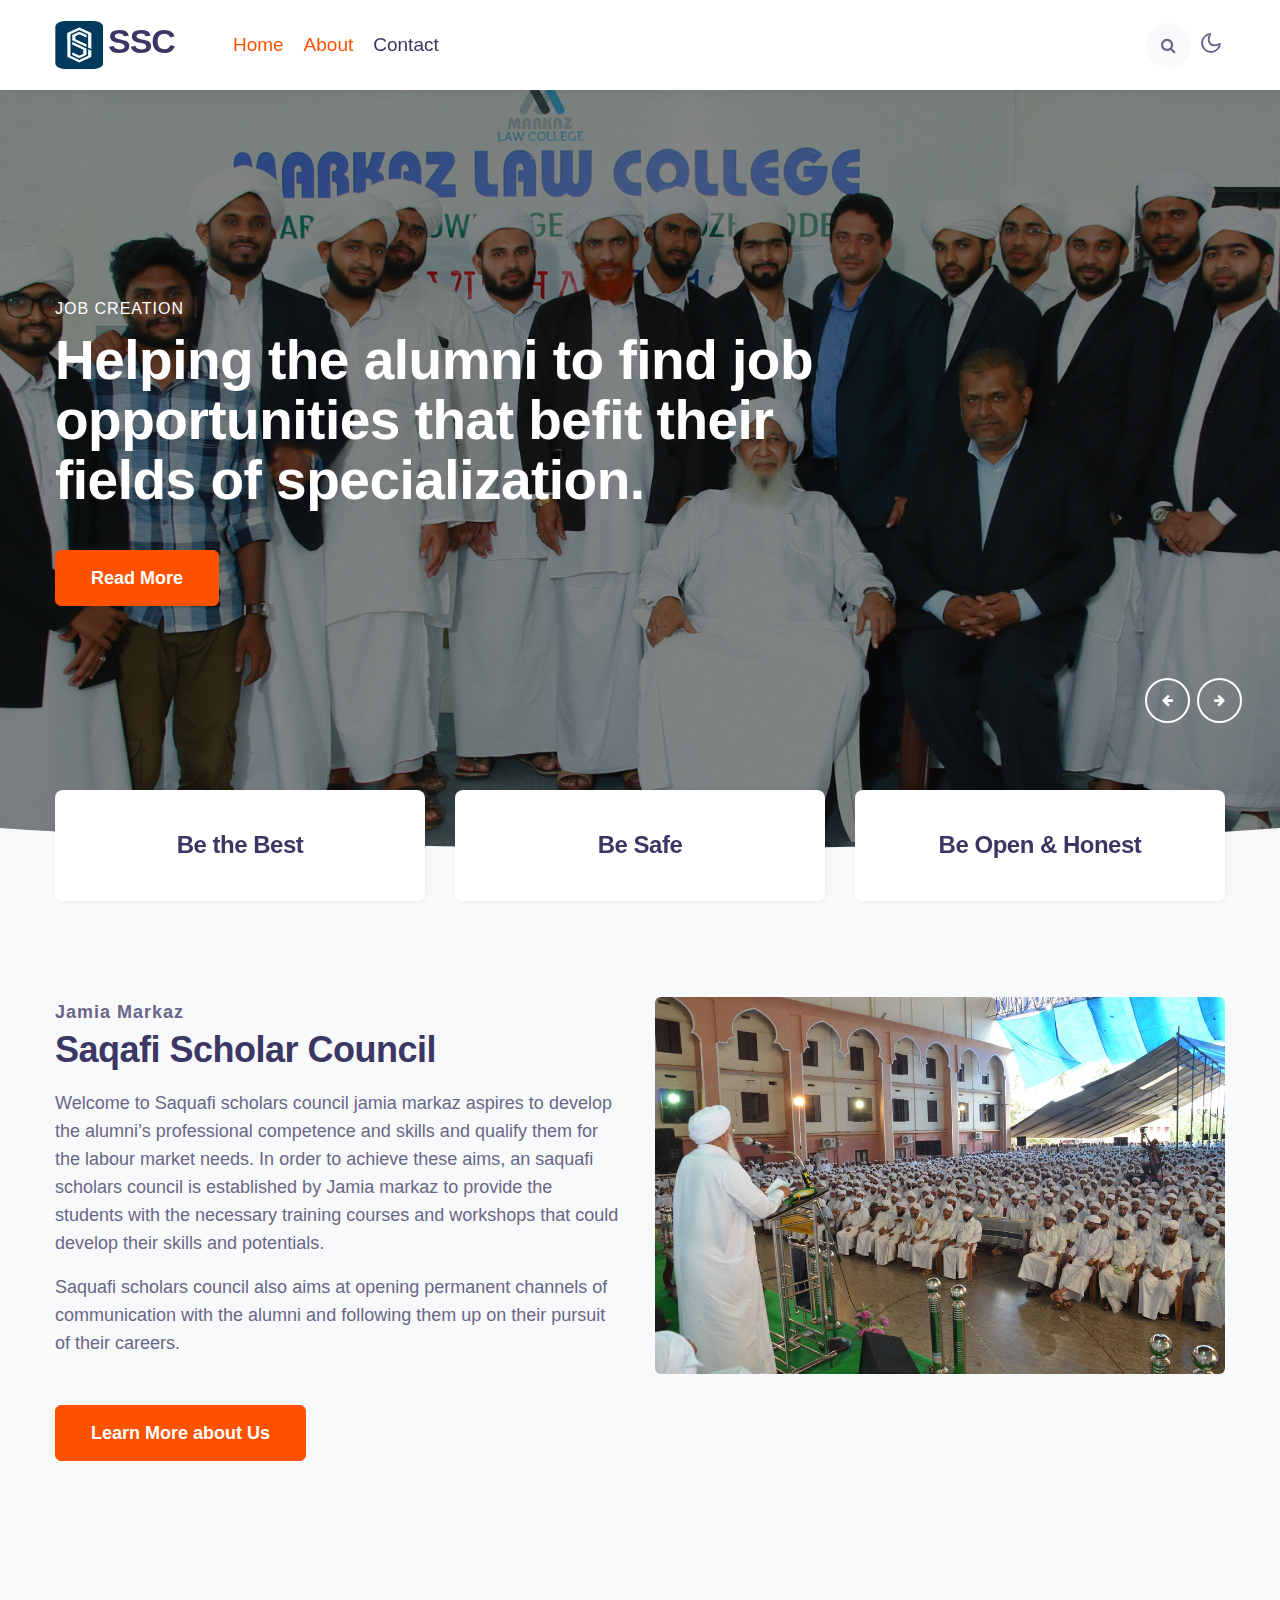
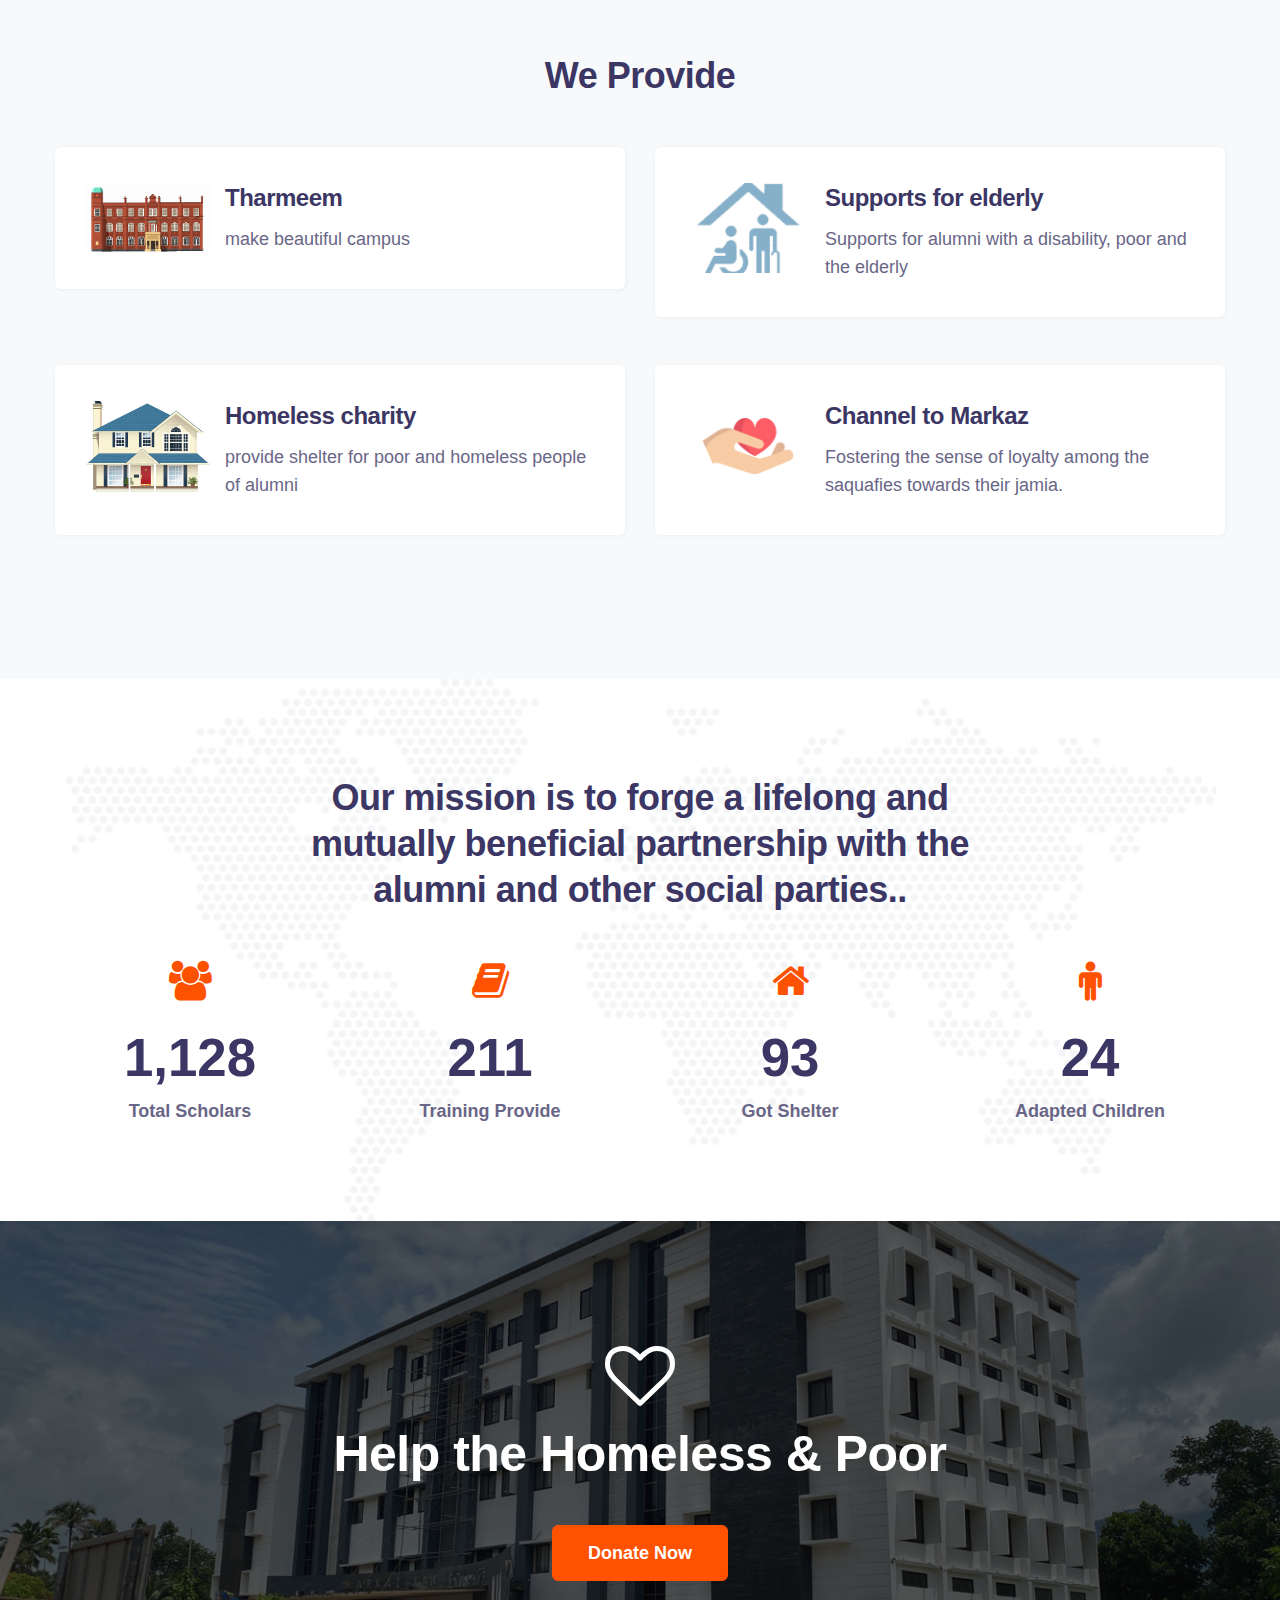
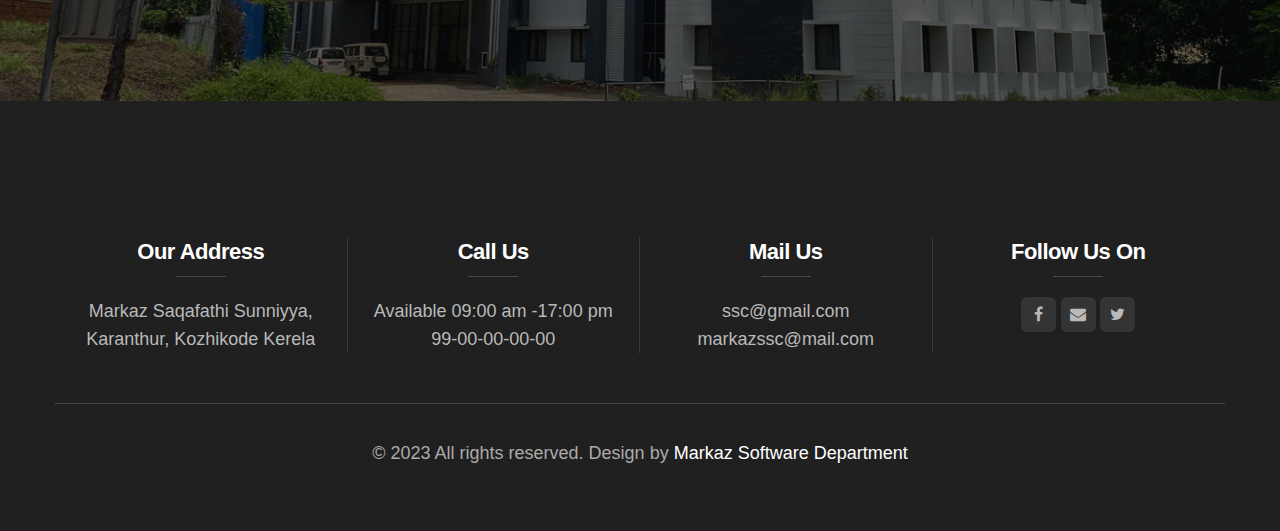
<file: index.html>
<!--
Author: W3layouts
Author URL: http://w3layouts.com
-->
<!doctype html>
<html lang="en">
    <head>
        <!-- Required meta tags -->
        <meta charset="utf-8">
        <meta name="viewport" content="width=device-width, initial-scale=1, shrink-to-fit=no">
    
        <title>SSC Home page</title>
    
        <!-- <link href="//fonts.googleapis.com/css2?family=DM+Sans:wght@400;700&display=swap" rel="stylesheet"> -->
        
        <!-- Template CSS -->
        <link rel="stylesheet" href="assets/css/style-starter.css">
        <link rel="icon" href="assets/images/ssclogoblue.png">
    
      </head>
  <body>
<!--header-->
<header id="site-header" class="fixed-top">
    <div class="container">
      <nav class="navbar navbar-expand-lg stroke">
        <h1><a class="navbar-brand mr-lg-5" href="index.html">
          <img src="assets/images/ssclogoblue.png" class="logo" alt="Your logo" title="Your logo" /> SSC
          </a></h1>
        <!-- if logo is image enable this   
      <a class="navbar-brand" href="#index.html">
          <img src="image-path" alt="Your logo" title="Your logo" style="height:35px;" />
      </a> -->
        <button class="navbar-toggler  collapsed bg-gradient" type="button" data-toggle="collapse"
          data-target="#navbarTogglerDemo02" aria-controls="navbarTogglerDemo02" aria-expanded="false"
          aria-label="Toggle navigation">
          <span class="navbar-toggler-icon fa icon-expand fa-bars"></span>
          <span class="navbar-toggler-icon fa icon-close fa-times"></span>
          </span>
        </button>
  
        <div class="collapse navbar-collapse" id="navbarTogglerDemo02">
          <ul class="navbar-nav w-100">
            <li class="nav-item active">
              <a class="nav-link" href="index.html">Home <span class="sr-only">(current)</span></a>
            </li>
            <li class="nav-item active">
              <a class="nav-link" href="about.html">About</a>
            </li>
            <!-- <li class="nav-item @@causes__active">
              <a class="nav-link" href="causes.html">Causes</a>
            </li>
            <li class="nav-item @@services__active">
              <a class="nav-link" href="services.html">Services</a>
            </li> -->
            <li class="nav-item @@contact__active">
              <a class="nav-link" href="contact.html">Contact</a>
            </li>
        
            <li class="ml-lg-auto mr-lg-0 m-auto">
              <!--/search-right-->
              <div class="search-right">
                <a href="#search" title="search"><span class="fa fa-search" aria-hidden="true"></span></a>
                <!-- search popup -->
                <div id="search" class="pop-overlay">
                    <div class="popup">
                        <h4 class="mb-3">Search here</h4>
                        <form action="error.html" method="GET" class="search-box">
                            <input type="search" placeholder="Enter Keyword" name="search" required="required"
                                autofocus="">
                            <button type="submit" class="btn btn-style btn-primary">Search</button>
                        </form>
  
                    </div>
                    <a class="close" href="#close">×</a>
                </div>
                <!-- /search popup -->
            </div>
            <!--//search-right-->
            </li>
            
          </ul>
        </div>
        <!-- toggle switch for light and dark theme -->
        <div class="mobile-position">
          <nav class="navigation">
            <div class="theme-switch-wrapper">
              <label class="theme-switch" for="checkbox">
                <input type="checkbox" id="checkbox">
                <div class="mode-container">
                  <i class="gg-sun"></i>
                  <i class="gg-moon"></i>
                </div>
              </label>
            </div>
          </nav>
        </div>
        <!-- //toggle switch for light and dark theme -->
      </nav>
    </div>
  </header>
<!-- //header -->
<!-- main-slider -->
<section class="w3l-main-slider" id="home">
    <div class="companies20-content">
        <div class="owl-one owl-carousel owl-theme">
            <div class="item">
                <li>
                    <div class="slider-info banner-view bg bg2">
                        <div class="banner-info">
                            <div class="container">
                                <div class="banner-info-bg text-left">
                                    <p>Job Creation</p>
                                    <h5>Helping the alumni to find job opportunities that befit their fields of specialization.</h5>
                                    <a href="about.html" class="btn btn-primary btn-style">Read More</a>
                                </div>
                            </div>
                        </div>
                    </div>
                </li>
            </div>
            <div class="item">
                <li>
                    <div class="slider-info  banner-view banner-top1 bg bg2">
                        <div class="banner-info">
                            <div class="container">
                                <div class="banner-info-bg text-left">
                                    <p>The Vision
                                    </p>
                                    <h5>To forge a lifelong and mutually beneficial partnership with the alumni and other social parties.</h5>
                                 <a href="about.html" class="btn btn-primary btn-style">Read More</a>
                                </div>
                            </div>
                        </div>
                    </div>
                </li>
            </div>
            <div class="item">
                <li>
                    <div class="slider-info banner-view banner-top2 bg bg2">
                        <div class="banner-info">
                            <div class="container">
                                <div class="banner-info-bg text-left">
                                    <p>Unconditional Bond</p>
                                    <h5>Strengthening bonds of fellowship and cooperation between the alumni.</h5>
                                    <a href="about.html" class="btn btn-primary btn-style">Read More</a>
                                </div>
                            </div>
                        </div>
                    </div>
                </li>
            </div>
            <div class="item">
                <li>
                    <div class="slider-info banner-view banner-top3 bg bg2">
                        <div class="banner-info">
                            <div class="container">
                                <div class="banner-info-bg text-left">
                                    <p>Training </p>
                                    <h5>Holding training courses for the alumni to develop their skills and professional competence
                                 </h5>
                                    <a href="about.html" class="btn btn-primary btn-style">Read More</a>
                                </div>
                            </div>
                        </div>
                    </div>
                </li>
            </div>
        </div>
    </div>
</section>
<!-- /main-slider -->
<!-- banner image bottom shape -->
<div class="position-relative">
    <div class="shape overflow-hidden">
        <svg viewBox="0 0 2880 48" fill="none" xmlns="http://www.w3.org/2000/svg">
            <path d="M0 48H1437.5H2880V0H2160C1442.5 52 720 0 720 0H0V48Z" fill="currentColor">
            </path>
        </svg>
    </div>
</div>
<!-- //banner image bottom shape -->
<!-- home page block1 -->
<section class="homeblock1">
    <div class="container">
        <div class="row">
            <div class="col-lg-4 col-md-6 col-sm-12">
                <div class="box-wrap">
                    <h4><a href="#">Be the Best</a></h4>
                </div>
            </div>
            <div class="col-lg-4 col-md-6 col-sm-12 mt-md-0 mt-sm-4 mt-3">
                <div class="box-wrap">
                    <h4><a href="#">Be Safe</a></h4>
                </div>
            </div>
            <div class="col-lg-4 col-md-6 col-sm-12 mt-lg-0 mt-sm-4 mt-3">
                <div class="box-wrap">
                    <h4><a href="#">Be Open & Honest</a></h4>
                </div>
            </div>
        </div>
    </div>
</section>
<!-- //home page block1 -->
<!-- middle -->
	<!-- <div class="middle py-5" id="facts">
		<div class="container pt-lg-3">
			<div class="welcome-left text-center py-md-5 py-3">
                <h3 class="title-big">Over 93% of all Donations go directly to Projects.</h3>
                <p class="my-3">Under 7% for admin, fundraising, and salaries.</p>
                <h4>Thank you for your continued Support </h4>
				<a href="#donate" class="btn btn-style btn-primary mt-sm-5 mt-4"><span class="fa fa-heart mr-1"></span> Donate Now</a>
			</div>
		</div>
	</div> -->
	<!-- //middle -->
    <section class="w3l-aboutblock1 py-5" id="about">
        <div class="container py-lg-5 py-md-3">
            <div class="row">
                <div class="col-lg-6">
                    <h5 class="title-small">Jamia Markaz</h5>
                    <h3 class="title-big text-capitalize">Saqafi Scholar Council</h3>
                    <p class="mt-3">
                      Welcome to Saquafi scholars council jamia markaz aspires to develop the alumni’s professional competence and skills 
                      and qualify them for the labour market needs. In order to achieve these aims, an saquafi scholars council is 
                      established by Jamia markaz to provide the students with the necessary training courses and workshops that could 
                      develop their skills and potentials.                 </p>
                    <p class="mt-3">Saquafi scholars council also aims at opening permanent
                      channels of communication with the alumni and following them up on their pursuit of their careers. </p>
                    <!-- <h3 class="title mt-4">"Over 5 Years of Accomplishments”</h3> -->
                    <a href="#MoreAboutUs" class="btn btn-primary btn-style mt-lg-5 mt-4">Learn More about Us</a>
                </div>
                <div class="col-lg-6 mt-lg-0 mt-5">
                    <img src="assets/images/saqafimeet.jpg" alt="" class="radius-image img-fluid">
                </div>
            </div>
        </div>
    </section>
<!-- /bottom-grids-->

<section class=" provides w3-services-ab py-5" id="mission">
    <div class="container py-lg-5 py-md-4">
        <h3 class="title-big text-center mb-5">We Provide</h3>
        <div class="w3-services-grids">
            <div class="fea-gd-vv row">
                <div class="col-lg-6 col-md-6 mb-5">
                    <div class="float-lt feature-gd provides">
                        <div class="icon">
                            <img src="assets/images/campusbg.png" alt="" class="img-fluid" >
                        </div>
                        <div class="icon-info">
                            <h5>Tharmeem</h5>
                            <p> make beautiful campus</p>

                        </div>
                    </div>
                </div>
                <div class="col-lg-6 col-md-6 mb-5">
                    <div class="float-lt feature-gd provides">
                        <div class="icon">
                            <img src="assets/images/i2.png" alt="" class="img-fluid">
                        </div>
                        <div class="icon-info">
                            <h5>Supports for elderly</h5>
                            <p> Supports for alumni with a disability, poor and the elderly</p>

                        </div>
                    </div>
                </div>
                <div class="col-lg-6 col-md-6 mb-5">
                    <div class="float-lt feature-gd provides">
                        <div class="icon">
                            <img src="assets/images/bluehome.png" alt="" class="img-fluid">
                        </div>
                        <div class="icon-info">
                            <h5>Homeless charity</h5>
                            <p> provide shelter for poor and homeless people of alumni</p>

                        </div>
                    </div>
                </div>
                <div class="col-lg-6 col-md-6 mb-5">
                    <div class="float-lt feature-gd provides">
                        <div class="icon">
                            <img src="assets/images/i4.png" alt="" class="img-fluid">
                        </div>
                        <div class="icon-info">
                            <h5>Channel to Markaz</h5>
                            <p>Fostering the sense of loyalty among the saquafies towards their jamia.
                            </p>

                        </div>
                    </div>
                </div>
             
            
            </div>
        </div>
    </div>
</section>
<!-- //bottom-grids-->
<!-- stats -->
<section class="w3_stats py-5" id="stats">
    <div class="container py-lg-5 py-md-4 py-2">
        <div class="title-content text-center">
            <h3 class="title-big">Our mission is  to forge a lifelong and mutually beneficial partnership with the alumni and other social parties..</h3>
        </div>
        <div class="w3-stats text-center">
            <div class="row">
                <div class="col-md-3 col-6">
                    <div class="counter">
                        <span class="fa fa-users"></span>
                        <div class="timer count-title count-number mt-3" data-to="12000" data-speed="1500"></div>
                        <p class="count-text ">Total Scholars</p>
                    </div>
                </div>
                <div class="col-md-3 col-6">
                    <div class="counter">
                        <span class="fa fa-book"></span>
                        <div class="timer count-title count-number mt-3" data-to="2256" data-speed="1500"></div>
                        <p class="count-text ">Training Provide</p>
                    </div>
                </div>
                <div class="col-md-3 col-6">
                    <div class="counter">
                        <span class="fa fa-home"></span>
                        <div class="timer count-title count-number mt-3" data-to="1000" data-speed="1500"></div>
                        <p class="count-text ">Got Shelter</p>
                    </div>
                </div>
                <div class="col-md-3 col-6">
                    <div class="counter">
                        <span class="fa fa-male"></span>
                        <div class="timer count-title count-number mt-3" data-to="260" data-speed="1500"></div>
                        <p class="count-text ">Adapted Children</p>
                    </div>
                </div>
            </div>
        </div>
    </div>
</section>
<!-- //stats -->
<!-- bg -->
<div class="w3l-bg py-5">
    <div class="container py-lg-5 py-md-4">
        <div class="welcome-left text-center py-lg-4">
            <span class="fa fa-heart-o"></span>
            <h3 class="title-big">Help the Homeless & Poor </h3>
            <a href="#donate" class="btn btn-style btn-primary mt-sm-5 mt-4">Donate Now</a>
        </div>
    </div>
</div>
<!-- //bg -->
<!-- <section class="w3l-index5 py-5" id="causes">
    <div class="container py-lg-5 py-md-4">
        <div class="row">
            <div class="col-lg-4">
                <div class="header-section">
                    <h3 class="title-big">Our Charity Causes </h3>
                    <h4>If you want to work with for Save Poor charity? <a href="#url">Send your Details.</a></h4>
                    <p class="mt-3 mb-lg-5 mb-4"> Lorem ipsum dolorus animi obcaecati vel ipsum. Vivamus a ligula quam.
                        Ut blandit eu leo non. Duis sed dolor amet ipsum primis in faucibus orci dolor sit et amet igula quam.</p>
                </div>
                <a href="contact.html" class="btn btn-outline-primary btn-style">Contact Us</a>
            </div>
            <div class="col-lg-4 col-md-6 mt-lg-0 mt-5">
                <div class="img-block">
                    <a href="causes.html">
                        <img src="assets/images/blog5.jpg" class="img-fluid radius-image-full" alt="image" />
                        <span class="title">Food for Hungry</span>
                    </a>
                </div>
                <div class="img-block mt-4">
                    <a href="causes.html"> <img src="assets/images/blog2.jpg" class="img-fluid radius-image-full"
                            alt="image" />
                        <span class="title">Help from Injuries</span>
                    </a>
                </div>
            </div>
            <div class="col-lg-4 col-md-6 mt-lg-0 mt-md-5 mt-4">
                <div class="img-block">
                    <a href="causes.html"> <img src="assets/images/blog3.jpg" class="img-fluid radius-image-full"
                            alt="image" />
                        <span class="title">Education for all</span>
                    </a>
                </div>
                <div class="img-block mt-4">
                    <a href="causes.html">
                        <img src="assets/images/blog4.jpg" class="img-fluid radius-image-full" alt="image" />
                        <span class="title">Clean water for all</span>
                    </a>
                </div>
            </div>
        </div>
    </div>
</section> -->
<!-- 
<section class="w3-services-ab py-5" id="mission">
    <div class="container py-lg-5 py-md-4">
        <h3 class="title-big text-center mb-5">Our Mission and Goals</h3>
        <div class="w3-services-grids">
            <div class="fea-gd-vv row">
                <div class="col-lg-4 col-md-6">
                    <div class="float-lt feature-gd">
                        <div class="icon">
                            <img src="assets/images/home.png" alt="" class="img-fluid">
                        </div>
                        <div class="icon-info">
                            <h5>Homeless Charities.</h5>
                            <p> Lorem ipsum dolor sit amet, dolor elit, sed eiusmod init
                                tempor primis in init.</p>

                        </div>
                    </div>
                </div>
                <div class="col-lg-4 col-md-6 mt-md-0 mt-4">
                    <div class="float-mid feature-gd">
                        <div class="icon">
                            <img src="assets/images/education.png" alt="" class="img-fluid">
                        </div>
                        <div class="icon-info">
                            <h5>Education Charities.</h5>
                            <p> Lorem ipsum dolor sit amet, dolor elit, sed eiusmod init
                                tempor primis in init.</p>
                        </div>
                    </div>
                </div>
                <div class="col-lg-4 col-md-6 mt-lg-0 mt-4">
                    <div class="float-rt feature-gd">
                        <div class="icon">
                            <img src="assets/images/health.png" alt="" class="img-fluid">
                        </div>
                        <div class="icon-info">
                            <h5>Health Charities.</h5>
                            <p> Lorem ipsum dolor sit amet, dolor elit, sed eiusmod init
                                tempor primis in init.</p>
                        </div>
                    </div>
                </div>
                <div class="col-lg-4 col-md-6 mt-4 pt-md-2">
                    <div class="float-lt feature-gd">
                        <div class="icon">
                            <img src="assets/images/icon1.png" alt="" class="img-fluid">
                        </div>
                        <div class="icon-info">
                            <h5>Animal Charities.</h5>
                            <p> Lorem ipsum dolor sit amet, dolor elit, sed eiusmod init
                                tempor primis in init.</p>

                        </div>
                    </div>
                </div>
                <div class="col-lg-4 col-md-6 mt-4 pt-md-2">
                    <div class="float-lt feature-gd">
                        <div class="icon">
                            <img src="assets/images/food.png" alt="" class="img-fluid">
                        </div>
                        <div class="icon-info">
                            <h5>Food Charities.</h5>
                            <p> Lorem ipsum dolor sit amet, dolor elit, sed eiusmod init
                                tempor primis in init.</p>

                        </div>
                    </div>
                </div>
                <div class="col-lg-4 col-md-6 mt-4 pt-md-2">
                    <div class="float-lt feature-gd">
                        <div class="icon">
                            <img src="assets/images/eco.png" alt="" class="img-fluid">
                        </div>
                        <div class="icon-info">
                            <h5>Eco Charities.</h5>
                            <p> Lorem ipsum dolor sit amet, dolor elit, sed eiusmod init
                                tempor primis in init.</p>

                        </div>
                    </div>
                </div>
            </div>
        </div>
    </div>
</section> -->

<!-- <section class="w3l-clients py-5" id="clients">
    <div class="call-w3 py-lg-5 py-md-4">
        <div class="container">
            <h3 class="title-big text-center">Whom we work with</h3>
            <div class="company-logos text-center mt-5">
                <div class="row logos">
                    <div class="col-lg-2 col-md-3 col-4">
                        <img src="assets/images/brand1.png" alt="" class="img-fluid">
                    </div>
                    <div class="col-lg-2 col-md-3 col-4">
                        <img src="assets/images/brand2.png" alt="" class="img-fluid">
                    </div>
                    <div class="col-lg-2 col-md-3 col-4">
                        <img src="assets/images/brand3.png" alt="" class="img-fluid">
                    </div>
                    <div class="col-lg-2 col-md-3 col-4 mt-md-0 mt-4">
                        <img src="assets/images/brand4.png" alt="" class="img-fluid">
                    </div>
                    <div class="col-lg-2 col-md-3 col-4 mt-lg-0 mt-4">
                        <img src="assets/images/brand5.png" alt="" class="img-fluid">
                    </div>
                    <div class="col-lg-2 col-md-3 col-4 mt-lg-0 mt-4">
                        <img src="assets/images/brand6.png" alt="" class="img-fluid">
                    </div>
                </div>
            </div>
        </div>
    </div>
</section> -->
<!-- footer 14 -->
<div class="w3l-footer-main">
  <div class="w3l-sub-footer-content">
      <section class="_form-3">
          <div class="form-main">
              <div class="container">
               
              </div>
          </div>
      </section>
      <!-- Footers-14 -->
      <footer class="footer-14">
        <div id="footers14-block">
            <div class="container">
                <div class="footers20-content">
                    <div class="d-grid grid-col-4 grids-content">
                        <div class="column">
                            <h4>Our Address</h4>
                              <p>Markaz Saqafathi Sunniyya,  Karanthur, Kozhikode Kerela</p>
                        </div>
                        <div class="column">
                            <h4>Call Us</h4>
                            <p>Available 09:00 am -17:00 pm</p>
                            <p><a href="tel:+9876543210">99-00-00-00-00</a></p>
                        </div>
                        <div class="column">
                            <h4>Mail Us</h4>
                            <p><a href="mailto:info@example.com">ssc@gmail.com</a></p>
                            <p><a href="mailto:no.reply@example.com">markazssc@mail.com</a></p>
                        </div>
                        <div class="column">
                            <h4>Follow Us On</h4>
                            <ul>
                                <li><a href="#facebook"><span class="fa fa-facebook"
                                            aria-hidden="true"></span></a>
                                </li>
                                <li><a href="#linkedin"><span class="fa fa-envelope"
                                            aria-hidden="true"></span></a>
                                </li>
                                <li><a href="#twitter"><span class="fa fa-twitter"
                                            aria-hidden="true"></span></a>
                                </li>
                               
                            </ul>
                        </div>
                    </div>
                </div>
                <div class="footers14-bottom d-flex justify-content-center">
                    <div class="copyright">
                      <p>© 2023 All rights reserved. Design by <a href="https://api.whatsapp.com/send?phone=9074397747&text=If%20you%20want%20website%20Contact%20me%20,%20Just%20Hy"
                        target="_blank">Markaz Software Department</a></p>
                    </div>
                    <!-- <div class="language-select d-flex">
                        <span class="fa fa-language" aria-hidden="true"></span>
                        <select>
                            <option>English</option>
                            <option>Estonina</option>
                            <option>Deutsch</option>
                            <option>Nederlan;ds</option>
                        </select>
                    </div> -->
                </div>
            </div>
        </div>
        <!-- move top -->
        <button onclick="topFunction()" id="movetop" title="Go to top">
            &uarr;
        </button>
        <script>
            // When the user scrolls down 20px from the top of the document, show the button
            window.onscroll = function () {
                scrollFunction()
            };

            function scrollFunction() {
                if (document.body.scrollTop > 20 || document.documentElement.scrollTop > 20) {
                    document.getElementById("movetop").style.display = "block";
                } else {
                    document.getElementById("movetop").style.display = "none";
                }
            }

            // When the user clicks on the button, scroll to the top of the document
            function topFunction() {
                document.body.scrollTop = 0;
                document.documentElement.scrollTop = 0;
            }
        </script>
        <!-- /move top -->

    </footer>
      <!-- Footers-14 -->
  </div>
</div>
<!-- //footer 14 -->

<script src="assets/js/jquery-3.3.1.min.js"></script> <!-- Common jquery plugin -->

<script src="assets/js/theme-change.js"></script><!-- theme switch js (light and dark)-->
<script src="assets/js/owl.carousel.js"></script>

<!-- script for banner slider-->
<script>
  $(document).ready(function () {
    $('.owl-one').owlCarousel({
      loop: true,
      dots: false,
      margin: 0,
      nav: true,
      responsiveClass: true,
      autoplay: true,
      autoplayTimeout: 5000,
      autoplaySpeed: 1000,
      autoplayHoverPause: false,
      responsive: {
        0: {
          items: 1
        },
        480: {
          items: 1
        },
        667: {
          items: 1
        },
        1000: {
          items: 1
        }
      }
    })
  })
</script>
<!-- //script -->

<!-- script for tesimonials carousel slider -->
<script>
  $(document).ready(function () {
    $("#owl-demo1").owlCarousel({
      loop: true,
      margin: 20,
      nav: false,
      responsiveClass: true,
      responsive: {
        0: {
          items: 1
        },
        736: {
          items: 1
        },
        1000: {
          items: 2,
          loop: false
        }
      }
    })
  })
</script>
<!-- //script for tesimonials carousel slider -->

<script src="assets/js/counter.js"></script>

<!--/MENU-JS-->
<script>
  $(window).on("scroll", function () {
    var scroll = $(window).scrollTop();

    if (scroll >= 80) {
      $("#site-header").addClass("nav-fixed");
    } else {
      $("#site-header").removeClass("nav-fixed");
    }
  });

  //Main navigation Active Class Add Remove
  $(".navbar-toggler").on("click", function () {
    $("header").toggleClass("active");
  });
  $(document).on("ready", function () {
    if ($(window).width() > 991) {
      $("header").removeClass("active");
    }
    $(window).on("resize", function () {
      if ($(window).width() > 991) {
        $("header").removeClass("active");
      }
    });
  });
</script>
<!--//MENU-JS-->

<!-- disable body scroll which navbar is in active -->
<script>
  $(function () {
    $('.navbar-toggler').click(function () {
      $('body').toggleClass('noscroll');
    })
  });
</script>
<!-- //disable body scroll which navbar is in active -->

<!--bootstrap-->
<script src="assets/js/bootstrap.min.js"></script>
<!-- //bootstrap-->
</body>

</html>
</file>
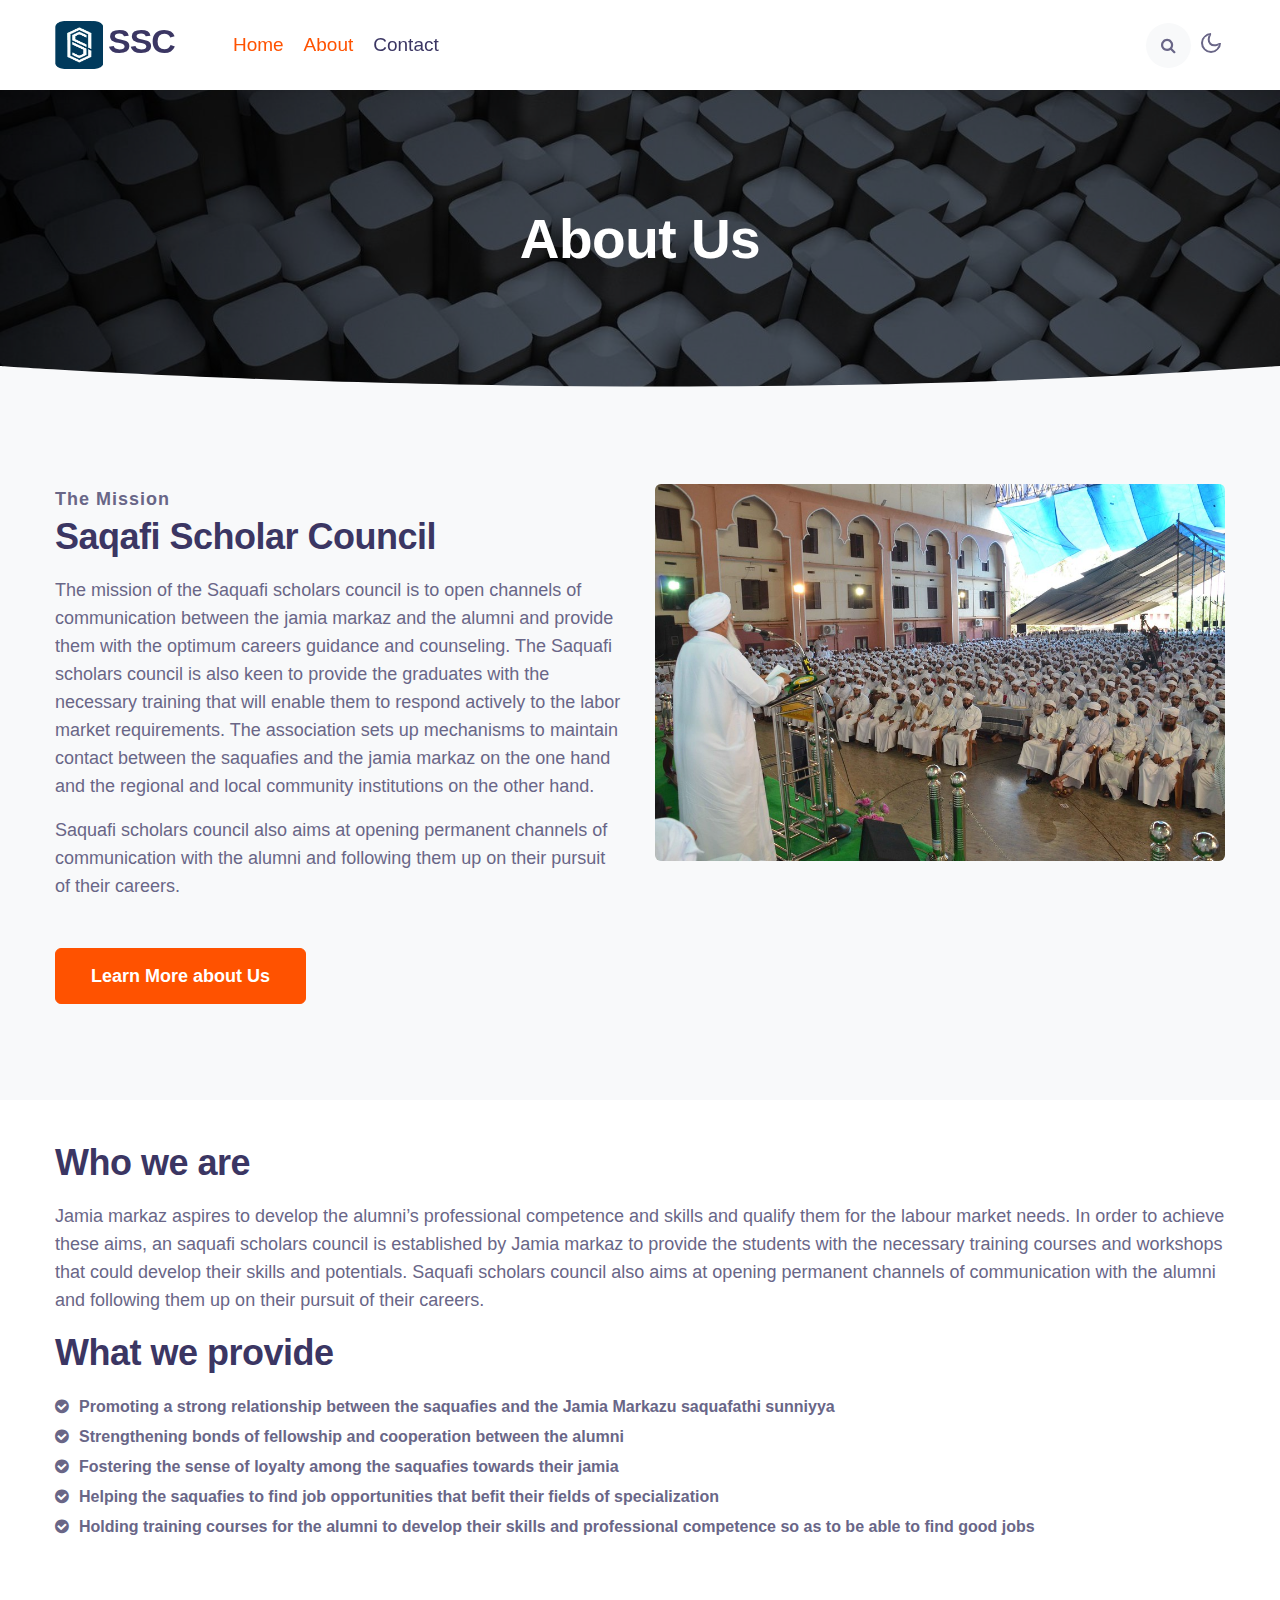
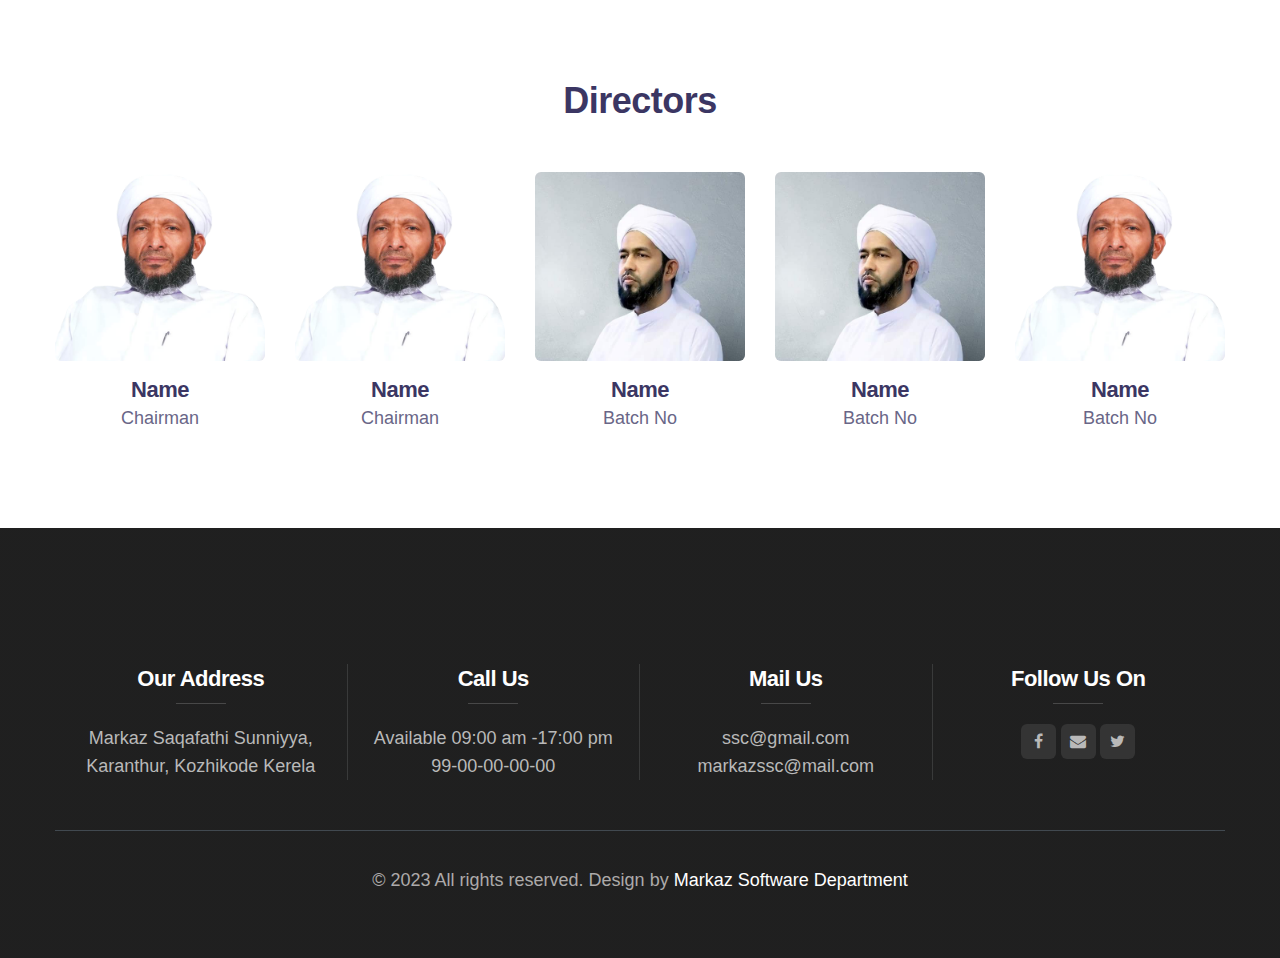
<file: about.html>
<!--
Author: W3layouts
Author URL: http://w3layouts.com
-->
<!doctype html>
<html lang="en">
  <head>
    <!-- Required meta tags -->
    <meta charset="utf-8">
    <meta name="viewport" content="width=device-width, initial-scale=1, shrink-to-fit=no">

    <title>SSC About</title>

    <!-- <link href="//fonts.googleapis.com/css2?family=DM+Sans:wght@400;700&display=swap" rel="stylesheet"> -->
    
    <!-- Template CSS -->
    <link rel="stylesheet" href="assets/css/style-starter.css">
    <link rel="icon" href="assets/images/ssclogoblue.png">

  </head>
  <body>
<!--header-->
<header id="site-header" class="fixed-top">
  <div class="container">
    <nav class="navbar navbar-expand-lg stroke">
      <h1><a class="navbar-brand mr-lg-5" href="index.html">
        <img src="assets/images/ssclogoblue.png" class="logo" alt="Your logo" title="Your logo" /> SSC
        </a></h1>
      <!-- if logo is image enable this   
    <a class="navbar-brand" href="#index.html">
        <img src="image-path" alt="Your logo" title="Your logo" style="height:35px;" />
    </a> -->
      <button class="navbar-toggler  collapsed bg-gradient" type="button" data-toggle="collapse"
        data-target="#navbarTogglerDemo02" aria-controls="navbarTogglerDemo02" aria-expanded="false"
        aria-label="Toggle navigation">
        <span class="navbar-toggler-icon fa icon-expand fa-bars"></span>
        <span class="navbar-toggler-icon fa icon-close fa-times"></span>
        </span>
      </button>

      <div class="collapse navbar-collapse" id="navbarTogglerDemo02">
        <ul class="navbar-nav w-100">
          <li class="nav-item active">
            <a class="nav-link" href="index.html">Home <span class="sr-only">(current)</span></a>
          </li>
          <li class="nav-item active">
            <a class="nav-link" href="about.html">About</a>
          </li>
          <!-- <li class="nav-item @@causes__active">
            <a class="nav-link" href="causes.html">Causes</a>
          </li>
          <li class="nav-item @@services__active">
            <a class="nav-link" href="services.html">Services</a>
          </li> -->
          <li class="nav-item @@contact__active">
            <a class="nav-link" href="contact.html">Contact</a>
          </li>
      
          <li class="ml-lg-auto mr-lg-0 m-auto">
            <!--/search-right-->
            <div class="search-right">
              <a href="#search" title="search"><span class="fa fa-search" aria-hidden="true"></span></a>
              <!-- search popup -->
              <div id="search" class="pop-overlay">
                  <div class="popup">
                      <h4 class="mb-3">Search here</h4>
                      <form action="error.html" method="GET" class="search-box">
                          <input type="search" placeholder="Enter Keyword" name="search" required="required"
                              autofocus="">
                          <button type="submit" class="btn btn-style btn-primary">Search</button>
                      </form>

                  </div>
                  <a class="close" href="#close">×</a>
              </div>
              <!-- /search popup -->
          </div>
          <!--//search-right-->
          </li>
          
        </ul>
      </div>
      <!-- toggle switch for light and dark theme -->
      <div class="mobile-position">
        <nav class="navigation">
          <div class="theme-switch-wrapper">
            <label class="theme-switch" for="checkbox">
              <input type="checkbox" id="checkbox">
              <div class="mode-container">
                <i class="gg-sun"></i>
                <i class="gg-moon"></i>
              </div>
            </label>
          </div>
        </nav>
      </div>
      <!-- //toggle switch for light and dark theme -->
    </nav>
  </div>
</header>
<!-- //header -->
<div class="inner-banner">
    <section class="w3l-breadcrumb py-5">
        <div class="container py-lg-5 py-md-3">
            <h2 class="title">About Us</h2>
        </div>
    </section>
</div>
<!-- banner bottom shape -->
<div class="position-relative">
    <div class="shape overflow-hidden">
        <svg viewBox="0 0 2880 48" fill="none" xmlns="http://www.w3.org/2000/svg">
            <path d="M0 48H1437.5H2880V0H2160C1442.5 52 720 0 720 0H0V48Z" fill="currentColor"></path>
        </svg>
    </div>
</div>
<!-- banner bottom shape -->
<section class="w3l-aboutblock1 py-5" id="about">
    <div class="container py-lg-5 py-md-3">
        <div class="row">
            <div class="col-lg-6">
                <h5 class="title-small">The Mission</h5>
                <h3 class="title-big text-capitalize">Saqafi Scholar Council</h3>
                <p class="mt-3">The mission of the Saquafi scholars council is to open channels of communication between the jamia markaz and 
                  the alumni and provide them with the optimum careers guidance and counseling. The Saquafi scholars council is also keen to 
                  provide the graduates with the necessary training that will enable them to respond actively to the labor market requirements. 
                  The association sets up mechanisms to maintain contact between the saquafies 
                  and the jamia markaz on the one hand and the regional and local community institutions on the other hand.</p>
                <p class="mt-3">Saquafi scholars council also aims at opening permanent
                  channels of communication with the alumni and following them up on their pursuit of their careers. </p>
                <!-- <h3 class="title mt-4">"Over 5 Years of Accomplishments”</h3> -->
                <a href="#MoreAboutUs" class="btn btn-primary btn-style mt-lg-5 mt-4">Learn More about Us</a>
            </div>
            <div class="col-lg-6 mt-lg-0 mt-5">
                <img src="assets/images/saqafimeet.jpg" alt="" class="radius-image img-fluid">
            </div>
        </div>
    </div>
</section>
 <!-- forms -->
 <section class="w3l-forms-9 py-4" id="">
     <div class="main-w3 py-lg-3 py-md-3">
         <div class="container">
             <div class="row align-items-center">
                 <div class="main-midd col-lg-12">
                  <div class="row about_blog">
                    <div class="col-lg-12 col-md-12 col-sm-12 about_cont_blog">
                      <div class="full text_align_left">
                        <h3 class="title-big mb-3 " >Who we are</h3>
                        <p class="mb-3">
                          Jamia markaz aspires to develop the alumni’s professional competence and skills 
                          and qualify them for the labour market needs. In order to achieve these aims, an saquafi scholars council is 
                          established by Jamia markaz to provide the students with the necessary training courses and workshops that could 
                          develop their skills and potentials.  Saquafi scholars council also aims at opening permanent
                          channels of communication with the alumni and following them up on their pursuit of their careers.      <h3 class="title-big mb-3">What we provide</h3>
                        <ul>
                          <li ><i class="fa fa-check-circle"></i class="ml-3"><b>Promoting a strong relationship between the saquafies and the Jamia Markazu saquafathi sunniyya</b></li>
                          <li ><i class="fa fa-check-circle"></i class="ml-3"><b>Strengthening bonds of fellowship and cooperation between the alumni</b></li>
                          <li ><i class="fa fa-check-circle"></i class="ml-3"><b>Fostering the sense of loyalty among the saquafies towards their jamia</b></li>
                          <li ><i class="fa fa-check-circle"></i class="ml-3"><b>Helping the saquafies to find job opportunities that befit their fields of specialization</b></li>
                          <li ><i class="fa fa-check-circle"></i class="ml-3"><b>Holding training courses for the alumni to develop their skills and professional competence so as to be able to find good jobs</b></li>
                          </ul>
                      </div>
                    </div>
                    
                  </div>
                 </div>
                  </div>
         </div>
     </div>
 </section>
 <!-- //forms -->
<!-- <section class="w3l-aboutblock3 py-5" id="videos">
    <div class="video-recipe py-lg-5 py-md-3">
        <div class="container">
            <div class="row">
                <div class="col-lg-5 align-self">
                    <h3 class="title-big">To help the poor to raise their head and face the future with pride</h3>
                    <p class="mt-4">Lorem ipsum viverra feugiat. Pellen tesque libero ut justo,
                        ultrices in ligula. Semper at tempufddfel. Lorem ipsum dolor sit amet consectetur adipisicing
                        elit. Non quae, fugiat consequatur voluptatem nihil ad. Lorem ipsum dolor sit amet</p>
                </div>
                <div class="col-lg-7 mt-lg-0 mt-md-5 mt-4">
                    <div class="row">
                        <div class="col-md-6">
                            <iframe src="https://www.youtube.com/embed/MG3jGHnBVQs" frameborder="0"
                                allow="accelerometer; autoplay; encrypted-media; gyroscope; picture-in-picture"
                                allowfullscreen></iframe>
                            <h3 class="video-title mt-sm-4 mt-3">The man of the poor.</h3>
                        </div>
                        <div class="col-md-6 mt-md-0 mt-5">
                            <iframe src="https://www.youtube.com/embed/MG3jGHnBVQs" frameborder="0"
                                allow="accelerometer; autoplay; encrypted-media; gyroscope; picture-in-picture"
                                allowfullscreen></iframe>
                                <h3 class="video-title mt-sm-4 mt-3">Mission of “garbage people”</h3>
                        </div>
                    </div>
                </div>
            </div>
        </div>
    </div>
</section> -->
<!--/team-sec-->
<section class="w3l-team-main" id="team">
    <div class="team py-5">
        <div class="container py-lg-5">
            <div class="title-content text-center">
                <h3 class="title-big">Directors</h3>
            </div>
            <div class="team-row mt-md-5 mt-4">
              <div class="team-wrap">
                <div class="team-member text-center">
                    <div class="team-img">
                        <img src="assets/images/custad.png" alt="" class="radius-image img-fluid">
                    </div>
                    <a href="#url" class="team-title">Name</a>
                    <p>Chairman</p>
                </div>
            </div>
                <!-- end team member -->

                <div class="team-wrap">
                    <div class="team-member text-center">
                        <div class="team-img">
                            <img src="assets/images/custad.png" alt="" class="radius-image img-fluid">
                        </div>
                        <a href="#url" class="team-title">Name</a>
                        <p>Chairman</p>
                    </div>
                </div>
                <!-- end team member -->

                <div class="team-wrap">
                    <div class="team-member last text-center">
                        <div class="team-img">
                            <img src="assets/images/hakeemazhari.jpg" alt="" class="radius-image img-fluid">
                        </div>
                        <a href="#url" class="team-title">Name</a>
                        <p>Batch No</p>

                    </div>
                </div>
                <!-- end team member -->
                <div class="team-wrap">
                  <div class="team-member text-center">
                      <div class="team-img">
                          <img src="assets/images/hakeemazhari.jpg" alt="" class="radius-image img-fluid">
                      </div>
                      <a href="#url" class="team-title">Name</a>
                      <p>Batch No</p>
                  </div>
              </div>
              <!-- end team member -->

              <div class="team-wrap">
                  <div class="team-member text-center">
                      <div class="team-img">
                          <img src="assets/images/custad.png" alt="" class="radius-image img-fluid">
                      </div>
                      <a href="#url" class="team-title">Name</a>
                      <p>Batch No</p>
                  </div>
              </div>
              <!-- end team member -->

              

                <!-- <div class="team-apply">
                    <a href="#url" class="team-title m-0"><span class="fa fa-plus-circle d-block mb-3"></span> Apply for Volunteer</a>
                </div> -->

            </div>
        </div>
</section>
<!--//team-sec-->






<!-- footer 14 -->
<div class="w3l-footer-main">
  <div class="w3l-sub-footer-content">
      <section class="_form-3">
          <div class="form-main">
              <div class="container">
               
              </div>
          </div>
      </section>
      <!-- Footers-14 -->
      <footer class="footer-14">
          <div id="footers14-block">
              <div class="container">
                  <div class="footers20-content">
                      <div class="d-grid grid-col-4 grids-content">
                          <div class="column">
                              <h4>Our Address</h4>
                                <p>Markaz Saqafathi Sunniyya,  Karanthur, Kozhikode Kerela</p>
                          </div>
                          <div class="column">
                              <h4>Call Us</h4>
                              <p>Available 09:00 am -17:00 pm</p>
                              <p><a href="tel:+9876543210">99-00-00-00-00</a></p>
                          </div>
                          <div class="column">
                              <h4>Mail Us</h4>
                              <p><a href="mailto:info@example.com">ssc@gmail.com</a></p>
                              <p><a href="mailto:no.reply@example.com">markazssc@mail.com</a></p>
                          </div>
                          <div class="column">
                              <h4>Follow Us On</h4>
                              <ul>
                                  <li><a href="#facebook"><span class="fa fa-facebook"
                                              aria-hidden="true"></span></a>
                                  </li>
                                  <li><a href="#linkedin"><span class="fa fa-envelope"
                                              aria-hidden="true"></span></a>
                                  </li>
                                  <li><a href="#twitter"><span class="fa fa-twitter"
                                              aria-hidden="true"></span></a>
                                  </li>
                                 
                              </ul>
                          </div>
                      </div>
                  </div>
                  <div class="footers14-bottom d-flex justify-content-center">
                      <div class="copyright">
                        <p>© 2023 All rights reserved. Design by <a href="https://api.whatsapp.com/send?phone=9074397747&text=If%20you%20want%20website%20Contact%20me%20,%20Just%20Hy"
                          target="_blank">Markaz Software Department</a></p>
                      </div>
                      <!-- <div class="language-select d-flex">
                          <span class="fa fa-language" aria-hidden="true"></span>
                          <select>
                              <option>English</option>
                              <option>Estonina</option>
                              <option>Deutsch</option>
                              <option>Nederlan;ds</option>
                          </select>
                      </div> -->
                  </div>
              </div>
          </div>
          <!-- move top -->
          <button onclick="topFunction()" id="movetop" title="Go to top">
              &uarr;
          </button>
          <script>
              // When the user scrolls down 20px from the top of the document, show the button
              window.onscroll = function () {
                  scrollFunction()
              };

              function scrollFunction() {
                  if (document.body.scrollTop > 20 || document.documentElement.scrollTop > 20) {
                      document.getElementById("movetop").style.display = "block";
                  } else {
                      document.getElementById("movetop").style.display = "none";
                  }
              }

              // When the user clicks on the button, scroll to the top of the document
              function topFunction() {
                  document.body.scrollTop = 0;
                  document.documentElement.scrollTop = 0;
              }
          </script>
          <!-- /move top -->

      </footer>
      <!-- Footers-14 -->
  </div>
</div>
<!-- //footer 14 -->

<script src="assets/js/jquery-3.3.1.min.js"></script> <!-- Common jquery plugin -->

<script src="assets/js/theme-change.js"></script><!-- theme switch js (light and dark)-->
<script src="assets/js/owl.carousel.js"></script>

<!-- script for banner slider-->
<script>
  $(document).ready(function () {
    $('.owl-one').owlCarousel({
      loop: true,
      dots: false,
      margin: 0,
      nav: true,
      responsiveClass: true,
      autoplay: true,
      autoplayTimeout: 5000,
      autoplaySpeed: 1000,
      autoplayHoverPause: false,
      responsive: {
        0: {
          items: 1
        },
        480: {
          items: 1
        },
        667: {
          items: 1
        },
        1000: {
          items: 1
        }
      }
    })
  })
</script>
<!-- //script -->

<!-- script for tesimonials carousel slider -->
<script>
  $(document).ready(function () {
    $("#owl-demo1").owlCarousel({
      loop: true,
      margin: 20,
      nav: false,
      responsiveClass: true,
      responsive: {
        0: {
          items: 1
        },
        736: {
          items: 1
        },
        1000: {
          items: 2,
          loop: false
        }
      }
    })
  })
</script>
<!-- //script for tesimonials carousel slider -->

<script src="assets/js/counter.js"></script>

<!--/MENU-JS-->
<script>
  $(window).on("scroll", function () {
    var scroll = $(window).scrollTop();

    if (scroll >= 80) {
      $("#site-header").addClass("nav-fixed");
    } else {
      $("#site-header").removeClass("nav-fixed");
    }
  });

  //Main navigation Active Class Add Remove
  $(".navbar-toggler").on("click", function () {
    $("header").toggleClass("active");
  });
  $(document).on("ready", function () {
    if ($(window).width() > 991) {
      $("header").removeClass("active");
    }
    $(window).on("resize", function () {
      if ($(window).width() > 991) {
        $("header").removeClass("active");
      }
    });
  });
</script>
<!--//MENU-JS-->

<!-- disable body scroll which navbar is in active -->
<script>
  $(function () {
    $('.navbar-toggler').click(function () {
      $('body').toggleClass('noscroll');
    })
  });
</script>
<!-- //disable body scroll which navbar is in active -->

<!--bootstrap-->
<script src="assets/js/bootstrap.min.js"></script>
<!-- //bootstrap-->
</body>

</html>
</file>
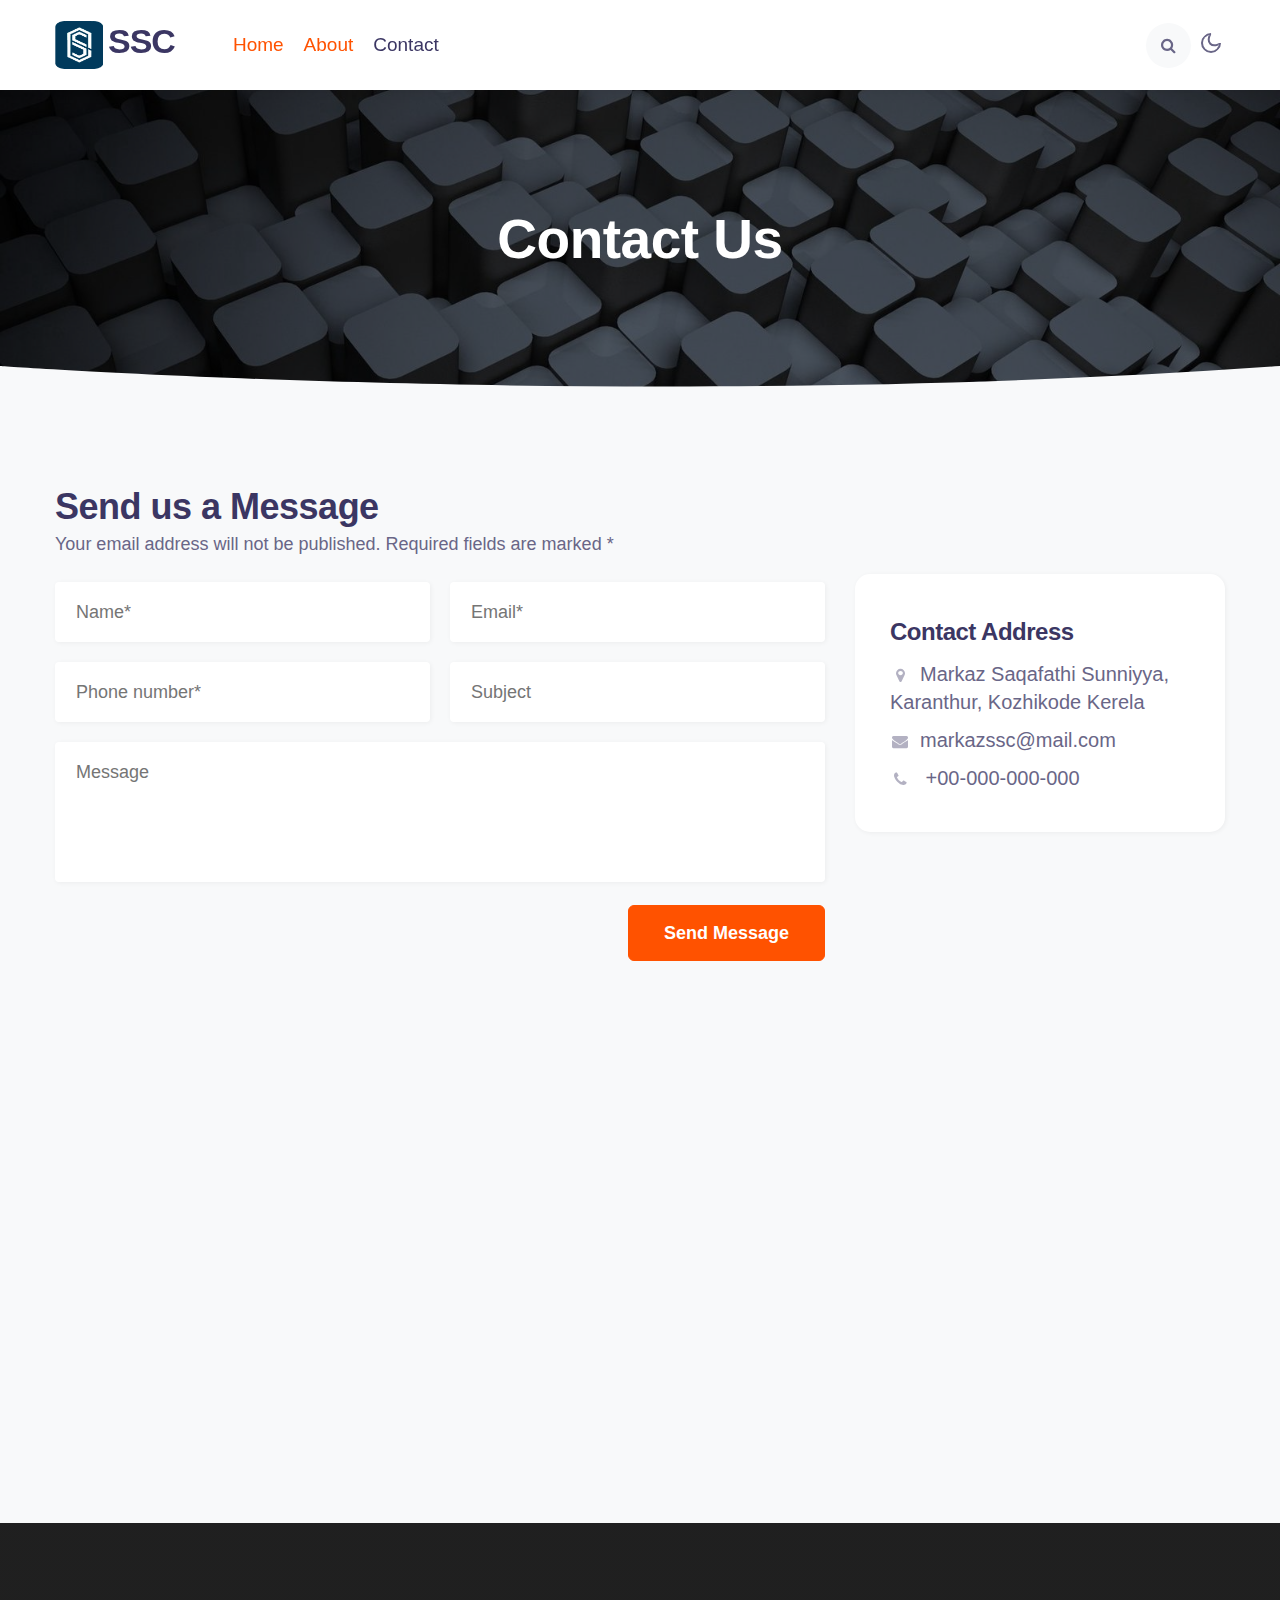
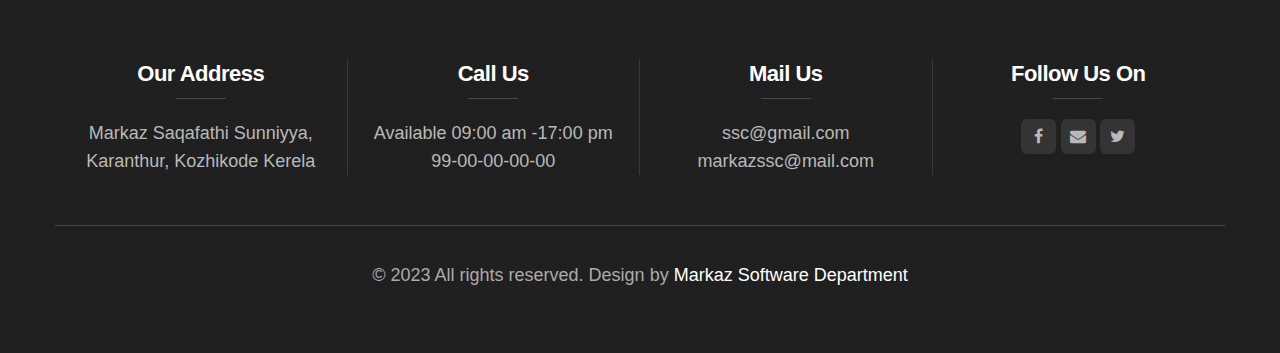
<file: contact.html>
<!--
Author: W3layouts
Author URL: http://w3layouts.com
-->
<!doctype html>
<html lang="en">
  <head>
    <!-- Required meta tags -->
    <meta charset="utf-8">
    <meta name="viewport" content="width=device-width, initial-scale=1, shrink-to-fit=no">

    <title>SSC Contact</title>

    <!-- <link href="//fonts.googleapis.com/css2?family=DM+Sans:wght@400;700&display=swap" rel="stylesheet"> -->
    
    <!-- Template CSS -->
    <link rel="stylesheet" href="assets/css/style-starter.css">
    <link rel="icon" href="assets/images/ssclogoblue.png">

  </head>
  <body>
<!--header-->
<header id="site-header" class="fixed-top">
  <div class="container">
    <nav class="navbar navbar-expand-lg stroke">
      <h1><a class="navbar-brand mr-lg-5" href="index.html">
        <img src="assets/images/ssclogoblue.png" class="logo" alt="Your logo" title="Your logo" /> SSC
        </a></h1>
      <!-- if logo is image enable this   
    <a class="navbar-brand" href="#index.html">
        <img src="image-path" alt="Your logo" title="Your logo" style="height:35px;" />
    </a> -->
      <button class="navbar-toggler  collapsed bg-gradient" type="button" data-toggle="collapse"
        data-target="#navbarTogglerDemo02" aria-controls="navbarTogglerDemo02" aria-expanded="false"
        aria-label="Toggle navigation">
        <span class="navbar-toggler-icon fa icon-expand fa-bars"></span>
        <span class="navbar-toggler-icon fa icon-close fa-times"></span>
        </span>
      </button>

      <div class="collapse navbar-collapse" id="navbarTogglerDemo02">
        <ul class="navbar-nav w-100">
          <li class="nav-item active">
            <a class="nav-link" href="index.html">Home <span class="sr-only">(current)</span></a>
          </li>
          <li class="nav-item active">
            <a class="nav-link" href="about.html">About</a>
          </li>
          <!-- <li class="nav-item @@causes__active">
            <a class="nav-link" href="causes.html">Causes</a>
          </li>
          <li class="nav-item @@services__active">
            <a class="nav-link" href="services.html">Services</a>
          </li> -->
          <li class="nav-item @@contact__active">
            <a class="nav-link" href="contact.html">Contact</a>
          </li>
      
          <li class="ml-lg-auto mr-lg-0 m-auto">
            <!--/search-right-->
            <div class="search-right">
              <a href="#search" title="search"><span class="fa fa-search" aria-hidden="true"></span></a>
              <!-- search popup -->
              <div id="search" class="pop-overlay">
                  <div class="popup">
                      <h4 class="mb-3">Search here</h4>
                      <form action="error.html" method="GET" class="search-box">
                          <input type="search" placeholder="Enter Keyword" name="search" required="required"
                              autofocus="">
                          <button type="submit" class="btn btn-style btn-primary">Search</button>
                      </form>

                  </div>
                  <a class="close" href="#close">×</a>
              </div>
              <!-- /search popup -->
          </div>
          <!--//search-right-->
          </li>
          
        </ul>
      </div>
      <!-- toggle switch for light and dark theme -->
      <div class="mobile-position">
        <nav class="navigation">
          <div class="theme-switch-wrapper">
            <label class="theme-switch" for="checkbox">
              <input type="checkbox" id="checkbox">
              <div class="mode-container">
                <i class="gg-sun"></i>
                <i class="gg-moon"></i>
              </div>
            </label>
          </div>
        </nav>
      </div>
      <!-- //toggle switch for light and dark theme -->
    </nav>
  </div>
</header>
<!-- //header -->
<div class="inner-banner">
    <section class="w3l-breadcrumb py-5">
        <div class="container py-lg-5 py-md-3">
            <h2 class="title">Contact Us</h2>
        </div>
    </section>
</div>
<!-- banner bottom shape -->
<div class="position-relative">
    <div class="shape overflow-hidden">
        <svg viewBox="0 0 2880 48" fill="none" xmlns="http://www.w3.org/2000/svg">
            <path d="M0 48H1437.5H2880V0H2160C1442.5 52 720 0 720 0H0V48Z" fill="currentColor"></path>
        </svg>
    </div>
</div>
<!-- banner bottom shape -->
<!-- contacts -->
<section class="w3l-contact-7 py-5" id="contact">
    <div class="contacts-9 py-lg-5 py-md-4">
        <div class="container">
            <div class="top-map">
                <div class="row map-content-9">
                    <div class="col-lg-8">
                        <h3 class="title-big">Send us a Message</h3>
                        <p class="mb-4 mt-lg-0 mt-2">Your email address will not be published. Required fields are marked *</p>
                        <form action="https://sendmail.w3layouts.com/submitForm" method="post" class="text-right">
                            <div class="form-grid">
                                <input type="text" name="w3lName" id="w3lName" placeholder="Name*" required="">
                                <input type="email" name="w3lSender" id="w3lSender" placeholder="Email*" required="">
                                <input type="text" name="w3lPhone" id="w3lPhone" placeholder="Phone number*"
                                    required="">
                                <input type="text" name="w3lSubject" id="w3lSubject" placeholder="Subject">
                            </div>
                            <textarea name="w3lMessage" id="w3lMessage" placeholder="Message"></textarea>
                            <button type="submit" class="btn btn-primary btn-style mt-3">Send Message</button>
                        </form>
                    </div>
                    <div class="col-lg-4 cont-details">
                        <address>
                            <h5 class="">Contact Address</h5>
                            <p  ><span class="fa fa-map-marker"></span>Markaz Saqafathi Sunniyya,  Karanthur, Kozhikode Kerela</p>

                            <p> <a href="mailto:info@example.com"><span
                                        class="fa fa-envelope"></span>markazssc@mail.com</a></p>
                            <p><span class="fa fa-phone"></span><a href="tel:+44-000-000-000"> +00-000-000-000</a></p>
                         
                        </address>
                    </div>
                </div>
            </div>
        </div>
    </div>
</section>
<!-- //contacts -->
<div class="col-lg-12 p-2 pd-2">
</div>
<div class="map">
  <iframe src="https://www.google.com/maps/embed?pb=!1m18!1m12!1m3!1d2326.312839940521!2d75.869430127287!3d11.307185401230875!2m3!1f0!2f0!3f0!3m2!1i1024!2i768!4f13.1!3m3!1m2!1s0x3ba65cef549f8c65%3A0xd24f7351d6499d53!2sMarkazu%20Saqafathi%20Sunniyya%20(JMSS)!5e0!3m2!1sen!2sin!4v1673189493483!5m2!1sen!2sin" width="600" 
  height="450" style="border:0;" allowfullscreen="" loading="lazy" referrerpolicy="no-referrer-when-downgrade"></iframe>
    
</div>
<!-- footer 14 -->
<div class="w3l-footer-main">
  <div class="w3l-sub-footer-content">
      <section class="_form-3">
          <div class="form-main">
              <div class="container">
               
              </div>
          </div>
      </section>
      <!-- Footers-14 -->
      <footer class="footer-14">
        <div id="footers14-block">
            <div class="container">
                <div class="footers20-content">
                    <div class="d-grid grid-col-4 grids-content">
                        <div class="column">
                            <h4>Our Address</h4>
                              <p>Markaz Saqafathi Sunniyya,  Karanthur, Kozhikode Kerela</p>
                        </div>
                        <div class="column">
                            <h4>Call Us</h4>
                            <p>Available 09:00 am -17:00 pm</p>
                            <p><a href="tel:+9876543210">99-00-00-00-00</a></p>
                        </div>
                        <div class="column">
                            <h4>Mail Us</h4>
                            <p><a href="mailto:info@example.com">ssc@gmail.com</a></p>
                            <p><a href="mailto:no.reply@example.com">markazssc@mail.com</a></p>
                        </div>
                        <div class="column">
                            <h4>Follow Us On</h4>
                            <ul>
                                <li><a href="#facebook"><span class="fa fa-facebook"
                                            aria-hidden="true"></span></a>
                                </li>
                                <li><a href="#linkedin"><span class="fa fa-envelope"
                                            aria-hidden="true"></span></a>
                                </li>
                                <li><a href="#twitter"><span class="fa fa-twitter"
                                            aria-hidden="true"></span></a>
                                </li>
                               
                            </ul>
                        </div>
                    </div>
                </div>
                <div class="footers14-bottom d-flex justify-content-center">
                    <div class="copyright">
                      <p>© 2023 All rights reserved. Design by <a href="https://api.whatsapp.com/send?phone=9074397747&text=If%20you%20want%20website%20Contact%20me%20,%20Just%20Hy"
                        target="_blank">Markaz Software Department</a></p>
                    </div>
                    <!-- <div class="language-select d-flex">
                        <span class="fa fa-language" aria-hidden="true"></span>
                        <select>
                            <option>English</option>
                            <option>Estonina</option>
                            <option>Deutsch</option>
                            <option>Nederlan;ds</option>
                        </select>
                    </div> -->
                </div>
            </div>
        </div>
        <!-- move top -->
        <button onclick="topFunction()" id="movetop" title="Go to top">
            &uarr;
        </button>
        <script>
            // When the user scrolls down 20px from the top of the document, show the button
            window.onscroll = function () {
                scrollFunction()
            };

            function scrollFunction() {
                if (document.body.scrollTop > 20 || document.documentElement.scrollTop > 20) {
                    document.getElementById("movetop").style.display = "block";
                } else {
                    document.getElementById("movetop").style.display = "none";
                }
            }

            // When the user clicks on the button, scroll to the top of the document
            function topFunction() {
                document.body.scrollTop = 0;
                document.documentElement.scrollTop = 0;
            }
        </script>
        <!-- /move top -->

    </footer>
      <!-- Footers-14 -->
  </div>
</div>
<!-- //footer 14 -->
<script src="assets/js/jquery-3.3.1.min.js"></script> <!-- Common jquery plugin -->

<script src="assets/js/theme-change.js"></script><!-- theme switch js (light and dark)-->
<script src="assets/js/owl.carousel.js"></script>

<!-- script for banner slider-->
<script>
  $(document).ready(function () {
    $('.owl-one').owlCarousel({
      loop: true,
      dots: false,
      margin: 0,
      nav: true,
      responsiveClass: true,
      autoplay: true,
      autoplayTimeout: 5000,
      autoplaySpeed: 1000,
      autoplayHoverPause: false,
      responsive: {
        0: {
          items: 1
        },
        480: {
          items: 1
        },
        667: {
          items: 1
        },
        1000: {
          items: 1
        }
      }
    })
  })
</script>
<!-- //script -->

<!-- script for tesimonials carousel slider -->
<script>
  $(document).ready(function () {
    $("#owl-demo1").owlCarousel({
      loop: true,
      margin: 20,
      nav: false,
      responsiveClass: true,
      responsive: {
        0: {
          items: 1
        },
        736: {
          items: 1
        },
        1000: {
          items: 2,
          loop: false
        }
      }
    })
  })
</script>
<!-- //script for tesimonials carousel slider -->

<script src="assets/js/counter.js"></script>

<!--/MENU-JS-->
<script>
  $(window).on("scroll", function () {
    var scroll = $(window).scrollTop();

    if (scroll >= 80) {
      $("#site-header").addClass("nav-fixed");
    } else {
      $("#site-header").removeClass("nav-fixed");
    }
  });

  //Main navigation Active Class Add Remove
  $(".navbar-toggler").on("click", function () {
    $("header").toggleClass("active");
  });
  $(document).on("ready", function () {
    if ($(window).width() > 991) {
      $("header").removeClass("active");
    }
    $(window).on("resize", function () {
      if ($(window).width() > 991) {
        $("header").removeClass("active");
      }
    });
  });
</script>
<!--//MENU-JS-->

<!-- disable body scroll which navbar is in active -->
<script>
  $(function () {
    $('.navbar-toggler').click(function () {
      $('body').toggleClass('noscroll');
    })
  });
</script>
<!-- //disable body scroll which navbar is in active -->

<!--bootstrap-->
<script src="assets/js/bootstrap.min.js"></script>
<!-- //bootstrap-->
</body>

</html>
</file>
<file: assets/css/style-starter.css>
@charset "UTF-8";
/*--
Author: W3layouts
Author URL: http://w3layouts.com
--*/
/*!
 * Bootstrap v4.4.1 (https://getbootstrap.com/)
 * Copyright 2011-2019 The Bootstrap Authors
 * Copyright 2011-2019 Twitter, Inc.
 * Licensed under MIT (https://github.com/twbs/bootstrap/blob/master/LICENSE)
 */
:root {
  --blue: #007bff;
  --indigo: #6610f2;
  --purple: #6f42c1;
  --pink: #e83e8c;
  --red: #dc3545;
  --orange: #fd7e14;
  --yellow: #ffc107;
  --green: #28a745;
  --teal: #20c997;
  --cyan: #17a2b8;
  --white: #fff;
  --gray: #6c757d;
  --gray-dark: #343a40;
  --primary: #ff5200;
  --secondary: #6c757d;
  --success: #28a745;
  --info: #17a2b8;
  --warning: #ffc107;
  --danger: #dc3545;
  --light: #f8f9fa;
  --dark: #343a40;
  --breakpoint-xs: 0;
  --breakpoint-sm: 576px;
  --breakpoint-md: 768px;
  --breakpoint-lg: 992px;
  --breakpoint-xl: 1200px;
  --font-family-sans-serif: -apple-system, BlinkMacSystemFont, "Segoe UI", Roboto, "Helvetica Neue", Arial, "Noto Sans", sans-serif, "Apple Color Emoji", "Segoe UI Emoji", "Segoe UI Symbol", "Noto Color Emoji";
  --font-family-monospace: SFMono-Regular, Menlo, Monaco, Consolas, "Liberation Mono", "Courier New", monospace; }

*,
*::before,
*::after {
  box-sizing: border-box; }

html {
  font-family: sans-serif;
  line-height: 1.15;
  -webkit-text-size-adjust: 100%;
  -webkit-tap-highlight-color: rgba(0, 0, 0, 0); }

article, aside, figcaption, figure, footer, header, hgroup, main, nav, section {
  display: block; }

body {
  margin: 0;
  font-family: -apple-system, BlinkMacSystemFont, "Segoe UI", Roboto, "Helvetica Neue", Arial, "Noto Sans", sans-serif, "Apple Color Emoji", "Segoe UI Emoji", "Segoe UI Symbol", "Noto Color Emoji";
  font-size: 1rem;
  font-weight: 400;
  line-height: 1.5;
  color: #212529;
  text-align: left;
  background-color: #fff; }

[tabindex="-1"]:focus:not(:focus-visible) {
  outline: 0 !important; }

hr {
  box-sizing: content-box;
  height: 0;
  overflow: visible; }

h1, h2, h3, h4, h5, h6 {
  margin-top: 0;
  margin-bottom: 0.5rem; }

p {
  margin-top: 0;
  margin-bottom: 1rem; }

abbr[title],
abbr[data-original-title] {
  text-decoration: underline;
  -webkit-text-decoration: underline dotted;
          text-decoration: underline dotted;
  cursor: help;
  border-bottom: 0;
  -webkit-text-decoration-skip-ink: none;
          text-decoration-skip-ink: none; }

address {
  margin-bottom: 1rem;
  font-style: normal;
  line-height: inherit; }

ol,
ul,
dl {
  margin-top: 0;
  margin-bottom: 1rem; }

ol ol,
ul ul,
ol ul,
ul ol {
  margin-bottom: 0; }

dt {
  font-weight: 700; }

dd {
  margin-bottom: .5rem;
  margin-left: 0; }

blockquote {
  margin: 0 0 1rem; }

b,
strong {
  font-weight: bolder; }

small {
  font-size: 80%; }

sub,
sup {
  position: relative;
  font-size: 75%;
  line-height: 0;
  vertical-align: baseline; }

sub {
  bottom: -.25em; }

sup {
  top: -.5em; }

a {
  color: #ff5200;
  text-decoration: none;
  background-color: transparent; }
  a:hover {
    color: #b33900;
    text-decoration: underline; }

a:not([href]) {
  color: inherit;
  text-decoration: none; }
  a:not([href]):hover {
    color: inherit;
    text-decoration: none; }

pre,
code,
kbd,
samp {
  font-family: SFMono-Regular, Menlo, Monaco, Consolas, "Liberation Mono", "Courier New", monospace;
  font-size: 1em; }

pre {
  margin-top: 0;
  margin-bottom: 1rem;
  overflow: auto; }

figure {
  margin: 0 0 1rem; }

img {
  vertical-align: middle;
  border-style: none; }

svg {
  overflow: hidden;
  vertical-align: middle; }

table {
  border-collapse: collapse; }

caption {
  padding-top: 0.75rem;
  padding-bottom: 0.75rem;
  color: #6c757d;
  text-align: left;
  caption-side: bottom; }

th {
  text-align: inherit; }

label {
  display: inline-block;
  margin-bottom: 0.5rem; }

button {
  border-radius: 0; }

button:focus {
  outline: 1px dotted;
  outline: 5px auto -webkit-focus-ring-color; }

input,
button,
select,
optgroup,
textarea {
  margin: 0;
  font-family: inherit;
  font-size: inherit;
  line-height: inherit; }

button,
input {
  overflow: visible; }

button,
select {
  text-transform: none; }

select {
  word-wrap: normal; }

button,
[type="button"],
[type="reset"],
[type="submit"] {
  -webkit-appearance: button; }

button:not(:disabled),
[type="button"]:not(:disabled),
[type="reset"]:not(:disabled),
[type="submit"]:not(:disabled) {
  cursor: pointer; }

button::-moz-focus-inner,
[type="button"]::-moz-focus-inner,
[type="reset"]::-moz-focus-inner,
[type="submit"]::-moz-focus-inner {
  padding: 0;
  border-style: none; }

input[type="radio"],
input[type="checkbox"] {
  box-sizing: border-box;
  padding: 0; }

input[type="date"],
input[type="time"],
input[type="datetime-local"],
input[type="month"] {
  -webkit-appearance: listbox; }

textarea {
  overflow: auto;
  resize: vertical; }

fieldset {
  min-width: 0;
  padding: 0;
  margin: 0;
  border: 0; }

legend {
  display: block;
  width: 100%;
  max-width: 100%;
  padding: 0;
  margin-bottom: .5rem;
  font-size: 1.5rem;
  line-height: inherit;
  color: inherit;
  white-space: normal; }
  @media (max-width: 1200px) {
    legend {
      font-size: calc(1.275rem + 0.3vw) ; } }

progress {
  vertical-align: baseline; }

[type="number"]::-webkit-inner-spin-button,
[type="number"]::-webkit-outer-spin-button {
  height: auto; }

[type="search"] {
  outline-offset: -2px;
  -webkit-appearance: none; }

[type="search"]::-webkit-search-decoration {
  -webkit-appearance: none; }

::-webkit-file-upload-button {
  font: inherit;
  -webkit-appearance: button; }

output {
  display: inline-block; }

summary {
  display: list-item;
  cursor: pointer; }

template {
  display: none; }

[hidden] {
  display: none !important; }

h1, h2, h3, h4, h5, h6,
.h1, .h2, .h3, .h4, .h5, .h6 {
  margin-bottom: 0.5rem;
  font-weight: 500;
  line-height: 1.2; }

h1, .h1 {
  font-size: 2.5rem; }
  @media (max-width: 1200px) {
    h1, .h1 {
      font-size: calc(1.375rem + 1.5vw) ; } }

h2, .h2 {
  font-size: 2rem; }
  @media (max-width: 1200px) {
    h2, .h2 {
      font-size: calc(1.325rem + 0.9vw) ; } }

h3, .h3 {
  font-size: 1.75rem; }
  @media (max-width: 1200px) {
    h3, .h3 {
      font-size: calc(1.3rem + 0.6vw) ; } }

h4, .h4 {
  font-size: 1.5rem; }
  @media (max-width: 1200px) {
    h4, .h4 {
      font-size: calc(1.275rem + 0.3vw) ; } }

h5, .h5 {
  font-size: 1.25rem; }

h6, .h6 {
  font-size: 1rem; }

.lead {
  font-size: 1.25rem;
  font-weight: 300; }

.display-1 {
  font-size: 6rem;
  font-weight: 300;
  line-height: 1.2; }
  @media (max-width: 1200px) {
    .display-1 {
      font-size: calc(1.725rem + 5.7vw) ; } }

.display-2 {
  font-size: 5.5rem;
  font-weight: 300;
  line-height: 1.2; }
  @media (max-width: 1200px) {
    .display-2 {
      font-size: calc(1.675rem + 5.1vw) ; } }

.display-3 {
  font-size: 4.5rem;
  font-weight: 300;
  line-height: 1.2; }
  @media (max-width: 1200px) {
    .display-3 {
      font-size: calc(1.575rem + 3.9vw) ; } }

.display-4 {
  font-size: 3.5rem;
  font-weight: 300;
  line-height: 1.2; }
  @media (max-width: 1200px) {
    .display-4 {
      font-size: calc(1.475rem + 2.7vw) ; } }

hr {
  margin-top: 1rem;
  margin-bottom: 1rem;
  border: 0;
  border-top: 1px solid rgba(0, 0, 0, 0.1); }

small,
.small {
  font-size: 80%;
  font-weight: 400; }

mark,
.mark {
  padding: 0.2em;
  background-color: #fcf8e3; }

.list-unstyled {
  padding-left: 0;
  list-style: none; }

.list-inline {
  padding-left: 0;
  list-style: none; }

.list-inline-item {
  display: inline-block; }
  .list-inline-item:not(:last-child) {
    margin-right: 0.5rem; }

.initialism {
  font-size: 90%;
  text-transform: uppercase; }

.blockquote {
  margin-bottom: 1rem;
  font-size: 1.25rem; }

.blockquote-footer {
  display: block;
  font-size: 80%;
  color: #6c757d; }
  .blockquote-footer::before {
    content: "\2014\00A0"; }

.img-fluid {
  max-width: 100%;
  height: auto; }

.img-thumbnail {
  padding: 0.25rem;
  background-color: #fff;
  border: 1px solid #dee2e6;
  border-radius: 0.25rem;
  max-width: 100%;
  height: auto; }

.figure {
  display: inline-block; }

.figure-img {
  margin-bottom: 0.5rem;
  line-height: 1; }

.figure-caption {
  font-size: 90%;
  color: #6c757d; }

code {
  font-size: 87.5%;
  color: #e83e8c;
  word-wrap: break-word; }
  a > code {
    color: inherit; }

kbd {
  padding: 0.2rem 0.4rem;
  font-size: 87.5%;
  color: #fff;
  background-color: #212529;
  border-radius: 0.2rem; }
  kbd kbd {
    padding: 0;
    font-size: 100%;
    font-weight: 700; }

pre {
  display: block;
  font-size: 87.5%;
  color: #212529; }
  pre code {
    font-size: inherit;
    color: inherit;
    word-break: normal; }

.pre-scrollable {
  max-height: 340px;
  overflow-y: scroll; }

.container {
  width: 100%;
  padding-right: 15px;
  padding-left: 15px;
  margin-right: auto;
  margin-left: auto; }
  @media (min-width: 576px) {
    .container {
      max-width: 540px; } }
  @media (min-width: 768px) {
    .container {
      max-width: 720px; } }
  @media (min-width: 992px) {
    .container {
      max-width: 960px; } }
  @media (min-width: 1200px) {
    .container {
      max-width: 1140px; } }

.container-fluid, .container-sm, .container-md, .container-lg, .container-xl {
  width: 100%;
  padding-right: 15px;
  padding-left: 15px;
  margin-right: auto;
  margin-left: auto; }

@media (min-width: 576px) {
  .container, .container-sm {
    max-width: 540px; } }

@media (min-width: 768px) {
  .container, .container-sm, .container-md {
    max-width: 720px; } }

@media (min-width: 992px) {
  .container, .container-sm, .container-md, .container-lg {
    max-width: 960px; } }

@media (min-width: 1200px) {
  .container, .container-sm, .container-md, .container-lg, .container-xl {
    max-width: 1140px; } }

.row {
  display: flex;
  flex-wrap: wrap;
  margin-right: -15px;
  margin-left: -15px; }

.no-gutters {
  margin-right: 0;
  margin-left: 0; }
  .no-gutters > .col,
  .no-gutters > [class*="col-"] {
    padding-right: 0;
    padding-left: 0; }

.col-1, .col-2, .col-3, .col-4, .col-5, .col-6, .col-7, .col-8, .col-9, .col-10, .col-11, .col-12, .col,
.col-auto, .col-sm-1, .col-sm-2, .col-sm-3, .col-sm-4, .col-sm-5, .col-sm-6, .col-sm-7, .col-sm-8, .col-sm-9, .col-sm-10, .col-sm-11, .col-sm-12, .col-sm,
.col-sm-auto, .col-md-1, .col-md-2, .col-md-3, .col-md-4, .col-md-5, .col-md-6, .col-md-7, .col-md-8, .col-md-9, .col-md-10, .col-md-11, .col-md-12, .col-md,
.col-md-auto, .col-lg-1, .col-lg-2, .col-lg-3, .col-lg-4, .col-lg-5, .col-lg-6, .col-lg-7, .col-lg-8, .col-lg-9, .col-lg-10, .col-lg-11, .col-lg-12, .col-lg,
.col-lg-auto, .col-xl-1, .col-xl-2, .col-xl-3, .col-xl-4, .col-xl-5, .col-xl-6, .col-xl-7, .col-xl-8, .col-xl-9, .col-xl-10, .col-xl-11, .col-xl-12, .col-xl,
.col-xl-auto {
  position: relative;
  width: 100%;
  padding-right: 15px;
  padding-left: 15px; }

.col {
  flex-basis: 0;
  flex-grow: 1;
  max-width: 100%; }

.row-cols-1 > * {
  flex: 0 0 100%;
  max-width: 100%; }

.row-cols-2 > * {
  flex: 0 0 50%;
  max-width: 50%; }

.row-cols-3 > * {
  flex: 0 0 33.33333%;
  max-width: 33.33333%; }

.row-cols-4 > * {
  flex: 0 0 25%;
  max-width: 25%; }

.row-cols-5 > * {
  flex: 0 0 20%;
  max-width: 20%; }

.row-cols-6 > * {
  flex: 0 0 16.66667%;
  max-width: 16.66667%; }

.col-auto {
  flex: 0 0 auto;
  width: auto;
  max-width: 100%; }

.col-1 {
  flex: 0 0 8.33333%;
  max-width: 8.33333%; }

.col-2 {
  flex: 0 0 16.66667%;
  max-width: 16.66667%; }

.col-3 {
  flex: 0 0 25%;
  max-width: 25%; }

.col-4 {
  flex: 0 0 33.33333%;
  max-width: 33.33333%; }

.col-5 {
  flex: 0 0 41.66667%;
  max-width: 41.66667%; }

.col-6 {
  flex: 0 0 50%;
  max-width: 50%; }

.col-7 {
  flex: 0 0 58.33333%;
  max-width: 58.33333%; }

.col-8 {
  flex: 0 0 66.66667%;
  max-width: 66.66667%; }

.col-9 {
  flex: 0 0 75%;
  max-width: 75%; }

.col-10 {
  flex: 0 0 83.33333%;
  max-width: 83.33333%; }

.col-11 {
  flex: 0 0 91.66667%;
  max-width: 91.66667%; }

.col-12 {
  flex: 0 0 100%;
  max-width: 100%; }

.order-first {
  order: -1; }

.order-last {
  order: 13; }

.order-0 {
  order: 0; }

.order-1 {
  order: 1; }

.order-2 {
  order: 2; }

.order-3 {
  order: 3; }

.order-4 {
  order: 4; }

.order-5 {
  order: 5; }

.order-6 {
  order: 6; }

.order-7 {
  order: 7; }

.order-8 {
  order: 8; }

.order-9 {
  order: 9; }

.order-10 {
  order: 10; }

.order-11 {
  order: 11; }

.order-12 {
  order: 12; }

.offset-1 {
  margin-left: 8.33333%; }

.offset-2 {
  margin-left: 16.66667%; }

.offset-3 {
  margin-left: 25%; }

.offset-4 {
  margin-left: 33.33333%; }

.offset-5 {
  margin-left: 41.66667%; }

.offset-6 {
  margin-left: 50%; }

.offset-7 {
  margin-left: 58.33333%; }

.offset-8 {
  margin-left: 66.66667%; }

.offset-9 {
  margin-left: 75%; }

.offset-10 {
  margin-left: 83.33333%; }

.offset-11 {
  margin-left: 91.66667%; }

@media (min-width: 576px) {
  .col-sm {
    flex-basis: 0;
    flex-grow: 1;
    max-width: 100%; }
  .row-cols-sm-1 > * {
    flex: 0 0 100%;
    max-width: 100%; }
  .row-cols-sm-2 > * {
    flex: 0 0 50%;
    max-width: 50%; }
  .row-cols-sm-3 > * {
    flex: 0 0 33.33333%;
    max-width: 33.33333%; }
  .row-cols-sm-4 > * {
    flex: 0 0 25%;
    max-width: 25%; }
  .row-cols-sm-5 > * {
    flex: 0 0 20%;
    max-width: 20%; }
  .row-cols-sm-6 > * {
    flex: 0 0 16.66667%;
    max-width: 16.66667%; }
  .col-sm-auto {
    flex: 0 0 auto;
    width: auto;
    max-width: 100%; }
  .col-sm-1 {
    flex: 0 0 8.33333%;
    max-width: 8.33333%; }
  .col-sm-2 {
    flex: 0 0 16.66667%;
    max-width: 16.66667%; }
  .col-sm-3 {
    flex: 0 0 25%;
    max-width: 25%; }
  .col-sm-4 {
    flex: 0 0 33.33333%;
    max-width: 33.33333%; }
  .col-sm-5 {
    flex: 0 0 41.66667%;
    max-width: 41.66667%; }
  .col-sm-6 {
    flex: 0 0 50%;
    max-width: 50%; }
  .col-sm-7 {
    flex: 0 0 58.33333%;
    max-width: 58.33333%; }
  .col-sm-8 {
    flex: 0 0 66.66667%;
    max-width: 66.66667%; }
  .col-sm-9 {
    flex: 0 0 75%;
    max-width: 75%; }
  .col-sm-10 {
    flex: 0 0 83.33333%;
    max-width: 83.33333%; }
  .col-sm-11 {
    flex: 0 0 91.66667%;
    max-width: 91.66667%; }
  .col-sm-12 {
    flex: 0 0 100%;
    max-width: 100%; }
  .order-sm-first {
    order: -1; }
  .order-sm-last {
    order: 13; }
  .order-sm-0 {
    order: 0; }
  .order-sm-1 {
    order: 1; }
  .order-sm-2 {
    order: 2; }
  .order-sm-3 {
    order: 3; }
  .order-sm-4 {
    order: 4; }
  .order-sm-5 {
    order: 5; }
  .order-sm-6 {
    order: 6; }
  .order-sm-7 {
    order: 7; }
  .order-sm-8 {
    order: 8; }
  .order-sm-9 {
    order: 9; }
  .order-sm-10 {
    order: 10; }
  .order-sm-11 {
    order: 11; }
  .order-sm-12 {
    order: 12; }
  .offset-sm-0 {
    margin-left: 0; }
  .offset-sm-1 {
    margin-left: 8.33333%; }
  .offset-sm-2 {
    margin-left: 16.66667%; }
  .offset-sm-3 {
    margin-left: 25%; }
  .offset-sm-4 {
    margin-left: 33.33333%; }
  .offset-sm-5 {
    margin-left: 41.66667%; }
  .offset-sm-6 {
    margin-left: 50%; }
  .offset-sm-7 {
    margin-left: 58.33333%; }
  .offset-sm-8 {
    margin-left: 66.66667%; }
  .offset-sm-9 {
    margin-left: 75%; }
  .offset-sm-10 {
    margin-left: 83.33333%; }
  .offset-sm-11 {
    margin-left: 91.66667%; } }

@media (min-width: 768px) {
  .col-md {
    flex-basis: 0;
    flex-grow: 1;
    max-width: 100%; }
  .row-cols-md-1 > * {
    flex: 0 0 100%;
    max-width: 100%; }
  .row-cols-md-2 > * {
    flex: 0 0 50%;
    max-width: 50%; }
  .row-cols-md-3 > * {
    flex: 0 0 33.33333%;
    max-width: 33.33333%; }
  .row-cols-md-4 > * {
    flex: 0 0 25%;
    max-width: 25%; }
  .row-cols-md-5 > * {
    flex: 0 0 20%;
    max-width: 20%; }
  .row-cols-md-6 > * {
    flex: 0 0 16.66667%;
    max-width: 16.66667%; }
  .col-md-auto {
    flex: 0 0 auto;
    width: auto;
    max-width: 100%; }
  .col-md-1 {
    flex: 0 0 8.33333%;
    max-width: 8.33333%; }
  .col-md-2 {
    flex: 0 0 16.66667%;
    max-width: 16.66667%; }
  .col-md-3 {
    flex: 0 0 25%;
    max-width: 25%; }
  .col-md-4 {
    flex: 0 0 33.33333%;
    max-width: 33.33333%; }
  .col-md-5 {
    flex: 0 0 41.66667%;
    max-width: 41.66667%; }
  .col-md-6 {
    flex: 0 0 50%;
    max-width: 50%; }
  .col-md-7 {
    flex: 0 0 58.33333%;
    max-width: 58.33333%; }
  .col-md-8 {
    flex: 0 0 66.66667%;
    max-width: 66.66667%; }
  .col-md-9 {
    flex: 0 0 75%;
    max-width: 75%; }
  .col-md-10 {
    flex: 0 0 83.33333%;
    max-width: 83.33333%; }
  .col-md-11 {
    flex: 0 0 91.66667%;
    max-width: 91.66667%; }
  .col-md-12 {
    flex: 0 0 100%;
    max-width: 100%; }
  .order-md-first {
    order: -1; }
  .order-md-last {
    order: 13; }
  .order-md-0 {
    order: 0; }
  .order-md-1 {
    order: 1; }
  .order-md-2 {
    order: 2; }
  .order-md-3 {
    order: 3; }
  .order-md-4 {
    order: 4; }
  .order-md-5 {
    order: 5; }
  .order-md-6 {
    order: 6; }
  .order-md-7 {
    order: 7; }
  .order-md-8 {
    order: 8; }
  .order-md-9 {
    order: 9; }
  .order-md-10 {
    order: 10; }
  .order-md-11 {
    order: 11; }
  .order-md-12 {
    order: 12; }
  .offset-md-0 {
    margin-left: 0; }
  .offset-md-1 {
    margin-left: 8.33333%; }
  .offset-md-2 {
    margin-left: 16.66667%; }
  .offset-md-3 {
    margin-left: 25%; }
  .offset-md-4 {
    margin-left: 33.33333%; }
  .offset-md-5 {
    margin-left: 41.66667%; }
  .offset-md-6 {
    margin-left: 50%; }
  .offset-md-7 {
    margin-left: 58.33333%; }
  .offset-md-8 {
    margin-left: 66.66667%; }
  .offset-md-9 {
    margin-left: 75%; }
  .offset-md-10 {
    margin-left: 83.33333%; }
  .offset-md-11 {
    margin-left: 91.66667%; } }

@media (min-width: 992px) {
  .col-lg {
    flex-basis: 0;
    flex-grow: 1;
    max-width: 100%; }
  .row-cols-lg-1 > * {
    flex: 0 0 100%;
    max-width: 100%; }
  .row-cols-lg-2 > * {
    flex: 0 0 50%;
    max-width: 50%; }
  .row-cols-lg-3 > * {
    flex: 0 0 33.33333%;
    max-width: 33.33333%; }
  .row-cols-lg-4 > * {
    flex: 0 0 25%;
    max-width: 25%; }
  .row-cols-lg-5 > * {
    flex: 0 0 20%;
    max-width: 20%; }
  .row-cols-lg-6 > * {
    flex: 0 0 16.66667%;
    max-width: 16.66667%; }
  .col-lg-auto {
    flex: 0 0 auto;
    width: auto;
    max-width: 100%; }
  .col-lg-1 {
    flex: 0 0 8.33333%;
    max-width: 8.33333%; }
  .col-lg-2 {
    flex: 0 0 16.66667%;
    max-width: 16.66667%; }
  .col-lg-3 {
    flex: 0 0 25%;
    max-width: 25%; }
  .col-lg-4 {
    flex: 0 0 33.33333%;
    max-width: 33.33333%; }
  .col-lg-5 {
    flex: 0 0 41.66667%;
    max-width: 41.66667%; }
  .col-lg-6 {
    flex: 0 0 50%;
    max-width: 50%; }
  .col-lg-7 {
    flex: 0 0 58.33333%;
    max-width: 58.33333%; }
  .col-lg-8 {
    flex: 0 0 66.66667%;
    max-width: 66.66667%; }
  .col-lg-9 {
    flex: 0 0 75%;
    max-width: 75%; }
  .col-lg-10 {
    flex: 0 0 83.33333%;
    max-width: 83.33333%; }
  .col-lg-11 {
    flex: 0 0 91.66667%;
    max-width: 91.66667%; }
  .col-lg-12 {
    flex: 0 0 100%;
    max-width: 100%; }
  .order-lg-first {
    order: -1; }
  .order-lg-last {
    order: 13; }
  .order-lg-0 {
    order: 0; }
  .order-lg-1 {
    order: 1; }
  .order-lg-2 {
    order: 2; }
  .order-lg-3 {
    order: 3; }
  .order-lg-4 {
    order: 4; }
  .order-lg-5 {
    order: 5; }
  .order-lg-6 {
    order: 6; }
  .order-lg-7 {
    order: 7; }
  .order-lg-8 {
    order: 8; }
  .order-lg-9 {
    order: 9; }
  .order-lg-10 {
    order: 10; }
  .order-lg-11 {
    order: 11; }
  .order-lg-12 {
    order: 12; }
  .offset-lg-0 {
    margin-left: 0; }
  .offset-lg-1 {
    margin-left: 8.33333%; }
  .offset-lg-2 {
    margin-left: 16.66667%; }
  .offset-lg-3 {
    margin-left: 25%; }
  .offset-lg-4 {
    margin-left: 33.33333%; }
  .offset-lg-5 {
    margin-left: 41.66667%; }
  .offset-lg-6 {
    margin-left: 50%; }
  .offset-lg-7 {
    margin-left: 58.33333%; }
  .offset-lg-8 {
    margin-left: 66.66667%; }
  .offset-lg-9 {
    margin-left: 75%; }
  .offset-lg-10 {
    margin-left: 83.33333%; }
  .offset-lg-11 {
    margin-left: 91.66667%; } }

@media (min-width: 1200px) {
  .col-xl {
    flex-basis: 0;
    flex-grow: 1;
    max-width: 100%; }
  .row-cols-xl-1 > * {
    flex: 0 0 100%;
    max-width: 100%; }
  .row-cols-xl-2 > * {
    flex: 0 0 50%;
    max-width: 50%; }
  .row-cols-xl-3 > * {
    flex: 0 0 33.33333%;
    max-width: 33.33333%; }
  .row-cols-xl-4 > * {
    flex: 0 0 25%;
    max-width: 25%; }
  .row-cols-xl-5 > * {
    flex: 0 0 20%;
    max-width: 20%; }
  .row-cols-xl-6 > * {
    flex: 0 0 16.66667%;
    max-width: 16.66667%; }
  .col-xl-auto {
    flex: 0 0 auto;
    width: auto;
    max-width: 100%; }
  .col-xl-1 {
    flex: 0 0 8.33333%;
    max-width: 8.33333%; }
  .col-xl-2 {
    flex: 0 0 16.66667%;
    max-width: 16.66667%; }
  .col-xl-3 {
    flex: 0 0 25%;
    max-width: 25%; }
  .col-xl-4 {
    flex: 0 0 33.33333%;
    max-width: 33.33333%; }
  .col-xl-5 {
    flex: 0 0 41.66667%;
    max-width: 41.66667%; }
  .col-xl-6 {
    flex: 0 0 50%;
    max-width: 50%; }
  .col-xl-7 {
    flex: 0 0 58.33333%;
    max-width: 58.33333%; }
  .col-xl-8 {
    flex: 0 0 66.66667%;
    max-width: 66.66667%; }
  .col-xl-9 {
    flex: 0 0 75%;
    max-width: 75%; }
  .col-xl-10 {
    flex: 0 0 83.33333%;
    max-width: 83.33333%; }
  .col-xl-11 {
    flex: 0 0 91.66667%;
    max-width: 91.66667%; }
  .col-xl-12 {
    flex: 0 0 100%;
    max-width: 100%; }
  .order-xl-first {
    order: -1; }
  .order-xl-last {
    order: 13; }
  .order-xl-0 {
    order: 0; }
  .order-xl-1 {
    order: 1; }
  .order-xl-2 {
    order: 2; }
  .order-xl-3 {
    order: 3; }
  .order-xl-4 {
    order: 4; }
  .order-xl-5 {
    order: 5; }
  .order-xl-6 {
    order: 6; }
  .order-xl-7 {
    order: 7; }
  .order-xl-8 {
    order: 8; }
  .order-xl-9 {
    order: 9; }
  .order-xl-10 {
    order: 10; }
  .order-xl-11 {
    order: 11; }
  .order-xl-12 {
    order: 12; }
  .offset-xl-0 {
    margin-left: 0; }
  .offset-xl-1 {
    margin-left: 8.33333%; }
  .offset-xl-2 {
    margin-left: 16.66667%; }
  .offset-xl-3 {
    margin-left: 25%; }
  .offset-xl-4 {
    margin-left: 33.33333%; }
  .offset-xl-5 {
    margin-left: 41.66667%; }
  .offset-xl-6 {
    margin-left: 50%; }
  .offset-xl-7 {
    margin-left: 58.33333%; }
  .offset-xl-8 {
    margin-left: 66.66667%; }
  .offset-xl-9 {
    margin-left: 75%; }
  .offset-xl-10 {
    margin-left: 83.33333%; }
  .offset-xl-11 {
    margin-left: 91.66667%; } }

.table {
  width: 100%;
  margin-bottom: 1rem;
  color: #212529; }
  .table th,
  .table td {
    padding: 0.75rem;
    vertical-align: top;
    border-top: 1px solid #dee2e6; }
  .table thead th {
    vertical-align: bottom;
    border-bottom: 2px solid #dee2e6; }
  .table tbody + tbody {
    border-top: 2px solid #dee2e6; }

.table-sm th,
.table-sm td {
  padding: 0.3rem; }

.table-bordered {
  border: 1px solid #dee2e6; }
  .table-bordered th,
  .table-bordered td {
    border: 1px solid #dee2e6; }
  .table-bordered thead th,
  .table-bordered thead td {
    border-bottom-width: 2px; }

.table-borderless th,
.table-borderless td,
.table-borderless thead th,
.table-borderless tbody + tbody {
  border: 0; }

.table-striped tbody tr:nth-of-type(odd) {
  background-color: rgba(0, 0, 0, 0.05); }

.table-hover tbody tr:hover {
  color: #212529;
  background-color: rgba(0, 0, 0, 0.075); }

.table-primary,
.table-primary > th,
.table-primary > td {
  background-color: #ffcfb8; }

.table-primary th,
.table-primary td,
.table-primary thead th,
.table-primary tbody + tbody {
  border-color: #ffa57a; }

.table-hover .table-primary:hover {
  background-color: #ffbe9f; }
  .table-hover .table-primary:hover > td,
  .table-hover .table-primary:hover > th {
    background-color: #ffbe9f; }

.table-secondary,
.table-secondary > th,
.table-secondary > td {
  background-color: #d6d8db; }

.table-secondary th,
.table-secondary td,
.table-secondary thead th,
.table-secondary tbody + tbody {
  border-color: #b3b7bb; }

.table-hover .table-secondary:hover {
  background-color: #c8cbcf; }
  .table-hover .table-secondary:hover > td,
  .table-hover .table-secondary:hover > th {
    background-color: #c8cbcf; }

.table-success,
.table-success > th,
.table-success > td {
  background-color: #c3e6cb; }

.table-success th,
.table-success td,
.table-success thead th,
.table-success tbody + tbody {
  border-color: #8fd19e; }

.table-hover .table-success:hover {
  background-color: #b1dfbb; }
  .table-hover .table-success:hover > td,
  .table-hover .table-success:hover > th {
    background-color: #b1dfbb; }

.table-info,
.table-info > th,
.table-info > td {
  background-color: #bee5eb; }

.table-info th,
.table-info td,
.table-info thead th,
.table-info tbody + tbody {
  border-color: #86cfda; }

.table-hover .table-info:hover {
  background-color: #abdde5; }
  .table-hover .table-info:hover > td,
  .table-hover .table-info:hover > th {
    background-color: #abdde5; }

.table-warning,
.table-warning > th,
.table-warning > td {
  background-color: #ffeeba; }

.table-warning th,
.table-warning td,
.table-warning thead th,
.table-warning tbody + tbody {
  border-color: #ffdf7e; }

.table-hover .table-warning:hover {
  background-color: #ffe8a1; }
  .table-hover .table-warning:hover > td,
  .table-hover .table-warning:hover > th {
    background-color: #ffe8a1; }

.table-danger,
.table-danger > th,
.table-danger > td {
  background-color: #f5c6cb; }

.table-danger th,
.table-danger td,
.table-danger thead th,
.table-danger tbody + tbody {
  border-color: #ed969e; }

.table-hover .table-danger:hover {
  background-color: #f1b0b7; }
  .table-hover .table-danger:hover > td,
  .table-hover .table-danger:hover > th {
    background-color: #f1b0b7; }

.table-light,
.table-light > th,
.table-light > td {
  background-color: #fdfdfe; }

.table-light th,
.table-light td,
.table-light thead th,
.table-light tbody + tbody {
  border-color: #fbfcfc; }

.table-hover .table-light:hover {
  background-color: #ececf6; }
  .table-hover .table-light:hover > td,
  .table-hover .table-light:hover > th {
    background-color: #ececf6; }

.table-dark,
.table-dark > th,
.table-dark > td {
  background-color: #c6c8ca; }

.table-dark th,
.table-dark td,
.table-dark thead th,
.table-dark tbody + tbody {
  border-color: #95999c; }

.table-hover .table-dark:hover {
  background-color: #b9bbbe; }
  .table-hover .table-dark:hover > td,
  .table-hover .table-dark:hover > th {
    background-color: #b9bbbe; }

.table-active,
.table-active > th,
.table-active > td {
  background-color: rgba(0, 0, 0, 0.075); }

.table-hover .table-active:hover {
  background-color: rgba(0, 0, 0, 0.075); }
  .table-hover .table-active:hover > td,
  .table-hover .table-active:hover > th {
    background-color: rgba(0, 0, 0, 0.075); }

.table .thead-dark th {
  color: #fff;
  background-color: #343a40;
  border-color: #454d55; }

.table .thead-light th {
  color: #495057;
  background-color: #e9ecef;
  border-color: #dee2e6; }

.table-dark {
  color: #fff;
  background-color: #343a40; }
  .table-dark th,
  .table-dark td,
  .table-dark thead th {
    border-color: #454d55; }
  .table-dark.table-bordered {
    border: 0; }
  .table-dark.table-striped tbody tr:nth-of-type(odd) {
    background-color: rgba(255, 255, 255, 0.05); }
  .table-dark.table-hover tbody tr:hover {
    color: #fff;
    background-color: rgba(255, 255, 255, 0.075); }

@media (max-width: 575.98px) {
  .table-responsive-sm {
    display: block;
    width: 100%;
    overflow-x: auto;
    -webkit-overflow-scrolling: touch; }
    .table-responsive-sm > .table-bordered {
      border: 0; } }

@media (max-width: 767.98px) {
  .table-responsive-md {
    display: block;
    width: 100%;
    overflow-x: auto;
    -webkit-overflow-scrolling: touch; }
    .table-responsive-md > .table-bordered {
      border: 0; } }

@media (max-width: 991.98px) {
  .table-responsive-lg {
    display: block;
    width: 100%;
    overflow-x: auto;
    -webkit-overflow-scrolling: touch; }
    .table-responsive-lg > .table-bordered {
      border: 0; } }

@media (max-width: 1199.98px) {
  .table-responsive-xl {
    display: block;
    width: 100%;
    overflow-x: auto;
    -webkit-overflow-scrolling: touch; }
    .table-responsive-xl > .table-bordered {
      border: 0; } }

.table-responsive {
  display: block;
  width: 100%;
  overflow-x: auto;
  -webkit-overflow-scrolling: touch; }
  .table-responsive > .table-bordered {
    border: 0; }

.form-control {
  display: block;
  width: 100%;
  height: calc(1.5em + 0.75rem + 2px);
  padding: 0.375rem 0.75rem;
  font-size: 1rem;
  font-weight: 400;
  line-height: 1.5;
  color: #495057;
  background-color: #fff;
  background-clip: padding-box;
  border: 1px solid #ced4da;
  border-radius: 0.25rem;
  transition: border-color 0.15s ease-in-out, box-shadow 0.15s ease-in-out; }
  @media (prefers-reduced-motion: reduce) {
    .form-control {
      transition: none; } }
  .form-control::-ms-expand {
    background-color: transparent;
    border: 0; }
  .form-control:-moz-focusring {
    color: transparent;
    text-shadow: 0 0 0 #495057; }
  .form-control:focus {
    color: #495057;
    background-color: #fff;
    border-color: #ffa980;
    outline: 0;
    box-shadow: 0 0 0 0.2rem rgba(255, 82, 0, 0.25); }
  .form-control::-webkit-input-placeholder {
    color: #6c757d;
    opacity: 1; }
  .form-control::-moz-placeholder {
    color: #6c757d;
    opacity: 1; }
  .form-control:-ms-input-placeholder {
    color: #6c757d;
    opacity: 1; }
  .form-control::-ms-input-placeholder {
    color: #6c757d;
    opacity: 1; }
  .form-control::placeholder {
    color: #6c757d;
    opacity: 1; }
  .form-control:disabled, .form-control[readonly] {
    background-color: #e9ecef;
    opacity: 1; }

select.form-control:focus::-ms-value {
  color: #495057;
  background-color: #fff; }

.form-control-file,
.form-control-range {
  display: block;
  width: 100%; }

.col-form-label {
  padding-top: calc(0.375rem + 1px);
  padding-bottom: calc(0.375rem + 1px);
  margin-bottom: 0;
  font-size: inherit;
  line-height: 1.5; }

.col-form-label-lg {
  padding-top: calc(0.5rem + 1px);
  padding-bottom: calc(0.5rem + 1px);
  font-size: 1.25rem;
  line-height: 1.5; }

.col-form-label-sm {
  padding-top: calc(0.25rem + 1px);
  padding-bottom: calc(0.25rem + 1px);
  font-size: 0.875rem;
  line-height: 1.5; }

.form-control-plaintext {
  display: block;
  width: 100%;
  padding: 0.375rem 0;
  margin-bottom: 0;
  font-size: 1rem;
  line-height: 1.5;
  color: #212529;
  background-color: transparent;
  border: solid transparent;
  border-width: 1px 0; }
  .form-control-plaintext.form-control-sm, .form-control-plaintext.form-control-lg {
    padding-right: 0;
    padding-left: 0; }

.form-control-sm {
  height: calc(1.5em + 0.5rem + 2px);
  padding: 0.25rem 0.5rem;
  font-size: 0.875rem;
  line-height: 1.5;
  border-radius: 0.2rem; }

.form-control-lg {
  height: calc(1.5em + 1rem + 2px);
  padding: 0.5rem 1rem;
  font-size: 1.25rem;
  line-height: 1.5;
  border-radius: 0.3rem; }

select.form-control[size], select.form-control[multiple] {
  height: auto; }

textarea.form-control {
  height: auto; }

.form-group {
  margin-bottom: 1rem; }

.form-text {
  display: block;
  margin-top: 0.25rem; }

.form-row {
  display: flex;
  flex-wrap: wrap;
  margin-right: -5px;
  margin-left: -5px; }
  .form-row > .col,
  .form-row > [class*="col-"] {
    padding-right: 5px;
    padding-left: 5px; }

.form-check {
  position: relative;
  display: block;
  padding-left: 1.25rem; }

.form-check-input {
  position: absolute;
  margin-top: 0.3rem;
  margin-left: -1.25rem; }
  .form-check-input[disabled] ~ .form-check-label,
  .form-check-input:disabled ~ .form-check-label {
    color: #6c757d; }

.form-check-label {
  margin-bottom: 0; }

.form-check-inline {
  display: inline-flex;
  align-items: center;
  padding-left: 0;
  margin-right: 0.75rem; }
  .form-check-inline .form-check-input {
    position: static;
    margin-top: 0;
    margin-right: 0.3125rem;
    margin-left: 0; }

.valid-feedback {
  display: none;
  width: 100%;
  margin-top: 0.25rem;
  font-size: 80%;
  color: #28a745; }

.valid-tooltip {
  position: absolute;
  top: 100%;
  z-index: 5;
  display: none;
  max-width: 100%;
  padding: 0.25rem 0.5rem;
  margin-top: .1rem;
  font-size: 0.875rem;
  line-height: 1.5;
  color: #fff;
  background-color: rgba(40, 167, 69, 0.9);
  border-radius: 0.25rem; }

.was-validated :valid ~ .valid-feedback,
.was-validated :valid ~ .valid-tooltip,
.is-valid ~ .valid-feedback,
.is-valid ~ .valid-tooltip {
  display: block; }

.was-validated .form-control:valid, .form-control.is-valid {
  border-color: #28a745;
  padding-right: calc(1.5em + 0.75rem);
  background-image: url("data:image/svg+xml,%3csvg xmlns='http://www.w3.org/2000/svg' width='8' height='8' viewBox='0 0 8 8'%3e%3cpath fill='%2328a745' d='M2.3 6.73L.6 4.53c-.4-1.04.46-1.4 1.1-.8l1.1 1.4 3.4-3.8c.6-.63 1.6-.27 1.2.7l-4 4.6c-.43.5-.8.4-1.1.1z'/%3e%3c/svg%3e");
  background-repeat: no-repeat;
  background-position: right calc(0.375em + 0.1875rem) center;
  background-size: calc(0.75em + 0.375rem) calc(0.75em + 0.375rem); }
  .was-validated .form-control:valid:focus, .form-control.is-valid:focus {
    border-color: #28a745;
    box-shadow: 0 0 0 0.2rem rgba(40, 167, 69, 0.25); }

.was-validated textarea.form-control:valid, textarea.form-control.is-valid {
  padding-right: calc(1.5em + 0.75rem);
  background-position: top calc(0.375em + 0.1875rem) right calc(0.375em + 0.1875rem); }

.was-validated .custom-select:valid, .custom-select.is-valid {
  border-color: #28a745;
  padding-right: calc(0.75em + 2.3125rem);
  background: url("data:image/svg+xml,%3csvg xmlns='http://www.w3.org/2000/svg' width='4' height='5' viewBox='0 0 4 5'%3e%3cpath fill='%23343a40' d='M2 0L0 2h4zm0 5L0 3h4z'/%3e%3c/svg%3e") no-repeat right 0.75rem center/8px 10px, url("data:image/svg+xml,%3csvg xmlns='http://www.w3.org/2000/svg' width='8' height='8' viewBox='0 0 8 8'%3e%3cpath fill='%2328a745' d='M2.3 6.73L.6 4.53c-.4-1.04.46-1.4 1.1-.8l1.1 1.4 3.4-3.8c.6-.63 1.6-.27 1.2.7l-4 4.6c-.43.5-.8.4-1.1.1z'/%3e%3c/svg%3e") #fff no-repeat center right 1.75rem/calc(0.75em + 0.375rem) calc(0.75em + 0.375rem); }
  .was-validated .custom-select:valid:focus, .custom-select.is-valid:focus {
    border-color: #28a745;
    box-shadow: 0 0 0 0.2rem rgba(40, 167, 69, 0.25); }

.was-validated .form-check-input:valid ~ .form-check-label, .form-check-input.is-valid ~ .form-check-label {
  color: #28a745; }

.was-validated .form-check-input:valid ~ .valid-feedback,
.was-validated .form-check-input:valid ~ .valid-tooltip, .form-check-input.is-valid ~ .valid-feedback,
.form-check-input.is-valid ~ .valid-tooltip {
  display: block; }

.was-validated .custom-control-input:valid ~ .custom-control-label, .custom-control-input.is-valid ~ .custom-control-label {
  color: #28a745; }
  .was-validated .custom-control-input:valid ~ .custom-control-label::before, .custom-control-input.is-valid ~ .custom-control-label::before {
    border-color: #28a745; }

.was-validated .custom-control-input:valid:checked ~ .custom-control-label::before, .custom-control-input.is-valid:checked ~ .custom-control-label::before {
  border-color: #34ce57;
  background-color: #34ce57; }

.was-validated .custom-control-input:valid:focus ~ .custom-control-label::before, .custom-control-input.is-valid:focus ~ .custom-control-label::before {
  box-shadow: 0 0 0 0.2rem rgba(40, 167, 69, 0.25); }

.was-validated .custom-control-input:valid:focus:not(:checked) ~ .custom-control-label::before, .custom-control-input.is-valid:focus:not(:checked) ~ .custom-control-label::before {
  border-color: #28a745; }

.was-validated .custom-file-input:valid ~ .custom-file-label, .custom-file-input.is-valid ~ .custom-file-label {
  border-color: #28a745; }

.was-validated .custom-file-input:valid:focus ~ .custom-file-label, .custom-file-input.is-valid:focus ~ .custom-file-label {
  border-color: #28a745;
  box-shadow: 0 0 0 0.2rem rgba(40, 167, 69, 0.25); }

.invalid-feedback {
  display: none;
  width: 100%;
  margin-top: 0.25rem;
  font-size: 80%;
  color: #dc3545; }

.invalid-tooltip {
  position: absolute;
  top: 100%;
  z-index: 5;
  display: none;
  max-width: 100%;
  padding: 0.25rem 0.5rem;
  margin-top: .1rem;
  font-size: 0.875rem;
  line-height: 1.5;
  color: #fff;
  background-color: rgba(220, 53, 69, 0.9);
  border-radius: 0.25rem; }

.was-validated :invalid ~ .invalid-feedback,
.was-validated :invalid ~ .invalid-tooltip,
.is-invalid ~ .invalid-feedback,
.is-invalid ~ .invalid-tooltip {
  display: block; }

.was-validated .form-control:invalid, .form-control.is-invalid {
  border-color: #dc3545;
  padding-right: calc(1.5em + 0.75rem);
  background-image: url("data:image/svg+xml,%3csvg xmlns='http://www.w3.org/2000/svg' width='12' height='12' fill='none' stroke='%23dc3545' viewBox='0 0 12 12'%3e%3ccircle cx='6' cy='6' r='4.5'/%3e%3cpath stroke-linejoin='round' d='M5.8 3.6h.4L6 6.5z'/%3e%3ccircle cx='6' cy='8.2' r='.6' fill='%23dc3545' stroke='none'/%3e%3c/svg%3e");
  background-repeat: no-repeat;
  background-position: right calc(0.375em + 0.1875rem) center;
  background-size: calc(0.75em + 0.375rem) calc(0.75em + 0.375rem); }
  .was-validated .form-control:invalid:focus, .form-control.is-invalid:focus {
    border-color: #dc3545;
    box-shadow: 0 0 0 0.2rem rgba(220, 53, 69, 0.25); }

.was-validated textarea.form-control:invalid, textarea.form-control.is-invalid {
  padding-right: calc(1.5em + 0.75rem);
  background-position: top calc(0.375em + 0.1875rem) right calc(0.375em + 0.1875rem); }

.was-validated .custom-select:invalid, .custom-select.is-invalid {
  border-color: #dc3545;
  padding-right: calc(0.75em + 2.3125rem);
  background: url("data:image/svg+xml,%3csvg xmlns='http://www.w3.org/2000/svg' width='4' height='5' viewBox='0 0 4 5'%3e%3cpath fill='%23343a40' d='M2 0L0 2h4zm0 5L0 3h4z'/%3e%3c/svg%3e") no-repeat right 0.75rem center/8px 10px, url("data:image/svg+xml,%3csvg xmlns='http://www.w3.org/2000/svg' width='12' height='12' fill='none' stroke='%23dc3545' viewBox='0 0 12 12'%3e%3ccircle cx='6' cy='6' r='4.5'/%3e%3cpath stroke-linejoin='round' d='M5.8 3.6h.4L6 6.5z'/%3e%3ccircle cx='6' cy='8.2' r='.6' fill='%23dc3545' stroke='none'/%3e%3c/svg%3e") #fff no-repeat center right 1.75rem/calc(0.75em + 0.375rem) calc(0.75em + 0.375rem); }
  .was-validated .custom-select:invalid:focus, .custom-select.is-invalid:focus {
    border-color: #dc3545;
    box-shadow: 0 0 0 0.2rem rgba(220, 53, 69, 0.25); }

.was-validated .form-check-input:invalid ~ .form-check-label, .form-check-input.is-invalid ~ .form-check-label {
  color: #dc3545; }

.was-validated .form-check-input:invalid ~ .invalid-feedback,
.was-validated .form-check-input:invalid ~ .invalid-tooltip, .form-check-input.is-invalid ~ .invalid-feedback,
.form-check-input.is-invalid ~ .invalid-tooltip {
  display: block; }

.was-validated .custom-control-input:invalid ~ .custom-control-label, .custom-control-input.is-invalid ~ .custom-control-label {
  color: #dc3545; }
  .was-validated .custom-control-input:invalid ~ .custom-control-label::before, .custom-control-input.is-invalid ~ .custom-control-label::before {
    border-color: #dc3545; }

.was-validated .custom-control-input:invalid:checked ~ .custom-control-label::before, .custom-control-input.is-invalid:checked ~ .custom-control-label::before {
  border-color: #e4606d;
  background-color: #e4606d; }

.was-validated .custom-control-input:invalid:focus ~ .custom-control-label::before, .custom-control-input.is-invalid:focus ~ .custom-control-label::before {
  box-shadow: 0 0 0 0.2rem rgba(220, 53, 69, 0.25); }

.was-validated .custom-control-input:invalid:focus:not(:checked) ~ .custom-control-label::before, .custom-control-input.is-invalid:focus:not(:checked) ~ .custom-control-label::before {
  border-color: #dc3545; }

.was-validated .custom-file-input:invalid ~ .custom-file-label, .custom-file-input.is-invalid ~ .custom-file-label {
  border-color: #dc3545; }

.was-validated .custom-file-input:invalid:focus ~ .custom-file-label, .custom-file-input.is-invalid:focus ~ .custom-file-label {
  border-color: #dc3545;
  box-shadow: 0 0 0 0.2rem rgba(220, 53, 69, 0.25); }

.form-inline {
  display: flex;
  flex-flow: row wrap;
  align-items: center; }
  .form-inline .form-check {
    width: 100%; }
  @media (min-width: 576px) {
    .form-inline label {
      display: flex;
      align-items: center;
      justify-content: center;
      margin-bottom: 0; }
    .form-inline .form-group {
      display: flex;
      flex: 0 0 auto;
      flex-flow: row wrap;
      align-items: center;
      margin-bottom: 0; }
    .form-inline .form-control {
      display: inline-block;
      width: auto;
      vertical-align: middle; }
    .form-inline .form-control-plaintext {
      display: inline-block; }
    .form-inline .input-group,
    .form-inline .custom-select {
      width: auto; }
    .form-inline .form-check {
      display: flex;
      align-items: center;
      justify-content: center;
      width: auto;
      padding-left: 0; }
    .form-inline .form-check-input {
      position: relative;
      flex-shrink: 0;
      margin-top: 0;
      margin-right: 0.25rem;
      margin-left: 0; }
    .form-inline .custom-control {
      align-items: center;
      justify-content: center; }
    .form-inline .custom-control-label {
      margin-bottom: 0; } }

.btn {
  display: inline-block;
  font-weight: 400;
  color: #212529;
  text-align: center;
  vertical-align: middle;
  cursor: pointer;
  -webkit-user-select: none;
     -moz-user-select: none;
      -ms-user-select: none;
          user-select: none;
  background-color: transparent;
  border: 1px solid transparent;
  padding: 0.375rem 0.75rem;
  font-size: 1rem;
  line-height: 1.5;
  border-radius: 0.25rem;
  transition: color 0.15s ease-in-out, background-color 0.15s ease-in-out, border-color 0.15s ease-in-out, box-shadow 0.15s ease-in-out; }
  @media (prefers-reduced-motion: reduce) {
    .btn {
      transition: none; } }
  .btn:hover {
    color: #212529;
    text-decoration: none; }
  .btn:focus, .btn.focus {
    outline: 0;
    box-shadow: 0 0 0 0.2rem rgba(255, 82, 0, 0.25); }
  .btn.disabled, .btn:disabled {
    opacity: 0.65; }

a.btn.disabled,
fieldset:disabled a.btn {
  pointer-events: none; }

.btn-primary {
  color: #fff;
  background-color: #ff5200;
  border-color: #ff5200; }
  .btn-primary:hover {
    color: #fff;
    background-color: #d94600;
    border-color: #cc4200; }
  .btn-primary:focus, .btn-primary.focus {
    color: #fff;
    background-color: #d94600;
    border-color: #cc4200;
    box-shadow: 0 0 0 0.2rem rgba(255, 108, 38, 0.5); }
  .btn-primary.disabled, .btn-primary:disabled {
    color: #fff;
    background-color: #ff5200;
    border-color: #ff5200; }
  .btn-primary:not(:disabled):not(.disabled):active, .btn-primary:not(:disabled):not(.disabled).active,
  .show > .btn-primary.dropdown-toggle {
    color: #fff;
    background-color: #cc4200;
    border-color: #bf3e00; }
    .btn-primary:not(:disabled):not(.disabled):active:focus, .btn-primary:not(:disabled):not(.disabled).active:focus,
    .show > .btn-primary.dropdown-toggle:focus {
      box-shadow: 0 0 0 0.2rem rgba(255, 108, 38, 0.5); }

.btn-secondary {
  color: #fff;
  background-color: #6c757d;
  border-color: #6c757d; }
  .btn-secondary:hover {
    color: #fff;
    background-color: #5a6268;
    border-color: #545b62; }
  .btn-secondary:focus, .btn-secondary.focus {
    color: #fff;
    background-color: #5a6268;
    border-color: #545b62;
    box-shadow: 0 0 0 0.2rem rgba(130, 138, 145, 0.5); }
  .btn-secondary.disabled, .btn-secondary:disabled {
    color: #fff;
    background-color: #6c757d;
    border-color: #6c757d; }
  .btn-secondary:not(:disabled):not(.disabled):active, .btn-secondary:not(:disabled):not(.disabled).active,
  .show > .btn-secondary.dropdown-toggle {
    color: #fff;
    background-color: #545b62;
    border-color: #4e555b; }
    .btn-secondary:not(:disabled):not(.disabled):active:focus, .btn-secondary:not(:disabled):not(.disabled).active:focus,
    .show > .btn-secondary.dropdown-toggle:focus {
      box-shadow: 0 0 0 0.2rem rgba(130, 138, 145, 0.5); }

.btn-success {
  color: #fff;
  background-color: #28a745;
  border-color: #28a745; }
  .btn-success:hover {
    color: #fff;
    background-color: #218838;
    border-color: #1e7e34; }
  .btn-success:focus, .btn-success.focus {
    color: #fff;
    background-color: #218838;
    border-color: #1e7e34;
    box-shadow: 0 0 0 0.2rem rgba(72, 180, 97, 0.5); }
  .btn-success.disabled, .btn-success:disabled {
    color: #fff;
    background-color: #28a745;
    border-color: #28a745; }
  .btn-success:not(:disabled):not(.disabled):active, .btn-success:not(:disabled):not(.disabled).active,
  .show > .btn-success.dropdown-toggle {
    color: #fff;
    background-color: #1e7e34;
    border-color: #1c7430; }
    .btn-success:not(:disabled):not(.disabled):active:focus, .btn-success:not(:disabled):not(.disabled).active:focus,
    .show > .btn-success.dropdown-toggle:focus {
      box-shadow: 0 0 0 0.2rem rgba(72, 180, 97, 0.5); }

.btn-info {
  color: #fff;
  background-color: #17a2b8;
  border-color: #17a2b8; }
  .btn-info:hover {
    color: #fff;
    background-color: #138496;
    border-color: #117a8b; }
  .btn-info:focus, .btn-info.focus {
    color: #fff;
    background-color: #138496;
    border-color: #117a8b;
    box-shadow: 0 0 0 0.2rem rgba(58, 176, 195, 0.5); }
  .btn-info.disabled, .btn-info:disabled {
    color: #fff;
    background-color: #17a2b8;
    border-color: #17a2b8; }
  .btn-info:not(:disabled):not(.disabled):active, .btn-info:not(:disabled):not(.disabled).active,
  .show > .btn-info.dropdown-toggle {
    color: #fff;
    background-color: #117a8b;
    border-color: #10707f; }
    .btn-info:not(:disabled):not(.disabled):active:focus, .btn-info:not(:disabled):not(.disabled).active:focus,
    .show > .btn-info.dropdown-toggle:focus {
      box-shadow: 0 0 0 0.2rem rgba(58, 176, 195, 0.5); }

.btn-warning {
  color: #212529;
  background-color: #ffc107;
  border-color: #ffc107; }
  .btn-warning:hover {
    color: #212529;
    background-color: #e0a800;
    border-color: #d39e00; }
  .btn-warning:focus, .btn-warning.focus {
    color: #212529;
    background-color: #e0a800;
    border-color: #d39e00;
    box-shadow: 0 0 0 0.2rem rgba(222, 170, 12, 0.5); }
  .btn-warning.disabled, .btn-warning:disabled {
    color: #212529;
    background-color: #ffc107;
    border-color: #ffc107; }
  .btn-warning:not(:disabled):not(.disabled):active, .btn-warning:not(:disabled):not(.disabled).active,
  .show > .btn-warning.dropdown-toggle {
    color: #212529;
    background-color: #d39e00;
    border-color: #c69500; }
    .btn-warning:not(:disabled):not(.disabled):active:focus, .btn-warning:not(:disabled):not(.disabled).active:focus,
    .show > .btn-warning.dropdown-toggle:focus {
      box-shadow: 0 0 0 0.2rem rgba(222, 170, 12, 0.5); }

.btn-danger {
  color: #fff;
  background-color: #dc3545;
  border-color: #dc3545; }
  .btn-danger:hover {
    color: #fff;
    background-color: #c82333;
    border-color: #bd2130; }
  .btn-danger:focus, .btn-danger.focus {
    color: #fff;
    background-color: #c82333;
    border-color: #bd2130;
    box-shadow: 0 0 0 0.2rem rgba(225, 83, 97, 0.5); }
  .btn-danger.disabled, .btn-danger:disabled {
    color: #fff;
    background-color: #dc3545;
    border-color: #dc3545; }
  .btn-danger:not(:disabled):not(.disabled):active, .btn-danger:not(:disabled):not(.disabled).active,
  .show > .btn-danger.dropdown-toggle {
    color: #fff;
    background-color: #bd2130;
    border-color: #b21f2d; }
    .btn-danger:not(:disabled):not(.disabled):active:focus, .btn-danger:not(:disabled):not(.disabled).active:focus,
    .show > .btn-danger.dropdown-toggle:focus {
      box-shadow: 0 0 0 0.2rem rgba(225, 83, 97, 0.5); }

.btn-light {
  color: #212529;
  background-color: #f8f9fa;
  border-color: #f8f9fa; }
  .btn-light:hover {
    color: #212529;
    background-color: #e2e6ea;
    border-color: #dae0e5; }
  .btn-light:focus, .btn-light.focus {
    color: #212529;
    background-color: #e2e6ea;
    border-color: #dae0e5;
    box-shadow: 0 0 0 0.2rem rgba(216, 217, 219, 0.5); }
  .btn-light.disabled, .btn-light:disabled {
    color: #212529;
    background-color: #f8f9fa;
    border-color: #f8f9fa; }
  .btn-light:not(:disabled):not(.disabled):active, .btn-light:not(:disabled):not(.disabled).active,
  .show > .btn-light.dropdown-toggle {
    color: #212529;
    background-color: #dae0e5;
    border-color: #d3d9df; }
    .btn-light:not(:disabled):not(.disabled):active:focus, .btn-light:not(:disabled):not(.disabled).active:focus,
    .show > .btn-light.dropdown-toggle:focus {
      box-shadow: 0 0 0 0.2rem rgba(216, 217, 219, 0.5); }

.btn-dark {
  color: #fff;
  background-color: #343a40;
  border-color: #343a40; }
  .btn-dark:hover {
    color: #fff;
    background-color: #23272b;
    border-color: #1d2124; }
  .btn-dark:focus, .btn-dark.focus {
    color: #fff;
    background-color: #23272b;
    border-color: #1d2124;
    box-shadow: 0 0 0 0.2rem rgba(82, 88, 93, 0.5); }
  .btn-dark.disabled, .btn-dark:disabled {
    color: #fff;
    background-color: #343a40;
    border-color: #343a40; }
  .btn-dark:not(:disabled):not(.disabled):active, .btn-dark:not(:disabled):not(.disabled).active,
  .show > .btn-dark.dropdown-toggle {
    color: #fff;
    background-color: #1d2124;
    border-color: #171a1d; }
    .btn-dark:not(:disabled):not(.disabled):active:focus, .btn-dark:not(:disabled):not(.disabled).active:focus,
    .show > .btn-dark.dropdown-toggle:focus {
      box-shadow: 0 0 0 0.2rem rgba(82, 88, 93, 0.5); }

.btn-outline-primary {
  color: #ff5200;
  border-color: #ff5200; }
  .btn-outline-primary:hover {
    color: #fff;
    background-color: #ff5200;
    border-color: #ff5200; }
  .btn-outline-primary:focus, .btn-outline-primary.focus {
    box-shadow: 0 0 0 0.2rem rgba(255, 82, 0, 0.5); }
  .btn-outline-primary.disabled, .btn-outline-primary:disabled {
    color: #ff5200;
    background-color: transparent; }
  .btn-outline-primary:not(:disabled):not(.disabled):active, .btn-outline-primary:not(:disabled):not(.disabled).active,
  .show > .btn-outline-primary.dropdown-toggle {
    color: #fff;
    background-color: #ff5200;
    border-color: #ff5200; }
    .btn-outline-primary:not(:disabled):not(.disabled):active:focus, .btn-outline-primary:not(:disabled):not(.disabled).active:focus,
    .show > .btn-outline-primary.dropdown-toggle:focus {
      box-shadow: 0 0 0 0.2rem rgba(255, 82, 0, 0.5); }

.btn-outline-secondary {
  color: #6c757d;
  border-color: #6c757d; }
  .btn-outline-secondary:hover {
    color: #fff;
    background-color: #6c757d;
    border-color: #6c757d; }
  .btn-outline-secondary:focus, .btn-outline-secondary.focus {
    box-shadow: 0 0 0 0.2rem rgba(108, 117, 125, 0.5); }
  .btn-outline-secondary.disabled, .btn-outline-secondary:disabled {
    color: #6c757d;
    background-color: transparent; }
  .btn-outline-secondary:not(:disabled):not(.disabled):active, .btn-outline-secondary:not(:disabled):not(.disabled).active,
  .show > .btn-outline-secondary.dropdown-toggle {
    color: #fff;
    background-color: #6c757d;
    border-color: #6c757d; }
    .btn-outline-secondary:not(:disabled):not(.disabled):active:focus, .btn-outline-secondary:not(:disabled):not(.disabled).active:focus,
    .show > .btn-outline-secondary.dropdown-toggle:focus {
      box-shadow: 0 0 0 0.2rem rgba(108, 117, 125, 0.5); }

.btn-outline-success {
  color: #28a745;
  border-color: #28a745; }
  .btn-outline-success:hover {
    color: #fff;
    background-color: #28a745;
    border-color: #28a745; }
  .btn-outline-success:focus, .btn-outline-success.focus {
    box-shadow: 0 0 0 0.2rem rgba(40, 167, 69, 0.5); }
  .btn-outline-success.disabled, .btn-outline-success:disabled {
    color: #28a745;
    background-color: transparent; }
  .btn-outline-success:not(:disabled):not(.disabled):active, .btn-outline-success:not(:disabled):not(.disabled).active,
  .show > .btn-outline-success.dropdown-toggle {
    color: #fff;
    background-color: #28a745;
    border-color: #28a745; }
    .btn-outline-success:not(:disabled):not(.disabled):active:focus, .btn-outline-success:not(:disabled):not(.disabled).active:focus,
    .show > .btn-outline-success.dropdown-toggle:focus {
      box-shadow: 0 0 0 0.2rem rgba(40, 167, 69, 0.5); }

.btn-outline-info {
  color: #17a2b8;
  border-color: #17a2b8; }
  .btn-outline-info:hover {
    color: #fff;
    background-color: #17a2b8;
    border-color: #17a2b8; }
  .btn-outline-info:focus, .btn-outline-info.focus {
    box-shadow: 0 0 0 0.2rem rgba(23, 162, 184, 0.5); }
  .btn-outline-info.disabled, .btn-outline-info:disabled {
    color: #17a2b8;
    background-color: transparent; }
  .btn-outline-info:not(:disabled):not(.disabled):active, .btn-outline-info:not(:disabled):not(.disabled).active,
  .show > .btn-outline-info.dropdown-toggle {
    color: #fff;
    background-color: #17a2b8;
    border-color: #17a2b8; }
    .btn-outline-info:not(:disabled):not(.disabled):active:focus, .btn-outline-info:not(:disabled):not(.disabled).active:focus,
    .show > .btn-outline-info.dropdown-toggle:focus {
      box-shadow: 0 0 0 0.2rem rgba(23, 162, 184, 0.5); }

.btn-outline-warning {
  color: #ffc107;
  border-color: #ffc107; }
  .btn-outline-warning:hover {
    color: #212529;
    background-color: #ffc107;
    border-color: #ffc107; }
  .btn-outline-warning:focus, .btn-outline-warning.focus {
    box-shadow: 0 0 0 0.2rem rgba(255, 193, 7, 0.5); }
  .btn-outline-warning.disabled, .btn-outline-warning:disabled {
    color: #ffc107;
    background-color: transparent; }
  .btn-outline-warning:not(:disabled):not(.disabled):active, .btn-outline-warning:not(:disabled):not(.disabled).active,
  .show > .btn-outline-warning.dropdown-toggle {
    color: #212529;
    background-color: #ffc107;
    border-color: #ffc107; }
    .btn-outline-warning:not(:disabled):not(.disabled):active:focus, .btn-outline-warning:not(:disabled):not(.disabled).active:focus,
    .show > .btn-outline-warning.dropdown-toggle:focus {
      box-shadow: 0 0 0 0.2rem rgba(255, 193, 7, 0.5); }

.btn-outline-danger {
  color: #dc3545;
  border-color: #dc3545; }
  .btn-outline-danger:hover {
    color: #fff;
    background-color: #dc3545;
    border-color: #dc3545; }
  .btn-outline-danger:focus, .btn-outline-danger.focus {
    box-shadow: 0 0 0 0.2rem rgba(220, 53, 69, 0.5); }
  .btn-outline-danger.disabled, .btn-outline-danger:disabled {
    color: #dc3545;
    background-color: transparent; }
  .btn-outline-danger:not(:disabled):not(.disabled):active, .btn-outline-danger:not(:disabled):not(.disabled).active,
  .show > .btn-outline-danger.dropdown-toggle {
    color: #fff;
    background-color: #dc3545;
    border-color: #dc3545; }
    .btn-outline-danger:not(:disabled):not(.disabled):active:focus, .btn-outline-danger:not(:disabled):not(.disabled).active:focus,
    .show > .btn-outline-danger.dropdown-toggle:focus {
      box-shadow: 0 0 0 0.2rem rgba(220, 53, 69, 0.5); }

.btn-outline-light {
  color: #f8f9fa;
  border-color: #f8f9fa; }
  .btn-outline-light:hover {
    color: #212529;
    background-color: #f8f9fa;
    border-color: #f8f9fa; }
  .btn-outline-light:focus, .btn-outline-light.focus {
    box-shadow: 0 0 0 0.2rem rgba(248, 249, 250, 0.5); }
  .btn-outline-light.disabled, .btn-outline-light:disabled {
    color: #f8f9fa;
    background-color: transparent; }
  .btn-outline-light:not(:disabled):not(.disabled):active, .btn-outline-light:not(:disabled):not(.disabled).active,
  .show > .btn-outline-light.dropdown-toggle {
    color: #212529;
    background-color: #f8f9fa;
    border-color: #f8f9fa; }
    .btn-outline-light:not(:disabled):not(.disabled):active:focus, .btn-outline-light:not(:disabled):not(.disabled).active:focus,
    .show > .btn-outline-light.dropdown-toggle:focus {
      box-shadow: 0 0 0 0.2rem rgba(248, 249, 250, 0.5); }

.btn-outline-dark {
  color: #343a40;
  border-color: #343a40; }
  .btn-outline-dark:hover {
    color: #fff;
    background-color: #343a40;
    border-color: #343a40; }
  .btn-outline-dark:focus, .btn-outline-dark.focus {
    box-shadow: 0 0 0 0.2rem rgba(52, 58, 64, 0.5); }
  .btn-outline-dark.disabled, .btn-outline-dark:disabled {
    color: #343a40;
    background-color: transparent; }
  .btn-outline-dark:not(:disabled):not(.disabled):active, .btn-outline-dark:not(:disabled):not(.disabled).active,
  .show > .btn-outline-dark.dropdown-toggle {
    color: #fff;
    background-color: #343a40;
    border-color: #343a40; }
    .btn-outline-dark:not(:disabled):not(.disabled):active:focus, .btn-outline-dark:not(:disabled):not(.disabled).active:focus,
    .show > .btn-outline-dark.dropdown-toggle:focus {
      box-shadow: 0 0 0 0.2rem rgba(52, 58, 64, 0.5); }

.btn-link {
  font-weight: 400;
  color: #ff5200;
  text-decoration: none; }
  .btn-link:hover {
    color: #b33900;
    text-decoration: underline; }
  .btn-link:focus, .btn-link.focus {
    text-decoration: underline;
    box-shadow: none; }
  .btn-link:disabled, .btn-link.disabled {
    color: #6c757d;
    pointer-events: none; }

.btn-lg, .btn-group-lg > .btn {
  padding: 0.5rem 1rem;
  font-size: 1.25rem;
  line-height: 1.5;
  border-radius: 0.3rem; }

.btn-sm, .btn-group-sm > .btn {
  padding: 0.25rem 0.5rem;
  font-size: 0.875rem;
  line-height: 1.5;
  border-radius: 0.2rem; }

.btn-block {
  display: block;
  width: 100%; }
  .btn-block + .btn-block {
    margin-top: 0.5rem; }

input[type="submit"].btn-block,
input[type="reset"].btn-block,
input[type="button"].btn-block {
  width: 100%; }

.fade {
  transition: opacity 0.15s linear; }
  @media (prefers-reduced-motion: reduce) {
    .fade {
      transition: none; } }
  .fade:not(.show) {
    opacity: 0; }

.collapse:not(.show) {
  display: none; }

.collapsing {
  position: relative;
  height: 0;
  overflow: hidden;
  transition: height 0.35s ease; }
  @media (prefers-reduced-motion: reduce) {
    .collapsing {
      transition: none; } }

.dropup,
.dropright,
.dropdown,
.dropleft {
  position: relative; }

.dropdown-toggle {
  white-space: nowrap; }
  .dropdown-toggle::after {
    display: inline-block;
    margin-left: 0.255em;
    vertical-align: 0.255em;
    content: "";
    border-top: 0.3em solid;
    border-right: 0.3em solid transparent;
    border-bottom: 0;
    border-left: 0.3em solid transparent; }
  .dropdown-toggle:empty::after {
    margin-left: 0; }

.dropdown-menu {
  position: absolute;
  top: 100%;
  left: 0;
  z-index: 1000;
  display: none;
  float: left;
  min-width: 10rem;
  padding: 0.5rem 0;
  margin: 0.125rem 0 0;
  font-size: 1rem;
  color: #212529;
  text-align: left;
  list-style: none;
  background-color: #fff;
  background-clip: padding-box;
  border: 1px solid rgba(0, 0, 0, 0.15);
  border-radius: 0.25rem; }

.dropdown-menu-left {
  right: auto;
  left: 0; }

.dropdown-menu-right {
  right: 0;
  left: auto; }

@media (min-width: 576px) {
  .dropdown-menu-sm-left {
    right: auto;
    left: 0; }
  .dropdown-menu-sm-right {
    right: 0;
    left: auto; } }

@media (min-width: 768px) {
  .dropdown-menu-md-left {
    right: auto;
    left: 0; }
  .dropdown-menu-md-right {
    right: 0;
    left: auto; } }

@media (min-width: 992px) {
  .dropdown-menu-lg-left {
    right: auto;
    left: 0; }
  .dropdown-menu-lg-right {
    right: 0;
    left: auto; } }

@media (min-width: 1200px) {
  .dropdown-menu-xl-left {
    right: auto;
    left: 0; }
  .dropdown-menu-xl-right {
    right: 0;
    left: auto; } }

.dropup .dropdown-menu {
  top: auto;
  bottom: 100%;
  margin-top: 0;
  margin-bottom: 0.125rem; }

.dropup .dropdown-toggle::after {
  display: inline-block;
  margin-left: 0.255em;
  vertical-align: 0.255em;
  content: "";
  border-top: 0;
  border-right: 0.3em solid transparent;
  border-bottom: 0.3em solid;
  border-left: 0.3em solid transparent; }

.dropup .dropdown-toggle:empty::after {
  margin-left: 0; }

.dropright .dropdown-menu {
  top: 0;
  right: auto;
  left: 100%;
  margin-top: 0;
  margin-left: 0.125rem; }

.dropright .dropdown-toggle::after {
  display: inline-block;
  margin-left: 0.255em;
  vertical-align: 0.255em;
  content: "";
  border-top: 0.3em solid transparent;
  border-right: 0;
  border-bottom: 0.3em solid transparent;
  border-left: 0.3em solid; }

.dropright .dropdown-toggle:empty::after {
  margin-left: 0; }

.dropright .dropdown-toggle::after {
  vertical-align: 0; }

.dropleft .dropdown-menu {
  top: 0;
  right: 100%;
  left: auto;
  margin-top: 0;
  margin-right: 0.125rem; }

.dropleft .dropdown-toggle::after {
  display: inline-block;
  margin-left: 0.255em;
  vertical-align: 0.255em;
  content: ""; }

.dropleft .dropdown-toggle::after {
  display: none; }

.dropleft .dropdown-toggle::before {
  display: inline-block;
  margin-right: 0.255em;
  vertical-align: 0.255em;
  content: "";
  border-top: 0.3em solid transparent;
  border-right: 0.3em solid;
  border-bottom: 0.3em solid transparent; }

.dropleft .dropdown-toggle:empty::after {
  margin-left: 0; }

.dropleft .dropdown-toggle::before {
  vertical-align: 0; }

.dropdown-menu[x-placement^="top"], .dropdown-menu[x-placement^="right"], .dropdown-menu[x-placement^="bottom"], .dropdown-menu[x-placement^="left"] {
  right: auto;
  bottom: auto; }

.dropdown-divider {
  height: 0;
  margin: 0.5rem 0;
  overflow: hidden;
  border-top: 1px solid #e9ecef; }

.dropdown-item {
  display: block;
  width: 100%;
  padding: 0.25rem 1.5rem;
  clear: both;
  font-weight: 400;
  color: #212529;
  text-align: inherit;
  white-space: nowrap;
  background-color: transparent;
  border: 0; }
  .dropdown-item:hover, .dropdown-item:focus {
    color: #16181b;
    text-decoration: none;
    background-color: #f8f9fa; }
  .dropdown-item.active, .dropdown-item:active {
    color: #fff;
    text-decoration: none;
    background-color: #ff5200; }
  .dropdown-item.disabled, .dropdown-item:disabled {
    color: #6c757d;
    pointer-events: none;
    background-color: transparent; }

.dropdown-menu.show {
  display: block; }

.dropdown-header {
  display: block;
  padding: 0.5rem 1.5rem;
  margin-bottom: 0;
  font-size: 0.875rem;
  color: #6c757d;
  white-space: nowrap; }

.dropdown-item-text {
  display: block;
  padding: 0.25rem 1.5rem;
  color: #212529; }

.btn-group,
.btn-group-vertical {
  position: relative;
  display: inline-flex;
  vertical-align: middle; }
  .btn-group > .btn,
  .btn-group-vertical > .btn {
    position: relative;
    flex: 1 1 auto; }
    .btn-group > .btn:hover,
    .btn-group-vertical > .btn:hover {
      z-index: 1; }
    .btn-group > .btn:focus, .btn-group > .btn:active, .btn-group > .btn.active,
    .btn-group-vertical > .btn:focus,
    .btn-group-vertical > .btn:active,
    .btn-group-vertical > .btn.active {
      z-index: 1; }

.btn-toolbar {
  display: flex;
  flex-wrap: wrap;
  justify-content: flex-start; }
  .btn-toolbar .input-group {
    width: auto; }

.btn-group > .btn:not(:first-child),
.btn-group > .btn-group:not(:first-child) {
  margin-left: -1px; }

.btn-group > .btn:not(:last-child):not(.dropdown-toggle),
.btn-group > .btn-group:not(:last-child) > .btn {
  border-top-right-radius: 0;
  border-bottom-right-radius: 0; }

.btn-group > .btn:not(:first-child),
.btn-group > .btn-group:not(:first-child) > .btn {
  border-top-left-radius: 0;
  border-bottom-left-radius: 0; }

.dropdown-toggle-split {
  padding-right: 0.5625rem;
  padding-left: 0.5625rem; }
  .dropdown-toggle-split::after,
  .dropup .dropdown-toggle-split::after,
  .dropright .dropdown-toggle-split::after {
    margin-left: 0; }
  .dropleft .dropdown-toggle-split::before {
    margin-right: 0; }

.btn-sm + .dropdown-toggle-split, .btn-group-sm > .btn + .dropdown-toggle-split {
  padding-right: 0.375rem;
  padding-left: 0.375rem; }

.btn-lg + .dropdown-toggle-split, .btn-group-lg > .btn + .dropdown-toggle-split {
  padding-right: 0.75rem;
  padding-left: 0.75rem; }

.btn-group-vertical {
  flex-direction: column;
  align-items: flex-start;
  justify-content: center; }
  .btn-group-vertical > .btn,
  .btn-group-vertical > .btn-group {
    width: 100%; }
  .btn-group-vertical > .btn:not(:first-child),
  .btn-group-vertical > .btn-group:not(:first-child) {
    margin-top: -1px; }
  .btn-group-vertical > .btn:not(:last-child):not(.dropdown-toggle),
  .btn-group-vertical > .btn-group:not(:last-child) > .btn {
    border-bottom-right-radius: 0;
    border-bottom-left-radius: 0; }
  .btn-group-vertical > .btn:not(:first-child),
  .btn-group-vertical > .btn-group:not(:first-child) > .btn {
    border-top-left-radius: 0;
    border-top-right-radius: 0; }

.btn-group-toggle > .btn,
.btn-group-toggle > .btn-group > .btn {
  margin-bottom: 0; }
  .btn-group-toggle > .btn input[type="radio"],
  .btn-group-toggle > .btn input[type="checkbox"],
  .btn-group-toggle > .btn-group > .btn input[type="radio"],
  .btn-group-toggle > .btn-group > .btn input[type="checkbox"] {
    position: absolute;
    clip: rect(0, 0, 0, 0);
    pointer-events: none; }

.input-group {
  position: relative;
  display: flex;
  flex-wrap: wrap;
  align-items: stretch;
  width: 100%; }
  .input-group > .form-control,
  .input-group > .form-control-plaintext,
  .input-group > .custom-select,
  .input-group > .custom-file {
    position: relative;
    flex: 1 1 0%;
    min-width: 0;
    margin-bottom: 0; }
    .input-group > .form-control + .form-control,
    .input-group > .form-control + .custom-select,
    .input-group > .form-control + .custom-file,
    .input-group > .form-control-plaintext + .form-control,
    .input-group > .form-control-plaintext + .custom-select,
    .input-group > .form-control-plaintext + .custom-file,
    .input-group > .custom-select + .form-control,
    .input-group > .custom-select + .custom-select,
    .input-group > .custom-select + .custom-file,
    .input-group > .custom-file + .form-control,
    .input-group > .custom-file + .custom-select,
    .input-group > .custom-file + .custom-file {
      margin-left: -1px; }
  .input-group > .form-control:focus,
  .input-group > .custom-select:focus,
  .input-group > .custom-file .custom-file-input:focus ~ .custom-file-label {
    z-index: 3; }
  .input-group > .custom-file .custom-file-input:focus {
    z-index: 4; }
  .input-group > .form-control:not(:last-child),
  .input-group > .custom-select:not(:last-child) {
    border-top-right-radius: 0;
    border-bottom-right-radius: 0; }
  .input-group > .form-control:not(:first-child),
  .input-group > .custom-select:not(:first-child) {
    border-top-left-radius: 0;
    border-bottom-left-radius: 0; }
  .input-group > .custom-file {
    display: flex;
    align-items: center; }
    .input-group > .custom-file:not(:last-child) .custom-file-label,
    .input-group > .custom-file:not(:last-child) .custom-file-label::after {
      border-top-right-radius: 0;
      border-bottom-right-radius: 0; }
    .input-group > .custom-file:not(:first-child) .custom-file-label {
      border-top-left-radius: 0;
      border-bottom-left-radius: 0; }

.input-group-prepend,
.input-group-append {
  display: flex; }
  .input-group-prepend .btn,
  .input-group-append .btn {
    position: relative;
    z-index: 2; }
    .input-group-prepend .btn:focus,
    .input-group-append .btn:focus {
      z-index: 3; }
  .input-group-prepend .btn + .btn,
  .input-group-prepend .btn + .input-group-text,
  .input-group-prepend .input-group-text + .input-group-text,
  .input-group-prepend .input-group-text + .btn,
  .input-group-append .btn + .btn,
  .input-group-append .btn + .input-group-text,
  .input-group-append .input-group-text + .input-group-text,
  .input-group-append .input-group-text + .btn {
    margin-left: -1px; }

.input-group-prepend {
  margin-right: -1px; }

.input-group-append {
  margin-left: -1px; }

.input-group-text {
  display: flex;
  align-items: center;
  padding: 0.375rem 0.75rem;
  margin-bottom: 0;
  font-size: 1rem;
  font-weight: 400;
  line-height: 1.5;
  color: #495057;
  text-align: center;
  white-space: nowrap;
  background-color: #e9ecef;
  border: 1px solid #ced4da;
  border-radius: 0.25rem; }
  .input-group-text input[type="radio"],
  .input-group-text input[type="checkbox"] {
    margin-top: 0; }

.input-group-lg > .form-control:not(textarea),
.input-group-lg > .custom-select {
  height: calc(1.5em + 1rem + 2px); }

.input-group-lg > .form-control,
.input-group-lg > .custom-select,
.input-group-lg > .input-group-prepend > .input-group-text,
.input-group-lg > .input-group-append > .input-group-text,
.input-group-lg > .input-group-prepend > .btn,
.input-group-lg > .input-group-append > .btn {
  padding: 0.5rem 1rem;
  font-size: 1.25rem;
  line-height: 1.5;
  border-radius: 0.3rem; }

.input-group-sm > .form-control:not(textarea),
.input-group-sm > .custom-select {
  height: calc(1.5em + 0.5rem + 2px); }

.input-group-sm > .form-control,
.input-group-sm > .custom-select,
.input-group-sm > .input-group-prepend > .input-group-text,
.input-group-sm > .input-group-append > .input-group-text,
.input-group-sm > .input-group-prepend > .btn,
.input-group-sm > .input-group-append > .btn {
  padding: 0.25rem 0.5rem;
  font-size: 0.875rem;
  line-height: 1.5;
  border-radius: 0.2rem; }

.input-group-lg > .custom-select,
.input-group-sm > .custom-select {
  padding-right: 1.75rem; }

.input-group > .input-group-prepend > .btn,
.input-group > .input-group-prepend > .input-group-text,
.input-group > .input-group-append:not(:last-child) > .btn,
.input-group > .input-group-append:not(:last-child) > .input-group-text,
.input-group > .input-group-append:last-child > .btn:not(:last-child):not(.dropdown-toggle),
.input-group > .input-group-append:last-child > .input-group-text:not(:last-child) {
  border-top-right-radius: 0;
  border-bottom-right-radius: 0; }

.input-group > .input-group-append > .btn,
.input-group > .input-group-append > .input-group-text,
.input-group > .input-group-prepend:not(:first-child) > .btn,
.input-group > .input-group-prepend:not(:first-child) > .input-group-text,
.input-group > .input-group-prepend:first-child > .btn:not(:first-child),
.input-group > .input-group-prepend:first-child > .input-group-text:not(:first-child) {
  border-top-left-radius: 0;
  border-bottom-left-radius: 0; }

.custom-control {
  position: relative;
  display: block;
  min-height: 1.5rem;
  padding-left: 1.5rem; }

.custom-control-inline {
  display: inline-flex;
  margin-right: 1rem; }

.custom-control-input {
  position: absolute;
  left: 0;
  z-index: -1;
  width: 1rem;
  height: 1.25rem;
  opacity: 0; }
  .custom-control-input:checked ~ .custom-control-label::before {
    color: #fff;
    border-color: #ff5200;
    background-color: #ff5200; }
  .custom-control-input:focus ~ .custom-control-label::before {
    box-shadow: 0 0 0 0.2rem rgba(255, 82, 0, 0.25); }
  .custom-control-input:focus:not(:checked) ~ .custom-control-label::before {
    border-color: #ffa980; }
  .custom-control-input:not(:disabled):active ~ .custom-control-label::before {
    color: #fff;
    background-color: #ffcbb3;
    border-color: #ffcbb3; }
  .custom-control-input[disabled] ~ .custom-control-label, .custom-control-input:disabled ~ .custom-control-label {
    color: #6c757d; }
    .custom-control-input[disabled] ~ .custom-control-label::before, .custom-control-input:disabled ~ .custom-control-label::before {
      background-color: #e9ecef; }

.custom-control-label {
  position: relative;
  margin-bottom: 0;
  vertical-align: top; }
  .custom-control-label::before {
    position: absolute;
    top: 0.25rem;
    left: -1.5rem;
    display: block;
    width: 1rem;
    height: 1rem;
    pointer-events: none;
    content: "";
    background-color: #fff;
    border: #adb5bd solid 1px; }
  .custom-control-label::after {
    position: absolute;
    top: 0.25rem;
    left: -1.5rem;
    display: block;
    width: 1rem;
    height: 1rem;
    content: "";
    background: no-repeat 50% / 50% 50%; }

.custom-checkbox .custom-control-label::before {
  border-radius: 0.25rem; }

.custom-checkbox .custom-control-input:checked ~ .custom-control-label::after {
  background-image: url("data:image/svg+xml,%3csvg xmlns='http://www.w3.org/2000/svg' width='8' height='8' viewBox='0 0 8 8'%3e%3cpath fill='%23fff' d='M6.564.75l-3.59 3.612-1.538-1.55L0 4.26l2.974 2.99L8 2.193z'/%3e%3c/svg%3e"); }

.custom-checkbox .custom-control-input:indeterminate ~ .custom-control-label::before {
  border-color: #ff5200;
  background-color: #ff5200; }

.custom-checkbox .custom-control-input:indeterminate ~ .custom-control-label::after {
  background-image: url("data:image/svg+xml,%3csvg xmlns='http://www.w3.org/2000/svg' width='4' height='4' viewBox='0 0 4 4'%3e%3cpath stroke='%23fff' d='M0 2h4'/%3e%3c/svg%3e"); }

.custom-checkbox .custom-control-input:disabled:checked ~ .custom-control-label::before {
  background-color: rgba(255, 82, 0, 0.5); }

.custom-checkbox .custom-control-input:disabled:indeterminate ~ .custom-control-label::before {
  background-color: rgba(255, 82, 0, 0.5); }

.custom-radio .custom-control-label::before {
  border-radius: 50%; }

.custom-radio .custom-control-input:checked ~ .custom-control-label::after {
  background-image: url("data:image/svg+xml,%3csvg xmlns='http://www.w3.org/2000/svg' width='12' height='12' viewBox='-4 -4 8 8'%3e%3ccircle r='3' fill='%23fff'/%3e%3c/svg%3e"); }

.custom-radio .custom-control-input:disabled:checked ~ .custom-control-label::before {
  background-color: rgba(255, 82, 0, 0.5); }

.custom-switch {
  padding-left: 2.25rem; }
  .custom-switch .custom-control-label::before {
    left: -2.25rem;
    width: 1.75rem;
    pointer-events: all;
    border-radius: 0.5rem; }
  .custom-switch .custom-control-label::after {
    top: calc(0.25rem + 2px);
    left: calc(-2.25rem + 2px);
    width: calc(1rem - 4px);
    height: calc(1rem - 4px);
    background-color: #adb5bd;
    border-radius: 0.5rem;
    transition: transform 0.15s ease-in-out, background-color 0.15s ease-in-out, border-color 0.15s ease-in-out, box-shadow 0.15s ease-in-out; }
    @media (prefers-reduced-motion: reduce) {
      .custom-switch .custom-control-label::after {
        transition: none; } }
  .custom-switch .custom-control-input:checked ~ .custom-control-label::after {
    background-color: #fff;
    transform: translateX(0.75rem); }
  .custom-switch .custom-control-input:disabled:checked ~ .custom-control-label::before {
    background-color: rgba(255, 82, 0, 0.5); }

.custom-select {
  display: inline-block;
  width: 100%;
  height: calc(1.5em + 0.75rem + 2px);
  padding: 0.375rem 1.75rem 0.375rem 0.75rem;
  font-size: 1rem;
  font-weight: 400;
  line-height: 1.5;
  color: #495057;
  vertical-align: middle;
  background: #fff url("data:image/svg+xml,%3csvg xmlns='http://www.w3.org/2000/svg' width='4' height='5' viewBox='0 0 4 5'%3e%3cpath fill='%23343a40' d='M2 0L0 2h4zm0 5L0 3h4z'/%3e%3c/svg%3e") no-repeat right 0.75rem center/8px 10px;
  border: 1px solid #ced4da;
  border-radius: 0.25rem;
  -webkit-appearance: none;
     -moz-appearance: none;
          appearance: none; }
  .custom-select:focus {
    border-color: #ffa980;
    outline: 0;
    box-shadow: 0 0 0 0.2rem rgba(255, 82, 0, 0.25); }
    .custom-select:focus::-ms-value {
      color: #495057;
      background-color: #fff; }
  .custom-select[multiple], .custom-select[size]:not([size="1"]) {
    height: auto;
    padding-right: 0.75rem;
    background-image: none; }
  .custom-select:disabled {
    color: #6c757d;
    background-color: #e9ecef; }
  .custom-select::-ms-expand {
    display: none; }
  .custom-select:-moz-focusring {
    color: transparent;
    text-shadow: 0 0 0 #495057; }

.custom-select-sm {
  height: calc(1.5em + 0.5rem + 2px);
  padding-top: 0.25rem;
  padding-bottom: 0.25rem;
  padding-left: 0.5rem;
  font-size: 0.875rem; }

.custom-select-lg {
  height: calc(1.5em + 1rem + 2px);
  padding-top: 0.5rem;
  padding-bottom: 0.5rem;
  padding-left: 1rem;
  font-size: 1.25rem; }

.custom-file {
  position: relative;
  display: inline-block;
  width: 100%;
  height: calc(1.5em + 0.75rem + 2px);
  margin-bottom: 0; }

.custom-file-input {
  position: relative;
  z-index: 2;
  width: 100%;
  height: calc(1.5em + 0.75rem + 2px);
  margin: 0;
  opacity: 0; }
  .custom-file-input:focus ~ .custom-file-label {
    border-color: #ffa980;
    box-shadow: 0 0 0 0.2rem rgba(255, 82, 0, 0.25); }
  .custom-file-input[disabled] ~ .custom-file-label,
  .custom-file-input:disabled ~ .custom-file-label {
    background-color: #e9ecef; }
  .custom-file-input:lang(en) ~ .custom-file-label::after {
    content: "Browse"; }
  .custom-file-input ~ .custom-file-label[data-browse]::after {
    content: attr(data-browse); }

.custom-file-label {
  position: absolute;
  top: 0;
  right: 0;
  left: 0;
  z-index: 1;
  height: calc(1.5em + 0.75rem + 2px);
  padding: 0.375rem 0.75rem;
  font-weight: 400;
  line-height: 1.5;
  color: #495057;
  background-color: #fff;
  border: 1px solid #ced4da;
  border-radius: 0.25rem; }
  .custom-file-label::after {
    position: absolute;
    top: 0;
    right: 0;
    bottom: 0;
    z-index: 3;
    display: block;
    height: calc(1.5em + 0.75rem);
    padding: 0.375rem 0.75rem;
    line-height: 1.5;
    color: #495057;
    content: "Browse";
    background-color: #e9ecef;
    border-left: inherit;
    border-radius: 0 0.25rem 0.25rem 0; }

.custom-range {
  width: 100%;
  height: 1.4rem;
  padding: 0;
  background-color: transparent;
  -webkit-appearance: none;
     -moz-appearance: none;
          appearance: none; }
  .custom-range:focus {
    outline: none; }
    .custom-range:focus::-webkit-slider-thumb {
      box-shadow: 0 0 0 1px #fff, 0 0 0 0.2rem rgba(255, 82, 0, 0.25); }
    .custom-range:focus::-moz-range-thumb {
      box-shadow: 0 0 0 1px #fff, 0 0 0 0.2rem rgba(255, 82, 0, 0.25); }
    .custom-range:focus::-ms-thumb {
      box-shadow: 0 0 0 1px #fff, 0 0 0 0.2rem rgba(255, 82, 0, 0.25); }
  .custom-range::-moz-focus-outer {
    border: 0; }
  .custom-range::-webkit-slider-thumb {
    width: 1rem;
    height: 1rem;
    margin-top: -0.25rem;
    background-color: #ff5200;
    border: 0;
    border-radius: 1rem;
    transition: background-color 0.15s ease-in-out, border-color 0.15s ease-in-out, box-shadow 0.15s ease-in-out;
    -webkit-appearance: none;
            appearance: none; }
    @media (prefers-reduced-motion: reduce) {
      .custom-range::-webkit-slider-thumb {
        transition: none; } }
    .custom-range::-webkit-slider-thumb:active {
      background-color: #ffcbb3; }
  .custom-range::-webkit-slider-runnable-track {
    width: 100%;
    height: 0.5rem;
    color: transparent;
    cursor: pointer;
    background-color: #dee2e6;
    border-color: transparent;
    border-radius: 1rem; }
  .custom-range::-moz-range-thumb {
    width: 1rem;
    height: 1rem;
    background-color: #ff5200;
    border: 0;
    border-radius: 1rem;
    transition: background-color 0.15s ease-in-out, border-color 0.15s ease-in-out, box-shadow 0.15s ease-in-out;
    -moz-appearance: none;
         appearance: none; }
    @media (prefers-reduced-motion: reduce) {
      .custom-range::-moz-range-thumb {
        transition: none; } }
    .custom-range::-moz-range-thumb:active {
      background-color: #ffcbb3; }
  .custom-range::-moz-range-track {
    width: 100%;
    height: 0.5rem;
    color: transparent;
    cursor: pointer;
    background-color: #dee2e6;
    border-color: transparent;
    border-radius: 1rem; }
  .custom-range::-ms-thumb {
    width: 1rem;
    height: 1rem;
    margin-top: 0;
    margin-right: 0.2rem;
    margin-left: 0.2rem;
    background-color: #ff5200;
    border: 0;
    border-radius: 1rem;
    transition: background-color 0.15s ease-in-out, border-color 0.15s ease-in-out, box-shadow 0.15s ease-in-out;
    appearance: none; }
    @media (prefers-reduced-motion: reduce) {
      .custom-range::-ms-thumb {
        transition: none; } }
    .custom-range::-ms-thumb:active {
      background-color: #ffcbb3; }
  .custom-range::-ms-track {
    width: 100%;
    height: 0.5rem;
    color: transparent;
    cursor: pointer;
    background-color: transparent;
    border-color: transparent;
    border-width: 0.5rem; }
  .custom-range::-ms-fill-lower {
    background-color: #dee2e6;
    border-radius: 1rem; }
  .custom-range::-ms-fill-upper {
    margin-right: 15px;
    background-color: #dee2e6;
    border-radius: 1rem; }
  .custom-range:disabled::-webkit-slider-thumb {
    background-color: #adb5bd; }
  .custom-range:disabled::-webkit-slider-runnable-track {
    cursor: default; }
  .custom-range:disabled::-moz-range-thumb {
    background-color: #adb5bd; }
  .custom-range:disabled::-moz-range-track {
    cursor: default; }
  .custom-range:disabled::-ms-thumb {
    background-color: #adb5bd; }

.custom-control-label::before,
.custom-file-label,
.custom-select {
  transition: background-color 0.15s ease-in-out, border-color 0.15s ease-in-out, box-shadow 0.15s ease-in-out; }
  @media (prefers-reduced-motion: reduce) {
    .custom-control-label::before,
    .custom-file-label,
    .custom-select {
      transition: none; } }

.nav {
  display: flex;
  flex-wrap: wrap;
  padding-left: 0;
  margin-bottom: 0;
  list-style: none; }

.nav-link {
  display: block;
  padding: 0.5rem 1rem; }
  .nav-link:hover, .nav-link:focus {
    text-decoration: none; }
  .nav-link.disabled {
    color: #6c757d;
    pointer-events: none;
    cursor: default; }

.nav-tabs {
  border-bottom: 1px solid #dee2e6; }
  .nav-tabs .nav-item {
    margin-bottom: -1px; }
  .nav-tabs .nav-link {
    border: 1px solid transparent;
    border-top-left-radius: 0.25rem;
    border-top-right-radius: 0.25rem; }
    .nav-tabs .nav-link:hover, .nav-tabs .nav-link:focus {
      border-color: #e9ecef #e9ecef #dee2e6; }
    .nav-tabs .nav-link.disabled {
      color: #6c757d;
      background-color: transparent;
      border-color: transparent; }
  .nav-tabs .nav-link.active,
  .nav-tabs .nav-item.show .nav-link {
    color: #495057;
    background-color: #fff;
    border-color: #dee2e6 #dee2e6 #fff; }
  .nav-tabs .dropdown-menu {
    margin-top: -1px;
    border-top-left-radius: 0;
    border-top-right-radius: 0; }

.nav-pills .nav-link {
  border-radius: 0.25rem; }

.nav-pills .nav-link.active,
.nav-pills .show > .nav-link {
  color: #fff;
  background-color: #ff5200; }

.nav-fill .nav-item {
  flex: 1 1 auto;
  text-align: center; }

.nav-justified .nav-item {
  flex-basis: 0;
  flex-grow: 1;
  text-align: center; }

.tab-content > .tab-pane {
  display: none; }

.tab-content > .active {
  display: block; }

.navbar {
  position: relative;
  display: flex;
  flex-wrap: wrap;
  align-items: center;
  justify-content: space-between;
  padding: 0.5rem 1rem; }
  .navbar .container,
  .navbar .container-fluid, .navbar .container-sm, .navbar .container-md, .navbar .container-lg, .navbar .container-xl {
    display: flex;
    flex-wrap: wrap;
    align-items: center;
    justify-content: space-between; }

.navbar-brand {
  display: inline-block;
  padding-top: 0.3125rem;
  padding-bottom: 0.3125rem;
  margin-right: 1rem;
  font-size: 1.25rem;
  line-height: inherit;
  white-space: nowrap; }
  .navbar-brand:hover, .navbar-brand:focus {
    text-decoration: none; }

.navbar-nav {
  display: flex;
  flex-direction: column;
  padding-left: 0;
  margin-bottom: 0;
  list-style: none; }
  .navbar-nav .nav-link {
    padding-right: 0;
    padding-left: 0; }
  .navbar-nav .dropdown-menu {
    position: static;
    float: none; }

.navbar-text {
  display: inline-block;
  padding-top: 0.5rem;
  padding-bottom: 0.5rem; }

.navbar-collapse {
  flex-basis: 100%;
  flex-grow: 1;
  align-items: center; }

.navbar-toggler {
  padding: 0.25rem 0.75rem;
  font-size: 1.25rem;
  line-height: 1;
  background-color: transparent;
  border: 1px solid transparent;
  border-radius: 0.25rem; }
  .navbar-toggler:hover, .navbar-toggler:focus {
    text-decoration: none; }

.navbar-toggler-icon {
  display: inline-block;
  width: 1.5em;
  height: 1.5em;
  vertical-align: middle;
  content: "";
  background: no-repeat center center;
  background-size: 100% 100%; }

@media (max-width: 575.98px) {
  .navbar-expand-sm > .container,
  .navbar-expand-sm > .container-fluid, .navbar-expand-sm > .container-sm, .navbar-expand-sm > .container-md, .navbar-expand-sm > .container-lg, .navbar-expand-sm > .container-xl {
    padding-right: 0;
    padding-left: 0; } }

@media (min-width: 576px) {
  .navbar-expand-sm {
    flex-flow: row nowrap;
    justify-content: flex-start; }
    .navbar-expand-sm .navbar-nav {
      flex-direction: row; }
      .navbar-expand-sm .navbar-nav .dropdown-menu {
        position: absolute; }
      .navbar-expand-sm .navbar-nav .nav-link {
        padding-right: 0.5rem;
        padding-left: 0.5rem; }
    .navbar-expand-sm > .container,
    .navbar-expand-sm > .container-fluid, .navbar-expand-sm > .container-sm, .navbar-expand-sm > .container-md, .navbar-expand-sm > .container-lg, .navbar-expand-sm > .container-xl {
      flex-wrap: nowrap; }
    .navbar-expand-sm .navbar-collapse {
      display: flex !important;
      flex-basis: auto; }
    .navbar-expand-sm .navbar-toggler {
      display: none; } }

@media (max-width: 767.98px) {
  .navbar-expand-md > .container,
  .navbar-expand-md > .container-fluid, .navbar-expand-md > .container-sm, .navbar-expand-md > .container-md, .navbar-expand-md > .container-lg, .navbar-expand-md > .container-xl {
    padding-right: 0;
    padding-left: 0; } }

@media (min-width: 768px) {
  .navbar-expand-md {
    flex-flow: row nowrap;
    justify-content: flex-start; }
    .navbar-expand-md .navbar-nav {
      flex-direction: row; }
      .navbar-expand-md .navbar-nav .dropdown-menu {
        position: absolute; }
      .navbar-expand-md .navbar-nav .nav-link {
        padding-right: 0.5rem;
        padding-left: 0.5rem; }
    .navbar-expand-md > .container,
    .navbar-expand-md > .container-fluid, .navbar-expand-md > .container-sm, .navbar-expand-md > .container-md, .navbar-expand-md > .container-lg, .navbar-expand-md > .container-xl {
      flex-wrap: nowrap; }
    .navbar-expand-md .navbar-collapse {
      display: flex !important;
      flex-basis: auto; }
    .navbar-expand-md .navbar-toggler {
      display: none; } }

@media (max-width: 991.98px) {
  .navbar-expand-lg > .container,
  .navbar-expand-lg > .container-fluid, .navbar-expand-lg > .container-sm, .navbar-expand-lg > .container-md, .navbar-expand-lg > .container-lg, .navbar-expand-lg > .container-xl {
    padding-right: 0;
    padding-left: 0; } }

@media (min-width: 992px) {
  .navbar-expand-lg {
    flex-flow: row nowrap;
    justify-content: flex-start; }
    .navbar-expand-lg .navbar-nav {
      flex-direction: row; }
      .navbar-expand-lg .navbar-nav .dropdown-menu {
        position: absolute; }
      .navbar-expand-lg .navbar-nav .nav-link {
        padding-right: 0.5rem;
        padding-left: 0.5rem; }
    .navbar-expand-lg > .container,
    .navbar-expand-lg > .container-fluid, .navbar-expand-lg > .container-sm, .navbar-expand-lg > .container-md, .navbar-expand-lg > .container-lg, .navbar-expand-lg > .container-xl {
      flex-wrap: nowrap; }
    .navbar-expand-lg .navbar-collapse {
      display: flex !important;
      flex-basis: auto; }
    .navbar-expand-lg .navbar-toggler {
      display: none; } }

@media (max-width: 1199.98px) {
  .navbar-expand-xl > .container,
  .navbar-expand-xl > .container-fluid, .navbar-expand-xl > .container-sm, .navbar-expand-xl > .container-md, .navbar-expand-xl > .container-lg, .navbar-expand-xl > .container-xl {
    padding-right: 0;
    padding-left: 0; } }

@media (min-width: 1200px) {
  .navbar-expand-xl {
    flex-flow: row nowrap;
    justify-content: flex-start; }
    .navbar-expand-xl .navbar-nav {
      flex-direction: row; }
      .navbar-expand-xl .navbar-nav .dropdown-menu {
        position: absolute; }
      .navbar-expand-xl .navbar-nav .nav-link {
        padding-right: 0.5rem;
        padding-left: 0.5rem; }
    .navbar-expand-xl > .container,
    .navbar-expand-xl > .container-fluid, .navbar-expand-xl > .container-sm, .navbar-expand-xl > .container-md, .navbar-expand-xl > .container-lg, .navbar-expand-xl > .container-xl {
      flex-wrap: nowrap; }
    .navbar-expand-xl .navbar-collapse {
      display: flex !important;
      flex-basis: auto; }
    .navbar-expand-xl .navbar-toggler {
      display: none; } }

.navbar-expand {
  flex-flow: row nowrap;
  justify-content: flex-start; }
  .navbar-expand > .container,
  .navbar-expand > .container-fluid, .navbar-expand > .container-sm, .navbar-expand > .container-md, .navbar-expand > .container-lg, .navbar-expand > .container-xl {
    padding-right: 0;
    padding-left: 0; }
  .navbar-expand .navbar-nav {
    flex-direction: row; }
    .navbar-expand .navbar-nav .dropdown-menu {
      position: absolute; }
    .navbar-expand .navbar-nav .nav-link {
      padding-right: 0.5rem;
      padding-left: 0.5rem; }
  .navbar-expand > .container,
  .navbar-expand > .container-fluid, .navbar-expand > .container-sm, .navbar-expand > .container-md, .navbar-expand > .container-lg, .navbar-expand > .container-xl {
    flex-wrap: nowrap; }
  .navbar-expand .navbar-collapse {
    display: flex !important;
    flex-basis: auto; }
  .navbar-expand .navbar-toggler {
    display: none; }

.navbar-light .navbar-brand {
  color: rgba(0, 0, 0, 0.9); }
  .navbar-light .navbar-brand:hover, .navbar-light .navbar-brand:focus {
    color: rgba(0, 0, 0, 0.9); }

.navbar-light .navbar-nav .nav-link {
  color: rgba(0, 0, 0, 0.5); }
  .navbar-light .navbar-nav .nav-link:hover, .navbar-light .navbar-nav .nav-link:focus {
    color: rgba(0, 0, 0, 0.7); }
  .navbar-light .navbar-nav .nav-link.disabled {
    color: rgba(0, 0, 0, 0.3); }

.navbar-light .navbar-nav .show > .nav-link,
.navbar-light .navbar-nav .active > .nav-link,
.navbar-light .navbar-nav .nav-link.show,
.navbar-light .navbar-nav .nav-link.active {
  color: rgba(0, 0, 0, 0.9); }

.navbar-light .navbar-toggler {
  color: rgba(0, 0, 0, 0.5);
  border-color: rgba(0, 0, 0, 0.1); }

.navbar-light .navbar-toggler-icon {
  background-image: url("data:image/svg+xml,%3csvg xmlns='http://www.w3.org/2000/svg' width='30' height='30' viewBox='0 0 30 30'%3e%3cpath stroke='rgba(0, 0, 0, 0.5)' stroke-linecap='round' stroke-miterlimit='10' stroke-width='2' d='M4 7h22M4 15h22M4 23h22'/%3e%3c/svg%3e"); }

.navbar-light .navbar-text {
  color: rgba(0, 0, 0, 0.5); }
  .navbar-light .navbar-text a {
    color: rgba(0, 0, 0, 0.9); }
    .navbar-light .navbar-text a:hover, .navbar-light .navbar-text a:focus {
      color: rgba(0, 0, 0, 0.9); }

.navbar-dark .navbar-brand {
  color: #fff; }
  .navbar-dark .navbar-brand:hover, .navbar-dark .navbar-brand:focus {
    color: #fff; }

.navbar-dark .navbar-nav .nav-link {
  color: rgba(255, 255, 255, 0.5); }
  .navbar-dark .navbar-nav .nav-link:hover, .navbar-dark .navbar-nav .nav-link:focus {
    color: rgba(255, 255, 255, 0.75); }
  .navbar-dark .navbar-nav .nav-link.disabled {
    color: rgba(255, 255, 255, 0.25); }

.navbar-dark .navbar-nav .show > .nav-link,
.navbar-dark .navbar-nav .active > .nav-link,
.navbar-dark .navbar-nav .nav-link.show,
.navbar-dark .navbar-nav .nav-link.active {
  color: #fff; }

.navbar-dark .navbar-toggler {
  color: rgba(255, 255, 255, 0.5);
  border-color: rgba(255, 255, 255, 0.1); }

.navbar-dark .navbar-toggler-icon {
  background-image: url("data:image/svg+xml,%3csvg xmlns='http://www.w3.org/2000/svg' width='30' height='30' viewBox='0 0 30 30'%3e%3cpath stroke='rgba(255, 255, 255, 0.5)' stroke-linecap='round' stroke-miterlimit='10' stroke-width='2' d='M4 7h22M4 15h22M4 23h22'/%3e%3c/svg%3e"); }

.navbar-dark .navbar-text {
  color: rgba(255, 255, 255, 0.5); }
  .navbar-dark .navbar-text a {
    color: #fff; }
    .navbar-dark .navbar-text a:hover, .navbar-dark .navbar-text a:focus {
      color: #fff; }

.card {
  position: relative;
  display: flex;
  flex-direction: column;
  min-width: 0;
  word-wrap: break-word;
  background-color: #fff;
  background-clip: border-box;
  border: 1px solid rgba(0, 0, 0, 0.125);
  border-radius: 0.25rem; }
  .card > hr {
    margin-right: 0;
    margin-left: 0; }
  .card > .list-group:first-child .list-group-item:first-child {
    border-top-left-radius: 0.25rem;
    border-top-right-radius: 0.25rem; }
  .card > .list-group:last-child .list-group-item:last-child {
    border-bottom-right-radius: 0.25rem;
    border-bottom-left-radius: 0.25rem; }

.card-body {
  flex: 1 1 auto;
  min-height: 1px;
  padding: 1.25rem; }

.card-title {
  margin-bottom: 0.75rem; }

.card-subtitle {
  margin-top: -0.375rem;
  margin-bottom: 0; }

.card-text:last-child {
  margin-bottom: 0; }

.card-link:hover {
  text-decoration: none; }

.card-link + .card-link {
  margin-left: 1.25rem; }

.card-header {
  padding: 0.75rem 1.25rem;
  margin-bottom: 0;
  background-color: rgba(0, 0, 0, 0.03);
  border-bottom: 1px solid rgba(0, 0, 0, 0.125); }
  .card-header:first-child {
    border-radius: calc(0.25rem - 1px) calc(0.25rem - 1px) 0 0; }
  .card-header + .list-group .list-group-item:first-child {
    border-top: 0; }

.card-footer {
  padding: 0.75rem 1.25rem;
  background-color: rgba(0, 0, 0, 0.03);
  border-top: 1px solid rgba(0, 0, 0, 0.125); }
  .card-footer:last-child {
    border-radius: 0 0 calc(0.25rem - 1px) calc(0.25rem - 1px); }

.card-header-tabs {
  margin-right: -0.625rem;
  margin-bottom: -0.75rem;
  margin-left: -0.625rem;
  border-bottom: 0; }

.card-header-pills {
  margin-right: -0.625rem;
  margin-left: -0.625rem; }

.card-img-overlay {
  position: absolute;
  top: 0;
  right: 0;
  bottom: 0;
  left: 0;
  padding: 1.25rem; }

.card-img,
.card-img-top,
.card-img-bottom {
  flex-shrink: 0;
  width: 100%; }

.card-img,
.card-img-top {
  border-top-left-radius: calc(0.25rem - 1px);
  border-top-right-radius: calc(0.25rem - 1px); }

.card-img,
.card-img-bottom {
  border-bottom-right-radius: calc(0.25rem - 1px);
  border-bottom-left-radius: calc(0.25rem - 1px); }

.card-deck .card {
  margin-bottom: 15px; }

@media (min-width: 576px) {
  .card-deck {
    display: flex;
    flex-flow: row wrap;
    margin-right: -15px;
    margin-left: -15px; }
    .card-deck .card {
      flex: 1 0 0%;
      margin-right: 15px;
      margin-bottom: 0;
      margin-left: 15px; } }

.card-group > .card {
  margin-bottom: 15px; }

@media (min-width: 576px) {
  .card-group {
    display: flex;
    flex-flow: row wrap; }
    .card-group > .card {
      flex: 1 0 0%;
      margin-bottom: 0; }
      .card-group > .card + .card {
        margin-left: 0;
        border-left: 0; }
      .card-group > .card:not(:last-child) {
        border-top-right-radius: 0;
        border-bottom-right-radius: 0; }
        .card-group > .card:not(:last-child) .card-img-top,
        .card-group > .card:not(:last-child) .card-header {
          border-top-right-radius: 0; }
        .card-group > .card:not(:last-child) .card-img-bottom,
        .card-group > .card:not(:last-child) .card-footer {
          border-bottom-right-radius: 0; }
      .card-group > .card:not(:first-child) {
        border-top-left-radius: 0;
        border-bottom-left-radius: 0; }
        .card-group > .card:not(:first-child) .card-img-top,
        .card-group > .card:not(:first-child) .card-header {
          border-top-left-radius: 0; }
        .card-group > .card:not(:first-child) .card-img-bottom,
        .card-group > .card:not(:first-child) .card-footer {
          border-bottom-left-radius: 0; } }

.card-columns .card {
  margin-bottom: 0.75rem; }

@media (min-width: 576px) {
  .card-columns {
    -webkit-column-count: 3;
       -moz-column-count: 3;
            column-count: 3;
    -webkit-column-gap: 1.25rem;
       -moz-column-gap: 1.25rem;
            column-gap: 1.25rem;
    orphans: 1;
    widows: 1; }
    .card-columns .card {
      display: inline-block;
      width: 100%; } }

.accordion > .card {
  overflow: hidden; }
  .accordion > .card:not(:last-of-type) {
    border-bottom: 0;
    border-bottom-right-radius: 0;
    border-bottom-left-radius: 0; }
  .accordion > .card:not(:first-of-type) {
    border-top-left-radius: 0;
    border-top-right-radius: 0; }
  .accordion > .card > .card-header {
    border-radius: 0;
    margin-bottom: -1px; }

.breadcrumb {
  display: flex;
  flex-wrap: wrap;
  padding: 0.75rem 1rem;
  margin-bottom: 1rem;
  list-style: none;
  background-color: #e9ecef;
  border-radius: 0.25rem; }

.breadcrumb-item + .breadcrumb-item {
  padding-left: 0.5rem; }
  .breadcrumb-item + .breadcrumb-item::before {
    display: inline-block;
    padding-right: 0.5rem;
    color: #6c757d;
    content: "/"; }

.breadcrumb-item + .breadcrumb-item:hover::before {
  text-decoration: underline; }

.breadcrumb-item + .breadcrumb-item:hover::before {
  text-decoration: none; }

.breadcrumb-item.active {
  color: #6c757d; }

.pagination {
  display: flex;
  padding-left: 0;
  list-style: none;
  border-radius: 0.25rem; }

.page-link {
  position: relative;
  display: block;
  padding: 0.5rem 0.75rem;
  margin-left: -1px;
  line-height: 1.25;
  color: #ff5200;
  background-color: #fff;
  border: 1px solid #dee2e6; }
  .page-link:hover {
    z-index: 2;
    color: #b33900;
    text-decoration: none;
    background-color: #e9ecef;
    border-color: #dee2e6; }
  .page-link:focus {
    z-index: 3;
    outline: 0;
    box-shadow: 0 0 0 0.2rem rgba(255, 82, 0, 0.25); }

.page-item:first-child .page-link {
  margin-left: 0;
  border-top-left-radius: 0.25rem;
  border-bottom-left-radius: 0.25rem; }

.page-item:last-child .page-link {
  border-top-right-radius: 0.25rem;
  border-bottom-right-radius: 0.25rem; }

.page-item.active .page-link {
  z-index: 3;
  color: #fff;
  background-color: #ff5200;
  border-color: #ff5200; }

.page-item.disabled .page-link {
  color: #6c757d;
  pointer-events: none;
  cursor: auto;
  background-color: #fff;
  border-color: #dee2e6; }

.pagination-lg .page-link {
  padding: 0.75rem 1.5rem;
  font-size: 1.25rem;
  line-height: 1.5; }

.pagination-lg .page-item:first-child .page-link {
  border-top-left-radius: 0.3rem;
  border-bottom-left-radius: 0.3rem; }

.pagination-lg .page-item:last-child .page-link {
  border-top-right-radius: 0.3rem;
  border-bottom-right-radius: 0.3rem; }

.pagination-sm .page-link {
  padding: 0.25rem 0.5rem;
  font-size: 0.875rem;
  line-height: 1.5; }

.pagination-sm .page-item:first-child .page-link {
  border-top-left-radius: 0.2rem;
  border-bottom-left-radius: 0.2rem; }

.pagination-sm .page-item:last-child .page-link {
  border-top-right-radius: 0.2rem;
  border-bottom-right-radius: 0.2rem; }

.badge {
  display: inline-block;
  padding: 0.25em 0.4em;
  font-size: 75%;
  font-weight: 700;
  line-height: 1;
  text-align: center;
  white-space: nowrap;
  vertical-align: baseline;
  border-radius: 0.25rem;
  transition: color 0.15s ease-in-out, background-color 0.15s ease-in-out, border-color 0.15s ease-in-out, box-shadow 0.15s ease-in-out; }
  @media (prefers-reduced-motion: reduce) {
    .badge {
      transition: none; } }
  a.badge:hover, a.badge:focus {
    text-decoration: none; }
  .badge:empty {
    display: none; }

.btn .badge {
  position: relative;
  top: -1px; }

.badge-pill {
  padding-right: 0.6em;
  padding-left: 0.6em;
  border-radius: 10rem; }

.badge-primary {
  color: #fff;
  background-color: #ff5200; }
  a.badge-primary:hover, a.badge-primary:focus {
    color: #fff;
    background-color: #cc4200; }
  a.badge-primary:focus, a.badge-primary.focus {
    outline: 0;
    box-shadow: 0 0 0 0.2rem rgba(255, 82, 0, 0.5); }

.badge-secondary {
  color: #fff;
  background-color: #6c757d; }
  a.badge-secondary:hover, a.badge-secondary:focus {
    color: #fff;
    background-color: #545b62; }
  a.badge-secondary:focus, a.badge-secondary.focus {
    outline: 0;
    box-shadow: 0 0 0 0.2rem rgba(108, 117, 125, 0.5); }

.badge-success {
  color: #fff;
  background-color: #28a745; }
  a.badge-success:hover, a.badge-success:focus {
    color: #fff;
    background-color: #1e7e34; }
  a.badge-success:focus, a.badge-success.focus {
    outline: 0;
    box-shadow: 0 0 0 0.2rem rgba(40, 167, 69, 0.5); }

.badge-info {
  color: #fff;
  background-color: #17a2b8; }
  a.badge-info:hover, a.badge-info:focus {
    color: #fff;
    background-color: #117a8b; }
  a.badge-info:focus, a.badge-info.focus {
    outline: 0;
    box-shadow: 0 0 0 0.2rem rgba(23, 162, 184, 0.5); }

.badge-warning {
  color: #212529;
  background-color: #ffc107; }
  a.badge-warning:hover, a.badge-warning:focus {
    color: #212529;
    background-color: #d39e00; }
  a.badge-warning:focus, a.badge-warning.focus {
    outline: 0;
    box-shadow: 0 0 0 0.2rem rgba(255, 193, 7, 0.5); }

.badge-danger {
  color: #fff;
  background-color: #dc3545; }
  a.badge-danger:hover, a.badge-danger:focus {
    color: #fff;
    background-color: #bd2130; }
  a.badge-danger:focus, a.badge-danger.focus {
    outline: 0;
    box-shadow: 0 0 0 0.2rem rgba(220, 53, 69, 0.5); }

.badge-light {
  color: #212529;
  background-color: #f8f9fa; }
  a.badge-light:hover, a.badge-light:focus {
    color: #212529;
    background-color: #dae0e5; }
  a.badge-light:focus, a.badge-light.focus {
    outline: 0;
    box-shadow: 0 0 0 0.2rem rgba(248, 249, 250, 0.5); }

.badge-dark {
  color: #fff;
  background-color: #343a40; }
  a.badge-dark:hover, a.badge-dark:focus {
    color: #fff;
    background-color: #1d2124; }
  a.badge-dark:focus, a.badge-dark.focus {
    outline: 0;
    box-shadow: 0 0 0 0.2rem rgba(52, 58, 64, 0.5); }

.jumbotron {
  padding: 2rem 1rem;
  margin-bottom: 2rem;
  background-color: #e9ecef;
  border-radius: 0.3rem; }
  @media (min-width: 576px) {
    .jumbotron {
      padding: 4rem 2rem; } }

.jumbotron-fluid {
  padding-right: 0;
  padding-left: 0;
  border-radius: 0; }

.alert {
  position: relative;
  padding: 0.75rem 1.25rem;
  margin-bottom: 1rem;
  border: 1px solid transparent;
  border-radius: 0.25rem; }

.alert-heading {
  color: inherit; }

.alert-link {
  font-weight: 700; }

.alert-dismissible {
  padding-right: 4rem; }
  .alert-dismissible .close {
    position: absolute;
    top: 0;
    right: 0;
    padding: 0.75rem 1.25rem;
    color: inherit; }

.alert-primary {
  color: #852b00;
  background-color: #ffdccc;
  border-color: #ffcfb8; }
  .alert-primary hr {
    border-top-color: #ffbe9f; }
  .alert-primary .alert-link {
    color: #521b00; }

.alert-secondary {
  color: #383d41;
  background-color: #e2e3e5;
  border-color: #d6d8db; }
  .alert-secondary hr {
    border-top-color: #c8cbcf; }
  .alert-secondary .alert-link {
    color: #202326; }

.alert-success {
  color: #155724;
  background-color: #d4edda;
  border-color: #c3e6cb; }
  .alert-success hr {
    border-top-color: #b1dfbb; }
  .alert-success .alert-link {
    color: #0b2e13; }

.alert-info {
  color: #0c5460;
  background-color: #d1ecf1;
  border-color: #bee5eb; }
  .alert-info hr {
    border-top-color: #abdde5; }
  .alert-info .alert-link {
    color: #062c33; }

.alert-warning {
  color: #856404;
  background-color: #fff3cd;
  border-color: #ffeeba; }
  .alert-warning hr {
    border-top-color: #ffe8a1; }
  .alert-warning .alert-link {
    color: #533f03; }

.alert-danger {
  color: #721c24;
  background-color: #f8d7da;
  border-color: #f5c6cb; }
  .alert-danger hr {
    border-top-color: #f1b0b7; }
  .alert-danger .alert-link {
    color: #491217; }

.alert-light {
  color: #818182;
  background-color: #fefefe;
  border-color: #fdfdfe; }
  .alert-light hr {
    border-top-color: #ececf6; }
  .alert-light .alert-link {
    color: #686868; }

.alert-dark {
  color: #1b1e21;
  background-color: #d6d8d9;
  border-color: #c6c8ca; }
  .alert-dark hr {
    border-top-color: #b9bbbe; }
  .alert-dark .alert-link {
    color: #040505; }

@-webkit-keyframes progress-bar-stripes {
  from {
    background-position: 1rem 0; }
  to {
    background-position: 0 0; } }

@keyframes progress-bar-stripes {
  from {
    background-position: 1rem 0; }
  to {
    background-position: 0 0; } }

.progress {
  display: flex;
  height: 1rem;
  overflow: hidden;
  font-size: 0.75rem;
  background-color: #e9ecef;
  border-radius: 0.25rem; }

.progress-bar {
  display: flex;
  flex-direction: column;
  justify-content: center;
  overflow: hidden;
  color: #fff;
  text-align: center;
  white-space: nowrap;
  background-color: #ff5200;
  transition: width 0.6s ease; }
  @media (prefers-reduced-motion: reduce) {
    .progress-bar {
      transition: none; } }

.progress-bar-striped {
  background-image: linear-gradient(45deg, rgba(255, 255, 255, 0.15) 25%, transparent 25%, transparent 50%, rgba(255, 255, 255, 0.15) 50%, rgba(255, 255, 255, 0.15) 75%, transparent 75%, transparent);
  background-size: 1rem 1rem; }

.progress-bar-animated {
  -webkit-animation: progress-bar-stripes 1s linear infinite;
          animation: progress-bar-stripes 1s linear infinite; }
  @media (prefers-reduced-motion: reduce) {
    .progress-bar-animated {
      -webkit-animation: none;
              animation: none; } }

.media {
  display: flex;
  align-items: flex-start; }

.media-body {
  flex: 1; }

.list-group {
  display: flex;
  flex-direction: column;
  padding-left: 0;
  margin-bottom: 0; }

.list-group-item-action {
  width: 100%;
  color: #495057;
  text-align: inherit; }
  .list-group-item-action:hover, .list-group-item-action:focus {
    z-index: 1;
    color: #495057;
    text-decoration: none;
    background-color: #f8f9fa; }
  .list-group-item-action:active {
    color: #212529;
    background-color: #e9ecef; }

.list-group-item {
  position: relative;
  display: block;
  padding: 0.75rem 1.25rem;
  background-color: #fff;
  border: 1px solid rgba(0, 0, 0, 0.125); }
  .list-group-item:first-child {
    border-top-left-radius: 0.25rem;
    border-top-right-radius: 0.25rem; }
  .list-group-item:last-child {
    border-bottom-right-radius: 0.25rem;
    border-bottom-left-radius: 0.25rem; }
  .list-group-item.disabled, .list-group-item:disabled {
    color: #6c757d;
    pointer-events: none;
    background-color: #fff; }
  .list-group-item.active {
    z-index: 2;
    color: #fff;
    background-color: #ff5200;
    border-color: #ff5200; }
  .list-group-item + .list-group-item {
    border-top-width: 0; }
    .list-group-item + .list-group-item.active {
      margin-top: -1px;
      border-top-width: 1px; }

.list-group-horizontal {
  flex-direction: row; }
  .list-group-horizontal .list-group-item:first-child {
    border-bottom-left-radius: 0.25rem;
    border-top-right-radius: 0; }
  .list-group-horizontal .list-group-item:last-child {
    border-top-right-radius: 0.25rem;
    border-bottom-left-radius: 0; }
  .list-group-horizontal .list-group-item.active {
    margin-top: 0; }
  .list-group-horizontal .list-group-item + .list-group-item {
    border-top-width: 1px;
    border-left-width: 0; }
    .list-group-horizontal .list-group-item + .list-group-item.active {
      margin-left: -1px;
      border-left-width: 1px; }

@media (min-width: 576px) {
  .list-group-horizontal-sm {
    flex-direction: row; }
    .list-group-horizontal-sm .list-group-item:first-child {
      border-bottom-left-radius: 0.25rem;
      border-top-right-radius: 0; }
    .list-group-horizontal-sm .list-group-item:last-child {
      border-top-right-radius: 0.25rem;
      border-bottom-left-radius: 0; }
    .list-group-horizontal-sm .list-group-item.active {
      margin-top: 0; }
    .list-group-horizontal-sm .list-group-item + .list-group-item {
      border-top-width: 1px;
      border-left-width: 0; }
      .list-group-horizontal-sm .list-group-item + .list-group-item.active {
        margin-left: -1px;
        border-left-width: 1px; } }

@media (min-width: 768px) {
  .list-group-horizontal-md {
    flex-direction: row; }
    .list-group-horizontal-md .list-group-item:first-child {
      border-bottom-left-radius: 0.25rem;
      border-top-right-radius: 0; }
    .list-group-horizontal-md .list-group-item:last-child {
      border-top-right-radius: 0.25rem;
      border-bottom-left-radius: 0; }
    .list-group-horizontal-md .list-group-item.active {
      margin-top: 0; }
    .list-group-horizontal-md .list-group-item + .list-group-item {
      border-top-width: 1px;
      border-left-width: 0; }
      .list-group-horizontal-md .list-group-item + .list-group-item.active {
        margin-left: -1px;
        border-left-width: 1px; } }

@media (min-width: 992px) {
  .list-group-horizontal-lg {
    flex-direction: row; }
    .list-group-horizontal-lg .list-group-item:first-child {
      border-bottom-left-radius: 0.25rem;
      border-top-right-radius: 0; }
    .list-group-horizontal-lg .list-group-item:last-child {
      border-top-right-radius: 0.25rem;
      border-bottom-left-radius: 0; }
    .list-group-horizontal-lg .list-group-item.active {
      margin-top: 0; }
    .list-group-horizontal-lg .list-group-item + .list-group-item {
      border-top-width: 1px;
      border-left-width: 0; }
      .list-group-horizontal-lg .list-group-item + .list-group-item.active {
        margin-left: -1px;
        border-left-width: 1px; } }

@media (min-width: 1200px) {
  .list-group-horizontal-xl {
    flex-direction: row; }
    .list-group-horizontal-xl .list-group-item:first-child {
      border-bottom-left-radius: 0.25rem;
      border-top-right-radius: 0; }
    .list-group-horizontal-xl .list-group-item:last-child {
      border-top-right-radius: 0.25rem;
      border-bottom-left-radius: 0; }
    .list-group-horizontal-xl .list-group-item.active {
      margin-top: 0; }
    .list-group-horizontal-xl .list-group-item + .list-group-item {
      border-top-width: 1px;
      border-left-width: 0; }
      .list-group-horizontal-xl .list-group-item + .list-group-item.active {
        margin-left: -1px;
        border-left-width: 1px; } }

.list-group-flush .list-group-item {
  border-right-width: 0;
  border-left-width: 0;
  border-radius: 0; }
  .list-group-flush .list-group-item:first-child {
    border-top-width: 0; }

.list-group-flush:last-child .list-group-item:last-child {
  border-bottom-width: 0; }

.list-group-item-primary {
  color: #852b00;
  background-color: #ffcfb8; }
  .list-group-item-primary.list-group-item-action:hover, .list-group-item-primary.list-group-item-action:focus {
    color: #852b00;
    background-color: #ffbe9f; }
  .list-group-item-primary.list-group-item-action.active {
    color: #fff;
    background-color: #852b00;
    border-color: #852b00; }

.list-group-item-secondary {
  color: #383d41;
  background-color: #d6d8db; }
  .list-group-item-secondary.list-group-item-action:hover, .list-group-item-secondary.list-group-item-action:focus {
    color: #383d41;
    background-color: #c8cbcf; }
  .list-group-item-secondary.list-group-item-action.active {
    color: #fff;
    background-color: #383d41;
    border-color: #383d41; }

.list-group-item-success {
  color: #155724;
  background-color: #c3e6cb; }
  .list-group-item-success.list-group-item-action:hover, .list-group-item-success.list-group-item-action:focus {
    color: #155724;
    background-color: #b1dfbb; }
  .list-group-item-success.list-group-item-action.active {
    color: #fff;
    background-color: #155724;
    border-color: #155724; }

.list-group-item-info {
  color: #0c5460;
  background-color: #bee5eb; }
  .list-group-item-info.list-group-item-action:hover, .list-group-item-info.list-group-item-action:focus {
    color: #0c5460;
    background-color: #abdde5; }
  .list-group-item-info.list-group-item-action.active {
    color: #fff;
    background-color: #0c5460;
    border-color: #0c5460; }

.list-group-item-warning {
  color: #856404;
  background-color: #ffeeba; }
  .list-group-item-warning.list-group-item-action:hover, .list-group-item-warning.list-group-item-action:focus {
    color: #856404;
    background-color: #ffe8a1; }
  .list-group-item-warning.list-group-item-action.active {
    color: #fff;
    background-color: #856404;
    border-color: #856404; }

.list-group-item-danger {
  color: #721c24;
  background-color: #f5c6cb; }
  .list-group-item-danger.list-group-item-action:hover, .list-group-item-danger.list-group-item-action:focus {
    color: #721c24;
    background-color: #f1b0b7; }
  .list-group-item-danger.list-group-item-action.active {
    color: #fff;
    background-color: #721c24;
    border-color: #721c24; }

.list-group-item-light {
  color: #818182;
  background-color: #fdfdfe; }
  .list-group-item-light.list-group-item-action:hover, .list-group-item-light.list-group-item-action:focus {
    color: #818182;
    background-color: #ececf6; }
  .list-group-item-light.list-group-item-action.active {
    color: #fff;
    background-color: #818182;
    border-color: #818182; }

.list-group-item-dark {
  color: #1b1e21;
  background-color: #c6c8ca; }
  .list-group-item-dark.list-group-item-action:hover, .list-group-item-dark.list-group-item-action:focus {
    color: #1b1e21;
    background-color: #b9bbbe; }
  .list-group-item-dark.list-group-item-action.active {
    color: #fff;
    background-color: #1b1e21;
    border-color: #1b1e21; }

.close {
  float: right;
  font-size: 1.5rem;
  font-weight: 700;
  line-height: 1;
  color: #000;
  text-shadow: 0 1px 0 #fff;
  opacity: .5; }
  @media (max-width: 1200px) {
    .close {
      font-size: calc(1.275rem + 0.3vw) ; } }
  .close:hover {
    color: #000;
    text-decoration: none; }
  .close:not(:disabled):not(.disabled):hover, .close:not(:disabled):not(.disabled):focus {
    opacity: .75; }

button.close {
  padding: 0;
  background-color: transparent;
  border: 0;
  -webkit-appearance: none;
     -moz-appearance: none;
          appearance: none; }

a.close.disabled {
  pointer-events: none; }

.toast {
  max-width: 350px;
  overflow: hidden;
  font-size: 0.875rem;
  background-color: rgba(255, 255, 255, 0.85);
  background-clip: padding-box;
  border: 1px solid rgba(0, 0, 0, 0.1);
  box-shadow: 0 0.25rem 0.75rem rgba(0, 0, 0, 0.1);
  -webkit-backdrop-filter: blur(10px);
          backdrop-filter: blur(10px);
  opacity: 0;
  border-radius: 0.25rem; }
  .toast:not(:last-child) {
    margin-bottom: 0.75rem; }
  .toast.showing {
    opacity: 1; }
  .toast.show {
    display: block;
    opacity: 1; }
  .toast.hide {
    display: none; }

.toast-header {
  display: flex;
  align-items: center;
  padding: 0.25rem 0.75rem;
  color: #6c757d;
  background-color: rgba(255, 255, 255, 0.85);
  background-clip: padding-box;
  border-bottom: 1px solid rgba(0, 0, 0, 0.05); }

.toast-body {
  padding: 0.75rem; }

.modal-open {
  overflow: hidden; }
  .modal-open .modal {
    overflow-x: hidden;
    overflow-y: auto; }

.modal {
  position: fixed;
  top: 0;
  left: 0;
  z-index: 1050;
  display: none;
  width: 100%;
  height: 100%;
  overflow: hidden;
  outline: 0; }

.modal-dialog {
  position: relative;
  width: auto;
  margin: 0.5rem;
  pointer-events: none; }
  .modal.fade .modal-dialog {
    transition: transform 0.3s ease-out;
    transform: translate(0, -50px); }
    @media (prefers-reduced-motion: reduce) {
      .modal.fade .modal-dialog {
        transition: none; } }
  .modal.show .modal-dialog {
    transform: none; }
  .modal.modal-static .modal-dialog {
    transform: scale(1.02); }

.modal-dialog-scrollable {
  display: flex;
  max-height: calc(100% - 1rem); }
  .modal-dialog-scrollable .modal-content {
    max-height: calc(100vh - 1rem);
    overflow: hidden; }
  .modal-dialog-scrollable .modal-header,
  .modal-dialog-scrollable .modal-footer {
    flex-shrink: 0; }
  .modal-dialog-scrollable .modal-body {
    overflow-y: auto; }

.modal-dialog-centered {
  display: flex;
  align-items: center;
  min-height: calc(100% - 1rem); }
  .modal-dialog-centered::before {
    display: block;
    height: calc(100vh - 1rem);
    content: ""; }
  .modal-dialog-centered.modal-dialog-scrollable {
    flex-direction: column;
    justify-content: center;
    height: 100%; }
    .modal-dialog-centered.modal-dialog-scrollable .modal-content {
      max-height: none; }
    .modal-dialog-centered.modal-dialog-scrollable::before {
      content: none; }

.modal-content {
  position: relative;
  display: flex;
  flex-direction: column;
  width: 100%;
  pointer-events: auto;
  background-color: #fff;
  background-clip: padding-box;
  border: 1px solid rgba(0, 0, 0, 0.2);
  border-radius: 0.3rem;
  outline: 0; }

.modal-backdrop {
  position: fixed;
  top: 0;
  left: 0;
  z-index: 1040;
  width: 100vw;
  height: 100vh;
  background-color: #000; }
  .modal-backdrop.fade {
    opacity: 0; }
  .modal-backdrop.show {
    opacity: 0.5; }

.modal-header {
  display: flex;
  align-items: flex-start;
  justify-content: space-between;
  padding: 1rem 1rem;
  border-bottom: 1px solid #dee2e6;
  border-top-left-radius: calc(0.3rem - 1px);
  border-top-right-radius: calc(0.3rem - 1px); }
  .modal-header .close {
    padding: 1rem 1rem;
    margin: -1rem -1rem -1rem auto; }

.modal-title {
  margin-bottom: 0;
  line-height: 1.5; }

.modal-body {
  position: relative;
  flex: 1 1 auto;
  padding: 1rem; }

.modal-footer {
  display: flex;
  flex-wrap: wrap;
  align-items: center;
  justify-content: flex-end;
  padding: 0.75rem;
  border-top: 1px solid #dee2e6;
  border-bottom-right-radius: calc(0.3rem - 1px);
  border-bottom-left-radius: calc(0.3rem - 1px); }
  .modal-footer > * {
    margin: 0.25rem; }

.modal-scrollbar-measure {
  position: absolute;
  top: -9999px;
  width: 50px;
  height: 50px;
  overflow: scroll; }

@media (min-width: 576px) {
  .modal-dialog {
    max-width: 500px;
    margin: 1.75rem auto; }
  .modal-dialog-scrollable {
    max-height: calc(100% - 3.5rem); }
    .modal-dialog-scrollable .modal-content {
      max-height: calc(100vh - 3.5rem); }
  .modal-dialog-centered {
    min-height: calc(100% - 3.5rem); }
    .modal-dialog-centered::before {
      height: calc(100vh - 3.5rem); }
  .modal-sm {
    max-width: 300px; } }

@media (min-width: 992px) {
  .modal-lg,
  .modal-xl {
    max-width: 800px; } }

@media (min-width: 1200px) {
  .modal-xl {
    max-width: 1140px; } }

.tooltip {
  position: absolute;
  z-index: 1070;
  display: block;
  margin: 0;
  font-family: -apple-system, BlinkMacSystemFont, "Segoe UI", Roboto, "Helvetica Neue", Arial, "Noto Sans", sans-serif, "Apple Color Emoji", "Segoe UI Emoji", "Segoe UI Symbol", "Noto Color Emoji";
  font-style: normal;
  font-weight: 400;
  line-height: 1.5;
  text-align: left;
  text-align: start;
  text-decoration: none;
  text-shadow: none;
  text-transform: none;
  letter-spacing: normal;
  word-break: normal;
  word-spacing: normal;
  white-space: normal;
  line-break: auto;
  font-size: 0.875rem;
  word-wrap: break-word;
  opacity: 0; }
  .tooltip.show {
    opacity: 0.9; }
  .tooltip .arrow {
    position: absolute;
    display: block;
    width: 0.8rem;
    height: 0.4rem; }
    .tooltip .arrow::before {
      position: absolute;
      content: "";
      border-color: transparent;
      border-style: solid; }

.bs-tooltip-top, .bs-tooltip-auto[x-placement^="top"] {
  padding: 0.4rem 0; }
  .bs-tooltip-top .arrow, .bs-tooltip-auto[x-placement^="top"] .arrow {
    bottom: 0; }
    .bs-tooltip-top .arrow::before, .bs-tooltip-auto[x-placement^="top"] .arrow::before {
      top: 0;
      border-width: 0.4rem 0.4rem 0;
      border-top-color: #000; }

.bs-tooltip-right, .bs-tooltip-auto[x-placement^="right"] {
  padding: 0 0.4rem; }
  .bs-tooltip-right .arrow, .bs-tooltip-auto[x-placement^="right"] .arrow {
    left: 0;
    width: 0.4rem;
    height: 0.8rem; }
    .bs-tooltip-right .arrow::before, .bs-tooltip-auto[x-placement^="right"] .arrow::before {
      right: 0;
      border-width: 0.4rem 0.4rem 0.4rem 0;
      border-right-color: #000; }

.bs-tooltip-bottom, .bs-tooltip-auto[x-placement^="bottom"] {
  padding: 0.4rem 0; }
  .bs-tooltip-bottom .arrow, .bs-tooltip-auto[x-placement^="bottom"] .arrow {
    top: 0; }
    .bs-tooltip-bottom .arrow::before, .bs-tooltip-auto[x-placement^="bottom"] .arrow::before {
      bottom: 0;
      border-width: 0 0.4rem 0.4rem;
      border-bottom-color: #000; }

.bs-tooltip-left, .bs-tooltip-auto[x-placement^="left"] {
  padding: 0 0.4rem; }
  .bs-tooltip-left .arrow, .bs-tooltip-auto[x-placement^="left"] .arrow {
    right: 0;
    width: 0.4rem;
    height: 0.8rem; }
    .bs-tooltip-left .arrow::before, .bs-tooltip-auto[x-placement^="left"] .arrow::before {
      left: 0;
      border-width: 0.4rem 0 0.4rem 0.4rem;
      border-left-color: #000; }

.tooltip-inner {
  max-width: 200px;
  padding: 0.25rem 0.5rem;
  color: #fff;
  text-align: center;
  background-color: #000;
  border-radius: 0.25rem; }

.popover {
  position: absolute;
  top: 0;
  left: 0;
  z-index: 1060;
  display: block;
  max-width: 276px;
  font-family: -apple-system, BlinkMacSystemFont, "Segoe UI", Roboto, "Helvetica Neue", Arial, "Noto Sans", sans-serif, "Apple Color Emoji", "Segoe UI Emoji", "Segoe UI Symbol", "Noto Color Emoji";
  font-style: normal;
  font-weight: 400;
  line-height: 1.5;
  text-align: left;
  text-align: start;
  text-decoration: none;
  text-shadow: none;
  text-transform: none;
  letter-spacing: normal;
  word-break: normal;
  word-spacing: normal;
  white-space: normal;
  line-break: auto;
  font-size: 0.875rem;
  word-wrap: break-word;
  background-color: #fff;
  background-clip: padding-box;
  border: 1px solid rgba(0, 0, 0, 0.2);
  border-radius: 0.3rem; }
  .popover .arrow {
    position: absolute;
    display: block;
    width: 1rem;
    height: 0.5rem;
    margin: 0 0.3rem; }
    .popover .arrow::before, .popover .arrow::after {
      position: absolute;
      display: block;
      content: "";
      border-color: transparent;
      border-style: solid; }

.bs-popover-top, .bs-popover-auto[x-placement^="top"] {
  margin-bottom: 0.5rem; }
  .bs-popover-top > .arrow, .bs-popover-auto[x-placement^="top"] > .arrow {
    bottom: calc(-0.5rem - 1px); }
    .bs-popover-top > .arrow::before, .bs-popover-auto[x-placement^="top"] > .arrow::before {
      bottom: 0;
      border-width: 0.5rem 0.5rem 0;
      border-top-color: rgba(0, 0, 0, 0.25); }
    .bs-popover-top > .arrow::after, .bs-popover-auto[x-placement^="top"] > .arrow::after {
      bottom: 1px;
      border-width: 0.5rem 0.5rem 0;
      border-top-color: #fff; }

.bs-popover-right, .bs-popover-auto[x-placement^="right"] {
  margin-left: 0.5rem; }
  .bs-popover-right > .arrow, .bs-popover-auto[x-placement^="right"] > .arrow {
    left: calc(-0.5rem - 1px);
    width: 0.5rem;
    height: 1rem;
    margin: 0.3rem 0; }
    .bs-popover-right > .arrow::before, .bs-popover-auto[x-placement^="right"] > .arrow::before {
      left: 0;
      border-width: 0.5rem 0.5rem 0.5rem 0;
      border-right-color: rgba(0, 0, 0, 0.25); }
    .bs-popover-right > .arrow::after, .bs-popover-auto[x-placement^="right"] > .arrow::after {
      left: 1px;
      border-width: 0.5rem 0.5rem 0.5rem 0;
      border-right-color: #fff; }

.bs-popover-bottom, .bs-popover-auto[x-placement^="bottom"] {
  margin-top: 0.5rem; }
  .bs-popover-bottom > .arrow, .bs-popover-auto[x-placement^="bottom"] > .arrow {
    top: calc(-0.5rem - 1px); }
    .bs-popover-bottom > .arrow::before, .bs-popover-auto[x-placement^="bottom"] > .arrow::before {
      top: 0;
      border-width: 0 0.5rem 0.5rem 0.5rem;
      border-bottom-color: rgba(0, 0, 0, 0.25); }
    .bs-popover-bottom > .arrow::after, .bs-popover-auto[x-placement^="bottom"] > .arrow::after {
      top: 1px;
      border-width: 0 0.5rem 0.5rem 0.5rem;
      border-bottom-color: #fff; }
  .bs-popover-bottom .popover-header::before, .bs-popover-auto[x-placement^="bottom"] .popover-header::before {
    position: absolute;
    top: 0;
    left: 50%;
    display: block;
    width: 1rem;
    margin-left: -0.5rem;
    content: "";
    border-bottom: 1px solid #f7f7f7; }

.bs-popover-left, .bs-popover-auto[x-placement^="left"] {
  margin-right: 0.5rem; }
  .bs-popover-left > .arrow, .bs-popover-auto[x-placement^="left"] > .arrow {
    right: calc(-0.5rem - 1px);
    width: 0.5rem;
    height: 1rem;
    margin: 0.3rem 0; }
    .bs-popover-left > .arrow::before, .bs-popover-auto[x-placement^="left"] > .arrow::before {
      right: 0;
      border-width: 0.5rem 0 0.5rem 0.5rem;
      border-left-color: rgba(0, 0, 0, 0.25); }
    .bs-popover-left > .arrow::after, .bs-popover-auto[x-placement^="left"] > .arrow::after {
      right: 1px;
      border-width: 0.5rem 0 0.5rem 0.5rem;
      border-left-color: #fff; }

.popover-header {
  padding: 0.5rem 0.75rem;
  margin-bottom: 0;
  font-size: 1rem;
  background-color: #f7f7f7;
  border-bottom: 1px solid #ebebeb;
  border-top-left-radius: calc(0.3rem - 1px);
  border-top-right-radius: calc(0.3rem - 1px); }
  .popover-header:empty {
    display: none; }

.popover-body {
  padding: 0.5rem 0.75rem;
  color: #212529; }

.carousel {
  position: relative; }

.carousel.pointer-event {
  touch-action: pan-y; }

.carousel-inner {
  position: relative;
  width: 100%;
  overflow: hidden; }
  .carousel-inner::after {
    display: block;
    clear: both;
    content: ""; }

.carousel-item {
  position: relative;
  display: none;
  float: left;
  width: 100%;
  margin-right: -100%;
  -webkit-backface-visibility: hidden;
          backface-visibility: hidden;
  transition: transform 0.6s ease-in-out; }
  @media (prefers-reduced-motion: reduce) {
    .carousel-item {
      transition: none; } }

.carousel-item.active,
.carousel-item-next,
.carousel-item-prev {
  display: block; }

.carousel-item-next:not(.carousel-item-left),
.active.carousel-item-right {
  transform: translateX(100%); }

.carousel-item-prev:not(.carousel-item-right),
.active.carousel-item-left {
  transform: translateX(-100%); }

.carousel-fade .carousel-item {
  opacity: 0;
  transition-property: opacity;
  transform: none; }

.carousel-fade .carousel-item.active,
.carousel-fade .carousel-item-next.carousel-item-left,
.carousel-fade .carousel-item-prev.carousel-item-right {
  z-index: 1;
  opacity: 1; }

.carousel-fade .active.carousel-item-left,
.carousel-fade .active.carousel-item-right {
  z-index: 0;
  opacity: 0;
  transition: opacity 0s 0.6s; }
  @media (prefers-reduced-motion: reduce) {
    .carousel-fade .active.carousel-item-left,
    .carousel-fade .active.carousel-item-right {
      transition: none; } }

.carousel-control-prev,
.carousel-control-next {
  position: absolute;
  top: 0;
  bottom: 0;
  z-index: 1;
  display: flex;
  align-items: center;
  justify-content: center;
  width: 15%;
  color: #fff;
  text-align: center;
  opacity: 0.5;
  transition: opacity 0.15s ease; }
  @media (prefers-reduced-motion: reduce) {
    .carousel-control-prev,
    .carousel-control-next {
      transition: none; } }
  .carousel-control-prev:hover, .carousel-control-prev:focus,
  .carousel-control-next:hover,
  .carousel-control-next:focus {
    color: #fff;
    text-decoration: none;
    outline: 0;
    opacity: 0.9; }

.carousel-control-prev {
  left: 0; }

.carousel-control-next {
  right: 0; }

.carousel-control-prev-icon,
.carousel-control-next-icon {
  display: inline-block;
  width: 20px;
  height: 20px;
  background: no-repeat 50% / 100% 100%; }

.carousel-control-prev-icon {
  background-image: url("data:image/svg+xml,%3csvg xmlns='http://www.w3.org/2000/svg' fill='%23fff' width='8' height='8' viewBox='0 0 8 8'%3e%3cpath d='M5.25 0l-4 4 4 4 1.5-1.5L4.25 4l2.5-2.5L5.25 0z'/%3e%3c/svg%3e"); }

.carousel-control-next-icon {
  background-image: url("data:image/svg+xml,%3csvg xmlns='http://www.w3.org/2000/svg' fill='%23fff' width='8' height='8' viewBox='0 0 8 8'%3e%3cpath d='M2.75 0l-1.5 1.5L3.75 4l-2.5 2.5L2.75 8l4-4-4-4z'/%3e%3c/svg%3e"); }

.carousel-indicators {
  position: absolute;
  right: 0;
  bottom: 0;
  left: 0;
  z-index: 15;
  display: flex;
  justify-content: center;
  padding-left: 0;
  margin-right: 15%;
  margin-left: 15%;
  list-style: none; }
  .carousel-indicators li {
    box-sizing: content-box;
    flex: 0 1 auto;
    width: 30px;
    height: 3px;
    margin-right: 3px;
    margin-left: 3px;
    text-indent: -999px;
    cursor: pointer;
    background-color: #fff;
    background-clip: padding-box;
    border-top: 10px solid transparent;
    border-bottom: 10px solid transparent;
    opacity: .5;
    transition: opacity 0.6s ease; }
    @media (prefers-reduced-motion: reduce) {
      .carousel-indicators li {
        transition: none; } }
  .carousel-indicators .active {
    opacity: 1; }

.carousel-caption {
  position: absolute;
  right: 15%;
  bottom: 20px;
  left: 15%;
  z-index: 10;
  padding-top: 20px;
  padding-bottom: 20px;
  color: #fff;
  text-align: center; }

@-webkit-keyframes spinner-border {
  to {
    transform: rotate(360deg); } }

@keyframes spinner-border {
  to {
    transform: rotate(360deg); } }

.spinner-border {
  display: inline-block;
  width: 2rem;
  height: 2rem;
  vertical-align: text-bottom;
  border: 0.25em solid currentColor;
  border-right-color: transparent;
  border-radius: 50%;
  -webkit-animation: spinner-border .75s linear infinite;
          animation: spinner-border .75s linear infinite; }

.spinner-border-sm {
  width: 1rem;
  height: 1rem;
  border-width: 0.2em; }

@-webkit-keyframes spinner-grow {
  0% {
    transform: scale(0); }
  50% {
    opacity: 1; } }

@keyframes spinner-grow {
  0% {
    transform: scale(0); }
  50% {
    opacity: 1; } }

.spinner-grow {
  display: inline-block;
  width: 2rem;
  height: 2rem;
  vertical-align: text-bottom;
  background-color: currentColor;
  border-radius: 50%;
  opacity: 0;
  -webkit-animation: spinner-grow .75s linear infinite;
          animation: spinner-grow .75s linear infinite; }

.spinner-grow-sm {
  width: 1rem;
  height: 1rem; }

.align-baseline {
  vertical-align: baseline !important; }

.align-top {
  vertical-align: top !important; }

.align-middle {
  vertical-align: middle !important; }

.align-bottom {
  vertical-align: bottom !important; }

.align-text-bottom {
  vertical-align: text-bottom !important; }

.align-text-top {
  vertical-align: text-top !important; }

.bg-primary {
  background-color: #ff5200 !important; }

a.bg-primary:hover, a.bg-primary:focus,
button.bg-primary:hover,
button.bg-primary:focus {
  background-color: #cc4200 !important; }

.bg-secondary {
  background-color: #6c757d !important; }

a.bg-secondary:hover, a.bg-secondary:focus,
button.bg-secondary:hover,
button.bg-secondary:focus {
  background-color: #545b62 !important; }

.bg-success {
  background-color: #28a745 !important; }

a.bg-success:hover, a.bg-success:focus,
button.bg-success:hover,
button.bg-success:focus {
  background-color: #1e7e34 !important; }

.bg-info {
  background-color: #17a2b8 !important; }

a.bg-info:hover, a.bg-info:focus,
button.bg-info:hover,
button.bg-info:focus {
  background-color: #117a8b !important; }

.bg-warning {
  background-color: #ffc107 !important; }

a.bg-warning:hover, a.bg-warning:focus,
button.bg-warning:hover,
button.bg-warning:focus {
  background-color: #d39e00 !important; }

.bg-danger {
  background-color: #dc3545 !important; }

a.bg-danger:hover, a.bg-danger:focus,
button.bg-danger:hover,
button.bg-danger:focus {
  background-color: #bd2130 !important; }

.bg-light {
  background-color: #f8f9fa !important; }

a.bg-light:hover, a.bg-light:focus,
button.bg-light:hover,
button.bg-light:focus {
  background-color: #dae0e5 !important; }

.bg-dark {
  background-color: #343a40 !important; }

a.bg-dark:hover, a.bg-dark:focus,
button.bg-dark:hover,
button.bg-dark:focus {
  background-color: #1d2124 !important; }

.bg-white {
  background-color: #fff !important; }

.bg-transparent {
  background-color: transparent !important; }

.border {
  border: 1px solid #dee2e6 !important; }

.border-top {
  border-top: 1px solid #dee2e6 !important; }

.border-right {
  border-right: 1px solid #dee2e6 !important; }

.border-bottom {
  border-bottom: 1px solid #dee2e6 !important; }

.border-left {
  border-left: 1px solid #dee2e6 !important; }

.border-0 {
  border: 0 !important; }

.border-top-0 {
  border-top: 0 !important; }

.border-right-0 {
  border-right: 0 !important; }

.border-bottom-0 {
  border-bottom: 0 !important; }

.border-left-0 {
  border-left: 0 !important; }

.border-primary {
  border-color: #ff5200 !important; }

.border-secondary {
  border-color: #6c757d !important; }

.border-success {
  border-color: #28a745 !important; }

.border-info {
  border-color: #17a2b8 !important; }

.border-warning {
  border-color: #ffc107 !important; }

.border-danger {
  border-color: #dc3545 !important; }

.border-light {
  border-color: #f8f9fa !important; }

.border-dark {
  border-color: #343a40 !important; }

.border-white {
  border-color: #fff !important; }

.rounded-sm {
  border-radius: 0.2rem !important; }

.rounded {
  border-radius: 0.25rem !important; }

.rounded-top {
  border-top-left-radius: 0.25rem !important;
  border-top-right-radius: 0.25rem !important; }

.rounded-right {
  border-top-right-radius: 0.25rem !important;
  border-bottom-right-radius: 0.25rem !important; }

.rounded-bottom {
  border-bottom-right-radius: 0.25rem !important;
  border-bottom-left-radius: 0.25rem !important; }

.rounded-left {
  border-top-left-radius: 0.25rem !important;
  border-bottom-left-radius: 0.25rem !important; }

.rounded-lg {
  border-radius: 0.3rem !important; }

.rounded-circle {
  border-radius: 50% !important; }

.rounded-pill {
  border-radius: 50rem !important; }

.rounded-0 {
  border-radius: 0 !important; }

.clearfix::after {
  display: block;
  clear: both;
  content: ""; }

.d-none {
  display: none !important; }

.d-inline {
  display: inline !important; }

.d-inline-block {
  display: inline-block !important; }

.d-block {
  display: block !important; }

.d-table {
  display: table !important; }

.d-table-row {
  display: table-row !important; }

.d-table-cell {
  display: table-cell !important; }

.d-flex {
  display: flex !important; }

.d-inline-flex {
  display: inline-flex !important; }

@media (min-width: 576px) {
  .d-sm-none {
    display: none !important; }
  .d-sm-inline {
    display: inline !important; }
  .d-sm-inline-block {
    display: inline-block !important; }
  .d-sm-block {
    display: block !important; }
  .d-sm-table {
    display: table !important; }
  .d-sm-table-row {
    display: table-row !important; }
  .d-sm-table-cell {
    display: table-cell !important; }
  .d-sm-flex {
    display: flex !important; }
  .d-sm-inline-flex {
    display: inline-flex !important; } }

@media (min-width: 768px) {
  .d-md-none {
    display: none !important; }
  .d-md-inline {
    display: inline !important; }
  .d-md-inline-block {
    display: inline-block !important; }
  .d-md-block {
    display: block !important; }
  .d-md-table {
    display: table !important; }
  .d-md-table-row {
    display: table-row !important; }
  .d-md-table-cell {
    display: table-cell !important; }
  .d-md-flex {
    display: flex !important; }
  .d-md-inline-flex {
    display: inline-flex !important; } }

@media (min-width: 992px) {
  .d-lg-none {
    display: none !important; }
  .d-lg-inline {
    display: inline !important; }
  .d-lg-inline-block {
    display: inline-block !important; }
  .d-lg-block {
    display: block !important; }
  .d-lg-table {
    display: table !important; }
  .d-lg-table-row {
    display: table-row !important; }
  .d-lg-table-cell {
    display: table-cell !important; }
  .d-lg-flex {
    display: flex !important; }
  .d-lg-inline-flex {
    display: inline-flex !important; } }

@media (min-width: 1200px) {
  .d-xl-none {
    display: none !important; }
  .d-xl-inline {
    display: inline !important; }
  .d-xl-inline-block {
    display: inline-block !important; }
  .d-xl-block {
    display: block !important; }
  .d-xl-table {
    display: table !important; }
  .d-xl-table-row {
    display: table-row !important; }
  .d-xl-table-cell {
    display: table-cell !important; }
  .d-xl-flex {
    display: flex !important; }
  .d-xl-inline-flex {
    display: inline-flex !important; } }

@media print {
  .d-print-none {
    display: none !important; }
  .d-print-inline {
    display: inline !important; }
  .d-print-inline-block {
    display: inline-block !important; }
  .d-print-block {
    display: block !important; }
  .d-print-table {
    display: table !important; }
  .d-print-table-row {
    display: table-row !important; }
  .d-print-table-cell {
    display: table-cell !important; }
  .d-print-flex {
    display: flex !important; }
  .d-print-inline-flex {
    display: inline-flex !important; } }

.embed-responsive {
  position: relative;
  display: block;
  width: 100%;
  padding: 0;
  overflow: hidden; }
  .embed-responsive::before {
    display: block;
    content: ""; }
  .embed-responsive .embed-responsive-item,
  .embed-responsive iframe,
  .embed-responsive embed,
  .embed-responsive object,
  .embed-responsive video {
    position: absolute;
    top: 0;
    bottom: 0;
    left: 0;
    width: 100%;
    height: 100%;
    border: 0; }

.embed-responsive-21by9::before {
  padding-top: 42.85714%; }

.embed-responsive-16by9::before {
  padding-top: 56.25%; }

.embed-responsive-4by3::before {
  padding-top: 75%; }

.embed-responsive-1by1::before {
  padding-top: 100%; }

.embed-responsive-21by9::before {
  padding-top: 42.85714%; }

.embed-responsive-16by9::before {
  padding-top: 56.25%; }

.embed-responsive-4by3::before {
  padding-top: 75%; }

.embed-responsive-1by1::before {
  padding-top: 100%; }

.flex-row {
  flex-direction: row !important; }

.flex-column {
  flex-direction: column !important; }

.flex-row-reverse {
  flex-direction: row-reverse !important; }

.flex-column-reverse {
  flex-direction: column-reverse !important; }

.flex-wrap {
  flex-wrap: wrap !important; }

.flex-nowrap {
  flex-wrap: nowrap !important; }

.flex-wrap-reverse {
  flex-wrap: wrap-reverse !important; }

.flex-fill {
  flex: 1 1 auto !important; }

.flex-grow-0 {
  flex-grow: 0 !important; }

.flex-grow-1 {
  flex-grow: 1 !important; }

.flex-shrink-0 {
  flex-shrink: 0 !important; }

.flex-shrink-1 {
  flex-shrink: 1 !important; }

.justify-content-start {
  justify-content: flex-start !important; }

.justify-content-end {
  justify-content: flex-end !important; }

.justify-content-center {
  justify-content: center !important; }

.justify-content-between {
  justify-content: space-between !important; }

.justify-content-around {
  justify-content: space-around !important; }

.align-items-start {
  align-items: flex-start !important; }

.align-items-end {
  align-items: flex-end !important; }

.align-items-center {
  align-items: center !important; }

.align-items-baseline {
  align-items: baseline !important; }

.align-items-stretch {
  align-items: stretch !important; }

.align-content-start {
  align-content: flex-start !important; }

.align-content-end {
  align-content: flex-end !important; }

.align-content-center {
  align-content: center !important; }

.align-content-between {
  align-content: space-between !important; }

.align-content-around {
  align-content: space-around !important; }

.align-content-stretch {
  align-content: stretch !important; }

.align-self-auto {
  align-self: auto !important; }

.align-self-start {
  align-self: flex-start !important; }

.align-self-end {
  align-self: flex-end !important; }

.align-self-center {
  align-self: center !important; }

.align-self-baseline {
  align-self: baseline !important; }

.align-self-stretch {
  align-self: stretch !important; }

@media (min-width: 576px) {
  .flex-sm-row {
    flex-direction: row !important; }
  .flex-sm-column {
    flex-direction: column !important; }
  .flex-sm-row-reverse {
    flex-direction: row-reverse !important; }
  .flex-sm-column-reverse {
    flex-direction: column-reverse !important; }
  .flex-sm-wrap {
    flex-wrap: wrap !important; }
  .flex-sm-nowrap {
    flex-wrap: nowrap !important; }
  .flex-sm-wrap-reverse {
    flex-wrap: wrap-reverse !important; }
  .flex-sm-fill {
    flex: 1 1 auto !important; }
  .flex-sm-grow-0 {
    flex-grow: 0 !important; }
  .flex-sm-grow-1 {
    flex-grow: 1 !important; }
  .flex-sm-shrink-0 {
    flex-shrink: 0 !important; }
  .flex-sm-shrink-1 {
    flex-shrink: 1 !important; }
  .justify-content-sm-start {
    justify-content: flex-start !important; }
  .justify-content-sm-end {
    justify-content: flex-end !important; }
  .justify-content-sm-center {
    justify-content: center !important; }
  .justify-content-sm-between {
    justify-content: space-between !important; }
  .justify-content-sm-around {
    justify-content: space-around !important; }
  .align-items-sm-start {
    align-items: flex-start !important; }
  .align-items-sm-end {
    align-items: flex-end !important; }
  .align-items-sm-center {
    align-items: center !important; }
  .align-items-sm-baseline {
    align-items: baseline !important; }
  .align-items-sm-stretch {
    align-items: stretch !important; }
  .align-content-sm-start {
    align-content: flex-start !important; }
  .align-content-sm-end {
    align-content: flex-end !important; }
  .align-content-sm-center {
    align-content: center !important; }
  .align-content-sm-between {
    align-content: space-between !important; }
  .align-content-sm-around {
    align-content: space-around !important; }
  .align-content-sm-stretch {
    align-content: stretch !important; }
  .align-self-sm-auto {
    align-self: auto !important; }
  .align-self-sm-start {
    align-self: flex-start !important; }
  .align-self-sm-end {
    align-self: flex-end !important; }
  .align-self-sm-center {
    align-self: center !important; }
  .align-self-sm-baseline {
    align-self: baseline !important; }
  .align-self-sm-stretch {
    align-self: stretch !important; } }

@media (min-width: 768px) {
  .flex-md-row {
    flex-direction: row !important; }
  .flex-md-column {
    flex-direction: column !important; }
  .flex-md-row-reverse {
    flex-direction: row-reverse !important; }
  .flex-md-column-reverse {
    flex-direction: column-reverse !important; }
  .flex-md-wrap {
    flex-wrap: wrap !important; }
  .flex-md-nowrap {
    flex-wrap: nowrap !important; }
  .flex-md-wrap-reverse {
    flex-wrap: wrap-reverse !important; }
  .flex-md-fill {
    flex: 1 1 auto !important; }
  .flex-md-grow-0 {
    flex-grow: 0 !important; }
  .flex-md-grow-1 {
    flex-grow: 1 !important; }
  .flex-md-shrink-0 {
    flex-shrink: 0 !important; }
  .flex-md-shrink-1 {
    flex-shrink: 1 !important; }
  .justify-content-md-start {
    justify-content: flex-start !important; }
  .justify-content-md-end {
    justify-content: flex-end !important; }
  .justify-content-md-center {
    justify-content: center !important; }
  .justify-content-md-between {
    justify-content: space-between !important; }
  .justify-content-md-around {
    justify-content: space-around !important; }
  .align-items-md-start {
    align-items: flex-start !important; }
  .align-items-md-end {
    align-items: flex-end !important; }
  .align-items-md-center {
    align-items: center !important; }
  .align-items-md-baseline {
    align-items: baseline !important; }
  .align-items-md-stretch {
    align-items: stretch !important; }
  .align-content-md-start {
    align-content: flex-start !important; }
  .align-content-md-end {
    align-content: flex-end !important; }
  .align-content-md-center {
    align-content: center !important; }
  .align-content-md-between {
    align-content: space-between !important; }
  .align-content-md-around {
    align-content: space-around !important; }
  .align-content-md-stretch {
    align-content: stretch !important; }
  .align-self-md-auto {
    align-self: auto !important; }
  .align-self-md-start {
    align-self: flex-start !important; }
  .align-self-md-end {
    align-self: flex-end !important; }
  .align-self-md-center {
    align-self: center !important; }
  .align-self-md-baseline {
    align-self: baseline !important; }
  .align-self-md-stretch {
    align-self: stretch !important; } }

@media (min-width: 992px) {
  .flex-lg-row {
    flex-direction: row !important; }
  .flex-lg-column {
    flex-direction: column !important; }
  .flex-lg-row-reverse {
    flex-direction: row-reverse !important; }
  .flex-lg-column-reverse {
    flex-direction: column-reverse !important; }
  .flex-lg-wrap {
    flex-wrap: wrap !important; }
  .flex-lg-nowrap {
    flex-wrap: nowrap !important; }
  .flex-lg-wrap-reverse {
    flex-wrap: wrap-reverse !important; }
  .flex-lg-fill {
    flex: 1 1 auto !important; }
  .flex-lg-grow-0 {
    flex-grow: 0 !important; }
  .flex-lg-grow-1 {
    flex-grow: 1 !important; }
  .flex-lg-shrink-0 {
    flex-shrink: 0 !important; }
  .flex-lg-shrink-1 {
    flex-shrink: 1 !important; }
  .justify-content-lg-start {
    justify-content: flex-start !important; }
  .justify-content-lg-end {
    justify-content: flex-end !important; }
  .justify-content-lg-center {
    justify-content: center !important; }
  .justify-content-lg-between {
    justify-content: space-between !important; }
  .justify-content-lg-around {
    justify-content: space-around !important; }
  .align-items-lg-start {
    align-items: flex-start !important; }
  .align-items-lg-end {
    align-items: flex-end !important; }
  .align-items-lg-center {
    align-items: center !important; }
  .align-items-lg-baseline {
    align-items: baseline !important; }
  .align-items-lg-stretch {
    align-items: stretch !important; }
  .align-content-lg-start {
    align-content: flex-start !important; }
  .align-content-lg-end {
    align-content: flex-end !important; }
  .align-content-lg-center {
    align-content: center !important; }
  .align-content-lg-between {
    align-content: space-between !important; }
  .align-content-lg-around {
    align-content: space-around !important; }
  .align-content-lg-stretch {
    align-content: stretch !important; }
  .align-self-lg-auto {
    align-self: auto !important; }
  .align-self-lg-start {
    align-self: flex-start !important; }
  .align-self-lg-end {
    align-self: flex-end !important; }
  .align-self-lg-center {
    align-self: center !important; }
  .align-self-lg-baseline {
    align-self: baseline !important; }
  .align-self-lg-stretch {
    align-self: stretch !important; } }

@media (min-width: 1200px) {
  .flex-xl-row {
    flex-direction: row !important; }
  .flex-xl-column {
    flex-direction: column !important; }
  .flex-xl-row-reverse {
    flex-direction: row-reverse !important; }
  .flex-xl-column-reverse {
    flex-direction: column-reverse !important; }
  .flex-xl-wrap {
    flex-wrap: wrap !important; }
  .flex-xl-nowrap {
    flex-wrap: nowrap !important; }
  .flex-xl-wrap-reverse {
    flex-wrap: wrap-reverse !important; }
  .flex-xl-fill {
    flex: 1 1 auto !important; }
  .flex-xl-grow-0 {
    flex-grow: 0 !important; }
  .flex-xl-grow-1 {
    flex-grow: 1 !important; }
  .flex-xl-shrink-0 {
    flex-shrink: 0 !important; }
  .flex-xl-shrink-1 {
    flex-shrink: 1 !important; }
  .justify-content-xl-start {
    justify-content: flex-start !important; }
  .justify-content-xl-end {
    justify-content: flex-end !important; }
  .justify-content-xl-center {
    justify-content: center !important; }
  .justify-content-xl-between {
    justify-content: space-between !important; }
  .justify-content-xl-around {
    justify-content: space-around !important; }
  .align-items-xl-start {
    align-items: flex-start !important; }
  .align-items-xl-end {
    align-items: flex-end !important; }
  .align-items-xl-center {
    align-items: center !important; }
  .align-items-xl-baseline {
    align-items: baseline !important; }
  .align-items-xl-stretch {
    align-items: stretch !important; }
  .align-content-xl-start {
    align-content: flex-start !important; }
  .align-content-xl-end {
    align-content: flex-end !important; }
  .align-content-xl-center {
    align-content: center !important; }
  .align-content-xl-between {
    align-content: space-between !important; }
  .align-content-xl-around {
    align-content: space-around !important; }
  .align-content-xl-stretch {
    align-content: stretch !important; }
  .align-self-xl-auto {
    align-self: auto !important; }
  .align-self-xl-start {
    align-self: flex-start !important; }
  .align-self-xl-end {
    align-self: flex-end !important; }
  .align-self-xl-center {
    align-self: center !important; }
  .align-self-xl-baseline {
    align-self: baseline !important; }
  .align-self-xl-stretch {
    align-self: stretch !important; } }

.float-left {
  float: left !important; }

.float-right {
  float: right !important; }

.float-none {
  float: none !important; }

@media (min-width: 576px) {
  .float-sm-left {
    float: left !important; }
  .float-sm-right {
    float: right !important; }
  .float-sm-none {
    float: none !important; } }

@media (min-width: 768px) {
  .float-md-left {
    float: left !important; }
  .float-md-right {
    float: right !important; }
  .float-md-none {
    float: none !important; } }

@media (min-width: 992px) {
  .float-lg-left {
    float: left !important; }
  .float-lg-right {
    float: right !important; }
  .float-lg-none {
    float: none !important; } }

@media (min-width: 1200px) {
  .float-xl-left {
    float: left !important; }
  .float-xl-right {
    float: right !important; }
  .float-xl-none {
    float: none !important; } }

.overflow-auto {
  overflow: auto !important; }

.overflow-hidden {
  overflow: hidden !important; }

.position-static {
  position: static !important; }

.position-relative {
  position: relative !important; }

.position-absolute {
  position: absolute !important; }

.position-fixed {
  position: fixed !important; }

.position-sticky {
  position: -webkit-sticky !important;
  position: sticky !important; }

.fixed-top {
  position: fixed;
  top: 0;
  right: 0;
  left: 0;
  z-index: 1030; }

.fixed-bottom {
  position: fixed;
  right: 0;
  bottom: 0;
  left: 0;
  z-index: 1030; }

@supports ((position: -webkit-sticky) or (position: sticky)) {
  .sticky-top {
    position: -webkit-sticky;
    position: sticky;
    top: 0;
    z-index: 1020; } }

.sr-only {
  position: absolute;
  width: 1px;
  height: 1px;
  padding: 0;
  margin: -1px;
  overflow: hidden;
  clip: rect(0, 0, 0, 0);
  white-space: nowrap;
  border: 0; }

.sr-only-focusable:active, .sr-only-focusable:focus {
  position: static;
  width: auto;
  height: auto;
  overflow: visible;
  clip: auto;
  white-space: normal; }

.shadow-sm {
  box-shadow: 0 0.125rem 0.25rem rgba(0, 0, 0, 0.075) !important; }

.shadow {
  box-shadow: 0 0.5rem 1rem rgba(0, 0, 0, 0.15) !important; }

.shadow-lg {
  box-shadow: 0 1rem 3rem rgba(0, 0, 0, 0.175) !important; }

.shadow-none {
  box-shadow: none !important; }

.w-25 {
  width: 25% !important; }

.w-50 {
  width: 50% !important; }

.w-75 {
  width: 75% !important; }

.w-100 {
  width: 100% !important; }

.w-auto {
  width: auto !important; }

.h-25 {
  height: 25% !important; }

.h-50 {
  height: 50% !important; }

.h-75 {
  height: 75% !important; }

.h-100 {
  height: 100% !important; }

.h-auto {
  height: auto !important; }

.mw-100 {
  max-width: 100% !important; }

.mh-100 {
  max-height: 100% !important; }

.min-vw-100 {
  min-width: 100vw !important; }

.min-vh-100 {
  min-height: 100vh !important; }

.vw-100 {
  width: 100vw !important; }

.vh-100 {
  height: 100vh !important; }

.stretched-link::after {
  position: absolute;
  top: 0;
  right: 0;
  bottom: 0;
  left: 0;
  z-index: 1;
  pointer-events: auto;
  content: "";
  background-color: rgba(0, 0, 0, 0); }

.m-0 {
  margin: 0 !important; }

.mt-0,
.my-0 {
  margin-top: 0 !important; }

.mr-0,
.mx-0 {
  margin-right: 0 !important; }

.mb-0,
.my-0 {
  margin-bottom: 0 !important; }

.ml-0,
.mx-0 {
  margin-left: 0 !important; }

.m-1 {
  margin: 0.25rem !important; }

.mt-1,
.my-1 {
  margin-top: 0.25rem !important; }

.mr-1,
.mx-1 {
  margin-right: 0.25rem !important; }

.mb-1,
.my-1 {
  margin-bottom: 0.25rem !important; }

.ml-1,
.mx-1 {
  margin-left: 0.25rem !important; }

.m-2 {
  margin: 0.5rem !important; }

.mt-2,
.my-2 {
  margin-top: 0.5rem !important; }

.mr-2,
.mx-2 {
  margin-right: 0.5rem !important; }

.mb-2,
.my-2 {
  margin-bottom: 0.5rem !important; }

.ml-2,
.mx-2 {
  margin-left: 0.5rem !important; }

.m-3 {
  margin: 1rem !important; }

.mt-3,
.my-3 {
  margin-top: 1rem !important; }

.mr-3,
.mx-3 {
  margin-right: 1rem !important; }

.mb-3,
.my-3 {
  margin-bottom: 1rem !important; }

.ml-3,
.mx-3 {
  margin-left: 1rem !important; }

.m-4 {
  margin: 1.5rem !important; }

.mt-4,
.my-4 {
  margin-top: 1.5rem !important; }

.mr-4,
.mx-4 {
  margin-right: 1.5rem !important; }

.mb-4,
.my-4 {
  margin-bottom: 1.5rem !important; }

.ml-4,
.mx-4 {
  margin-left: 1.5rem !important; }

.m-5 {
  margin: 3rem !important; }

.mt-5,
.my-5 {
  margin-top: 3rem !important; }

.mr-5,
.mx-5 {
  margin-right: 3rem !important; }

.mb-5,
.my-5 {
  margin-bottom: 3rem !important; }

.ml-5,
.mx-5 {
  margin-left: 3rem !important; }

.p-0 {
  padding: 0 !important; }

.pt-0,
.py-0 {
  padding-top: 0 !important; }

.pr-0,
.px-0 {
  padding-right: 0 !important; }

.pb-0,
.py-0 {
  padding-bottom: 0 !important; }

.pl-0,
.px-0 {
  padding-left: 0 !important; }

.p-1 {
  padding: 0.25rem !important; }

.pt-1,
.py-1 {
  padding-top: 0.25rem !important; }

.pr-1,
.px-1 {
  padding-right: 0.25rem !important; }

.pb-1,
.py-1 {
  padding-bottom: 0.25rem !important; }

.pl-1,
.px-1 {
  padding-left: 0.25rem !important; }

.p-2 {
  padding: 0.5rem !important; }

.pt-2,
.py-2 {
  padding-top: 0.5rem !important; }

.pr-2,
.px-2 {
  padding-right: 0.5rem !important; }

.pb-2,
.py-2 {
  padding-bottom: 0.5rem !important; }

.pl-2,
.px-2 {
  padding-left: 0.5rem !important; }

.p-3 {
  padding: 1rem !important; }

.pt-3,
.py-3 {
  padding-top: 1rem !important; }

.pr-3,
.px-3 {
  padding-right: 1rem !important; }

.pb-3,
.py-3 {
  padding-bottom: 1rem !important; }

.pl-3,
.px-3 {
  padding-left: 1rem !important; }

.p-4 {
  padding: 1.5rem !important; }

.pt-4,
.py-4 {
  padding-top: 1.5rem !important; }

.pr-4,
.px-4 {
  padding-right: 1.5rem !important; }

.pb-4,
.py-4 {
  padding-bottom: 1.5rem !important; }

.pl-4,
.px-4 {
  padding-left: 1.5rem !important; }

.p-5 {
  padding: 3rem !important; }

.pt-5,
.py-5 {
  padding-top: 3rem !important; }

.pr-5,
.px-5 {
  padding-right: 3rem !important; }

.pb-5,
.py-5 {
  padding-bottom: 3rem !important; }

.pl-5,
.px-5 {
  padding-left: 3rem !important; }

.m-n1 {
  margin: -0.25rem !important; }

.mt-n1,
.my-n1 {
  margin-top: -0.25rem !important; }

.mr-n1,
.mx-n1 {
  margin-right: -0.25rem !important; }

.mb-n1,
.my-n1 {
  margin-bottom: -0.25rem !important; }

.ml-n1,
.mx-n1 {
  margin-left: -0.25rem !important; }

.m-n2 {
  margin: -0.5rem !important; }

.mt-n2,
.my-n2 {
  margin-top: -0.5rem !important; }

.mr-n2,
.mx-n2 {
  margin-right: -0.5rem !important; }

.mb-n2,
.my-n2 {
  margin-bottom: -0.5rem !important; }

.ml-n2,
.mx-n2 {
  margin-left: -0.5rem !important; }

.m-n3 {
  margin: -1rem !important; }

.mt-n3,
.my-n3 {
  margin-top: -1rem !important; }

.mr-n3,
.mx-n3 {
  margin-right: -1rem !important; }

.mb-n3,
.my-n3 {
  margin-bottom: -1rem !important; }

.ml-n3,
.mx-n3 {
  margin-left: -1rem !important; }

.m-n4 {
  margin: -1.5rem !important; }

.mt-n4,
.my-n4 {
  margin-top: -1.5rem !important; }

.mr-n4,
.mx-n4 {
  margin-right: -1.5rem !important; }

.mb-n4,
.my-n4 {
  margin-bottom: -1.5rem !important; }

.ml-n4,
.mx-n4 {
  margin-left: -1.5rem !important; }

.m-n5 {
  margin: -3rem !important; }

.mt-n5,
.my-n5 {
  margin-top: -3rem !important; }

.mr-n5,
.mx-n5 {
  margin-right: -3rem !important; }

.mb-n5,
.my-n5 {
  margin-bottom: -3rem !important; }

.ml-n5,
.mx-n5 {
  margin-left: -3rem !important; }

.m-auto {
  margin: auto !important; }

.mt-auto,
.my-auto {
  margin-top: auto !important; }

.mr-auto,
.mx-auto {
  margin-right: auto !important; }

.mb-auto,
.my-auto {
  margin-bottom: auto !important; }

.ml-auto,
.mx-auto {
  margin-left: auto !important; }

@media (min-width: 576px) {
  .m-sm-0 {
    margin: 0 !important; }
  .mt-sm-0,
  .my-sm-0 {
    margin-top: 0 !important; }
  .mr-sm-0,
  .mx-sm-0 {
    margin-right: 0 !important; }
  .mb-sm-0,
  .my-sm-0 {
    margin-bottom: 0 !important; }
  .ml-sm-0,
  .mx-sm-0 {
    margin-left: 0 !important; }
  .m-sm-1 {
    margin: 0.25rem !important; }
  .mt-sm-1,
  .my-sm-1 {
    margin-top: 0.25rem !important; }
  .mr-sm-1,
  .mx-sm-1 {
    margin-right: 0.25rem !important; }
  .mb-sm-1,
  .my-sm-1 {
    margin-bottom: 0.25rem !important; }
  .ml-sm-1,
  .mx-sm-1 {
    margin-left: 0.25rem !important; }
  .m-sm-2 {
    margin: 0.5rem !important; }
  .mt-sm-2,
  .my-sm-2 {
    margin-top: 0.5rem !important; }
  .mr-sm-2,
  .mx-sm-2 {
    margin-right: 0.5rem !important; }
  .mb-sm-2,
  .my-sm-2 {
    margin-bottom: 0.5rem !important; }
  .ml-sm-2,
  .mx-sm-2 {
    margin-left: 0.5rem !important; }
  .m-sm-3 {
    margin: 1rem !important; }
  .mt-sm-3,
  .my-sm-3 {
    margin-top: 1rem !important; }
  .mr-sm-3,
  .mx-sm-3 {
    margin-right: 1rem !important; }
  .mb-sm-3,
  .my-sm-3 {
    margin-bottom: 1rem !important; }
  .ml-sm-3,
  .mx-sm-3 {
    margin-left: 1rem !important; }
  .m-sm-4 {
    margin: 1.5rem !important; }
  .mt-sm-4,
  .my-sm-4 {
    margin-top: 1.5rem !important; }
  .mr-sm-4,
  .mx-sm-4 {
    margin-right: 1.5rem !important; }
  .mb-sm-4,
  .my-sm-4 {
    margin-bottom: 1.5rem !important; }
  .ml-sm-4,
  .mx-sm-4 {
    margin-left: 1.5rem !important; }
  .m-sm-5 {
    margin: 3rem !important; }
  .mt-sm-5,
  .my-sm-5 {
    margin-top: 3rem !important; }
  .mr-sm-5,
  .mx-sm-5 {
    margin-right: 3rem !important; }
  .mb-sm-5,
  .my-sm-5 {
    margin-bottom: 3rem !important; }
  .ml-sm-5,
  .mx-sm-5 {
    margin-left: 3rem !important; }
  .p-sm-0 {
    padding: 0 !important; }
  .pt-sm-0,
  .py-sm-0 {
    padding-top: 0 !important; }
  .pr-sm-0,
  .px-sm-0 {
    padding-right: 0 !important; }
  .pb-sm-0,
  .py-sm-0 {
    padding-bottom: 0 !important; }
  .pl-sm-0,
  .px-sm-0 {
    padding-left: 0 !important; }
  .p-sm-1 {
    padding: 0.25rem !important; }
  .pt-sm-1,
  .py-sm-1 {
    padding-top: 0.25rem !important; }
  .pr-sm-1,
  .px-sm-1 {
    padding-right: 0.25rem !important; }
  .pb-sm-1,
  .py-sm-1 {
    padding-bottom: 0.25rem !important; }
  .pl-sm-1,
  .px-sm-1 {
    padding-left: 0.25rem !important; }
  .p-sm-2 {
    padding: 0.5rem !important; }
  .pt-sm-2,
  .py-sm-2 {
    padding-top: 0.5rem !important; }
  .pr-sm-2,
  .px-sm-2 {
    padding-right: 0.5rem !important; }
  .pb-sm-2,
  .py-sm-2 {
    padding-bottom: 0.5rem !important; }
  .pl-sm-2,
  .px-sm-2 {
    padding-left: 0.5rem !important; }
  .p-sm-3 {
    padding: 1rem !important; }
  .pt-sm-3,
  .py-sm-3 {
    padding-top: 1rem !important; }
  .pr-sm-3,
  .px-sm-3 {
    padding-right: 1rem !important; }
  .pb-sm-3,
  .py-sm-3 {
    padding-bottom: 1rem !important; }
  .pl-sm-3,
  .px-sm-3 {
    padding-left: 1rem !important; }
  .p-sm-4 {
    padding: 1.5rem !important; }
  .pt-sm-4,
  .py-sm-4 {
    padding-top: 1.5rem !important; }
  .pr-sm-4,
  .px-sm-4 {
    padding-right: 1.5rem !important; }
  .pb-sm-4,
  .py-sm-4 {
    padding-bottom: 1.5rem !important; }
  .pl-sm-4,
  .px-sm-4 {
    padding-left: 1.5rem !important; }
  .p-sm-5 {
    padding: 3rem !important; }
  .pt-sm-5,
  .py-sm-5 {
    padding-top: 3rem !important; }
  .pr-sm-5,
  .px-sm-5 {
    padding-right: 3rem !important; }
  .pb-sm-5,
  .py-sm-5 {
    padding-bottom: 3rem !important; }
  .pl-sm-5,
  .px-sm-5 {
    padding-left: 3rem !important; }
  .m-sm-n1 {
    margin: -0.25rem !important; }
  .mt-sm-n1,
  .my-sm-n1 {
    margin-top: -0.25rem !important; }
  .mr-sm-n1,
  .mx-sm-n1 {
    margin-right: -0.25rem !important; }
  .mb-sm-n1,
  .my-sm-n1 {
    margin-bottom: -0.25rem !important; }
  .ml-sm-n1,
  .mx-sm-n1 {
    margin-left: -0.25rem !important; }
  .m-sm-n2 {
    margin: -0.5rem !important; }
  .mt-sm-n2,
  .my-sm-n2 {
    margin-top: -0.5rem !important; }
  .mr-sm-n2,
  .mx-sm-n2 {
    margin-right: -0.5rem !important; }
  .mb-sm-n2,
  .my-sm-n2 {
    margin-bottom: -0.5rem !important; }
  .ml-sm-n2,
  .mx-sm-n2 {
    margin-left: -0.5rem !important; }
  .m-sm-n3 {
    margin: -1rem !important; }
  .mt-sm-n3,
  .my-sm-n3 {
    margin-top: -1rem !important; }
  .mr-sm-n3,
  .mx-sm-n3 {
    margin-right: -1rem !important; }
  .mb-sm-n3,
  .my-sm-n3 {
    margin-bottom: -1rem !important; }
  .ml-sm-n3,
  .mx-sm-n3 {
    margin-left: -1rem !important; }
  .m-sm-n4 {
    margin: -1.5rem !important; }
  .mt-sm-n4,
  .my-sm-n4 {
    margin-top: -1.5rem !important; }
  .mr-sm-n4,
  .mx-sm-n4 {
    margin-right: -1.5rem !important; }
  .mb-sm-n4,
  .my-sm-n4 {
    margin-bottom: -1.5rem !important; }
  .ml-sm-n4,
  .mx-sm-n4 {
    margin-left: -1.5rem !important; }
  .m-sm-n5 {
    margin: -3rem !important; }
  .mt-sm-n5,
  .my-sm-n5 {
    margin-top: -3rem !important; }
  .mr-sm-n5,
  .mx-sm-n5 {
    margin-right: -3rem !important; }
  .mb-sm-n5,
  .my-sm-n5 {
    margin-bottom: -3rem !important; }
  .ml-sm-n5,
  .mx-sm-n5 {
    margin-left: -3rem !important; }
  .m-sm-auto {
    margin: auto !important; }
  .mt-sm-auto,
  .my-sm-auto {
    margin-top: auto !important; }
  .mr-sm-auto,
  .mx-sm-auto {
    margin-right: auto !important; }
  .mb-sm-auto,
  .my-sm-auto {
    margin-bottom: auto !important; }
  .ml-sm-auto,
  .mx-sm-auto {
    margin-left: auto !important; } }

@media (min-width: 768px) {
  .m-md-0 {
    margin: 0 !important; }
  .mt-md-0,
  .my-md-0 {
    margin-top: 0 !important; }
  .mr-md-0,
  .mx-md-0 {
    margin-right: 0 !important; }
  .mb-md-0,
  .my-md-0 {
    margin-bottom: 0 !important; }
  .ml-md-0,
  .mx-md-0 {
    margin-left: 0 !important; }
  .m-md-1 {
    margin: 0.25rem !important; }
  .mt-md-1,
  .my-md-1 {
    margin-top: 0.25rem !important; }
  .mr-md-1,
  .mx-md-1 {
    margin-right: 0.25rem !important; }
  .mb-md-1,
  .my-md-1 {
    margin-bottom: 0.25rem !important; }
  .ml-md-1,
  .mx-md-1 {
    margin-left: 0.25rem !important; }
  .m-md-2 {
    margin: 0.5rem !important; }
  .mt-md-2,
  .my-md-2 {
    margin-top: 0.5rem !important; }
  .mr-md-2,
  .mx-md-2 {
    margin-right: 0.5rem !important; }
  .mb-md-2,
  .my-md-2 {
    margin-bottom: 0.5rem !important; }
  .ml-md-2,
  .mx-md-2 {
    margin-left: 0.5rem !important; }
  .m-md-3 {
    margin: 1rem !important; }
  .mt-md-3,
  .my-md-3 {
    margin-top: 1rem !important; }
  .mr-md-3,
  .mx-md-3 {
    margin-right: 1rem !important; }
  .mb-md-3,
  .my-md-3 {
    margin-bottom: 1rem !important; }
  .ml-md-3,
  .mx-md-3 {
    margin-left: 1rem !important; }
  .m-md-4 {
    margin: 1.5rem !important; }
  .mt-md-4,
  .my-md-4 {
    margin-top: 1.5rem !important; }
  .mr-md-4,
  .mx-md-4 {
    margin-right: 1.5rem !important; }
  .mb-md-4,
  .my-md-4 {
    margin-bottom: 1.5rem !important; }
  .ml-md-4,
  .mx-md-4 {
    margin-left: 1.5rem !important; }
  .m-md-5 {
    margin: 3rem !important; }
  .mt-md-5,
  .my-md-5 {
    margin-top: 3rem !important; }
  .mr-md-5,
  .mx-md-5 {
    margin-right: 3rem !important; }
  .mb-md-5,
  .my-md-5 {
    margin-bottom: 3rem !important; }
  .ml-md-5,
  .mx-md-5 {
    margin-left: 3rem !important; }
  .p-md-0 {
    padding: 0 !important; }
  .pt-md-0,
  .py-md-0 {
    padding-top: 0 !important; }
  .pr-md-0,
  .px-md-0 {
    padding-right: 0 !important; }
  .pb-md-0,
  .py-md-0 {
    padding-bottom: 0 !important; }
  .pl-md-0,
  .px-md-0 {
    padding-left: 0 !important; }
  .p-md-1 {
    padding: 0.25rem !important; }
  .pt-md-1,
  .py-md-1 {
    padding-top: 0.25rem !important; }
  .pr-md-1,
  .px-md-1 {
    padding-right: 0.25rem !important; }
  .pb-md-1,
  .py-md-1 {
    padding-bottom: 0.25rem !important; }
  .pl-md-1,
  .px-md-1 {
    padding-left: 0.25rem !important; }
  .p-md-2 {
    padding: 0.5rem !important; }
  .pt-md-2,
  .py-md-2 {
    padding-top: 0.5rem !important; }
  .pr-md-2,
  .px-md-2 {
    padding-right: 0.5rem !important; }
  .pb-md-2,
  .py-md-2 {
    padding-bottom: 0.5rem !important; }
  .pl-md-2,
  .px-md-2 {
    padding-left: 0.5rem !important; }
  .p-md-3 {
    padding: 1rem !important; }
  .pt-md-3,
  .py-md-3 {
    padding-top: 1rem !important; }
  .pr-md-3,
  .px-md-3 {
    padding-right: 1rem !important; }
  .pb-md-3,
  .py-md-3 {
    padding-bottom: 1rem !important; }
  .pl-md-3,
  .px-md-3 {
    padding-left: 1rem !important; }
  .p-md-4 {
    padding: 1.5rem !important; }
  .pt-md-4,
  .py-md-4 {
    padding-top: 1.5rem !important; }
  .pr-md-4,
  .px-md-4 {
    padding-right: 1.5rem !important; }
  .pb-md-4,
  .py-md-4 {
    padding-bottom: 1.5rem !important; }
  .pl-md-4,
  .px-md-4 {
    padding-left: 1.5rem !important; }
  .p-md-5 {
    padding: 3rem !important; }
  .pt-md-5,
  .py-md-5 {
    padding-top: 3rem !important; }
  .pr-md-5,
  .px-md-5 {
    padding-right: 3rem !important; }
  .pb-md-5,
  .py-md-5 {
    padding-bottom: 3rem !important; }
  .pl-md-5,
  .px-md-5 {
    padding-left: 3rem !important; }
  .m-md-n1 {
    margin: -0.25rem !important; }
  .mt-md-n1,
  .my-md-n1 {
    margin-top: -0.25rem !important; }
  .mr-md-n1,
  .mx-md-n1 {
    margin-right: -0.25rem !important; }
  .mb-md-n1,
  .my-md-n1 {
    margin-bottom: -0.25rem !important; }
  .ml-md-n1,
  .mx-md-n1 {
    margin-left: -0.25rem !important; }
  .m-md-n2 {
    margin: -0.5rem !important; }
  .mt-md-n2,
  .my-md-n2 {
    margin-top: -0.5rem !important; }
  .mr-md-n2,
  .mx-md-n2 {
    margin-right: -0.5rem !important; }
  .mb-md-n2,
  .my-md-n2 {
    margin-bottom: -0.5rem !important; }
  .ml-md-n2,
  .mx-md-n2 {
    margin-left: -0.5rem !important; }
  .m-md-n3 {
    margin: -1rem !important; }
  .mt-md-n3,
  .my-md-n3 {
    margin-top: -1rem !important; }
  .mr-md-n3,
  .mx-md-n3 {
    margin-right: -1rem !important; }
  .mb-md-n3,
  .my-md-n3 {
    margin-bottom: -1rem !important; }
  .ml-md-n3,
  .mx-md-n3 {
    margin-left: -1rem !important; }
  .m-md-n4 {
    margin: -1.5rem !important; }
  .mt-md-n4,
  .my-md-n4 {
    margin-top: -1.5rem !important; }
  .mr-md-n4,
  .mx-md-n4 {
    margin-right: -1.5rem !important; }
  .mb-md-n4,
  .my-md-n4 {
    margin-bottom: -1.5rem !important; }
  .ml-md-n4,
  .mx-md-n4 {
    margin-left: -1.5rem !important; }
  .m-md-n5 {
    margin: -3rem !important; }
  .mt-md-n5,
  .my-md-n5 {
    margin-top: -3rem !important; }
  .mr-md-n5,
  .mx-md-n5 {
    margin-right: -3rem !important; }
  .mb-md-n5,
  .my-md-n5 {
    margin-bottom: -3rem !important; }
  .ml-md-n5,
  .mx-md-n5 {
    margin-left: -3rem !important; }
  .m-md-auto {
    margin: auto !important; }
  .mt-md-auto,
  .my-md-auto {
    margin-top: auto !important; }
  .mr-md-auto,
  .mx-md-auto {
    margin-right: auto !important; }
  .mb-md-auto,
  .my-md-auto {
    margin-bottom: auto !important; }
  .ml-md-auto,
  .mx-md-auto {
    margin-left: auto !important; } }

@media (min-width: 992px) {
  .m-lg-0 {
    margin: 0 !important; }
  .mt-lg-0,
  .my-lg-0 {
    margin-top: 0 !important; }
  .mr-lg-0,
  .mx-lg-0 {
    margin-right: 0 !important; }
  .mb-lg-0,
  .my-lg-0 {
    margin-bottom: 0 !important; }
  .ml-lg-0,
  .mx-lg-0 {
    margin-left: 0 !important; }
  .m-lg-1 {
    margin: 0.25rem !important; }
  .mt-lg-1,
  .my-lg-1 {
    margin-top: 0.25rem !important; }
  .mr-lg-1,
  .mx-lg-1 {
    margin-right: 0.25rem !important; }
  .mb-lg-1,
  .my-lg-1 {
    margin-bottom: 0.25rem !important; }
  .ml-lg-1,
  .mx-lg-1 {
    margin-left: 0.25rem !important; }
  .m-lg-2 {
    margin: 0.5rem !important; }
  .mt-lg-2,
  .my-lg-2 {
    margin-top: 0.5rem !important; }
  .mr-lg-2,
  .mx-lg-2 {
    margin-right: 0.5rem !important; }
  .mb-lg-2,
  .my-lg-2 {
    margin-bottom: 0.5rem !important; }
  .ml-lg-2,
  .mx-lg-2 {
    margin-left: 0.5rem !important; }
  .m-lg-3 {
    margin: 1rem !important; }
  .mt-lg-3,
  .my-lg-3 {
    margin-top: 1rem !important; }
  .mr-lg-3,
  .mx-lg-3 {
    margin-right: 1rem !important; }
  .mb-lg-3,
  .my-lg-3 {
    margin-bottom: 1rem !important; }
  .ml-lg-3,
  .mx-lg-3 {
    margin-left: 1rem !important; }
  .m-lg-4 {
    margin: 1.5rem !important; }
  .mt-lg-4,
  .my-lg-4 {
    margin-top: 1.5rem !important; }
  .mr-lg-4,
  .mx-lg-4 {
    margin-right: 1.5rem !important; }
  .mb-lg-4,
  .my-lg-4 {
    margin-bottom: 1.5rem !important; }
  .ml-lg-4,
  .mx-lg-4 {
    margin-left: 1.5rem !important; }
  .m-lg-5 {
    margin: 3rem !important; }
  .mt-lg-5,
  .my-lg-5 {
    margin-top: 3rem !important; }
  .mr-lg-5,
  .mx-lg-5 {
    margin-right: 3rem !important; }
  .mb-lg-5,
  .my-lg-5 {
    margin-bottom: 3rem !important; }
  .ml-lg-5,
  .mx-lg-5 {
    margin-left: 3rem !important; }
  .p-lg-0 {
    padding: 0 !important; }
  .pt-lg-0,
  .py-lg-0 {
    padding-top: 0 !important; }
  .pr-lg-0,
  .px-lg-0 {
    padding-right: 0 !important; }
  .pb-lg-0,
  .py-lg-0 {
    padding-bottom: 0 !important; }
  .pl-lg-0,
  .px-lg-0 {
    padding-left: 0 !important; }
  .p-lg-1 {
    padding: 0.25rem !important; }
  .pt-lg-1,
  .py-lg-1 {
    padding-top: 0.25rem !important; }
  .pr-lg-1,
  .px-lg-1 {
    padding-right: 0.25rem !important; }
  .pb-lg-1,
  .py-lg-1 {
    padding-bottom: 0.25rem !important; }
  .pl-lg-1,
  .px-lg-1 {
    padding-left: 0.25rem !important; }
  .p-lg-2 {
    padding: 0.5rem !important; }
  .pt-lg-2,
  .py-lg-2 {
    padding-top: 0.5rem !important; }
  .pr-lg-2,
  .px-lg-2 {
    padding-right: 0.5rem !important; }
  .pb-lg-2,
  .py-lg-2 {
    padding-bottom: 0.5rem !important; }
  .pl-lg-2,
  .px-lg-2 {
    padding-left: 0.5rem !important; }
  .p-lg-3 {
    padding: 1rem !important; }
  .pt-lg-3,
  .py-lg-3 {
    padding-top: 1rem !important; }
  .pr-lg-3,
  .px-lg-3 {
    padding-right: 1rem !important; }
  .pb-lg-3,
  .py-lg-3 {
    padding-bottom: 1rem !important; }
  .pl-lg-3,
  .px-lg-3 {
    padding-left: 1rem !important; }
  .p-lg-4 {
    padding: 1.5rem !important; }
  .pt-lg-4,
  .py-lg-4 {
    padding-top: 1.5rem !important; }
  .pr-lg-4,
  .px-lg-4 {
    padding-right: 1.5rem !important; }
  .pb-lg-4,
  .py-lg-4 {
    padding-bottom: 1.5rem !important; }
  .pl-lg-4,
  .px-lg-4 {
    padding-left: 1.5rem !important; }
  .p-lg-5 {
    padding: 3rem !important; }
  .pt-lg-5,
  .py-lg-5 {
    padding-top: 3rem !important; }
  .pr-lg-5,
  .px-lg-5 {
    padding-right: 3rem !important; }
  .pb-lg-5,
  .py-lg-5 {
    padding-bottom: 3rem !important; }
  .pl-lg-5,
  .px-lg-5 {
    padding-left: 3rem !important; }
  .m-lg-n1 {
    margin: -0.25rem !important; }
  .mt-lg-n1,
  .my-lg-n1 {
    margin-top: -0.25rem !important; }
  .mr-lg-n1,
  .mx-lg-n1 {
    margin-right: -0.25rem !important; }
  .mb-lg-n1,
  .my-lg-n1 {
    margin-bottom: -0.25rem !important; }
  .ml-lg-n1,
  .mx-lg-n1 {
    margin-left: -0.25rem !important; }
  .m-lg-n2 {
    margin: -0.5rem !important; }
  .mt-lg-n2,
  .my-lg-n2 {
    margin-top: -0.5rem !important; }
  .mr-lg-n2,
  .mx-lg-n2 {
    margin-right: -0.5rem !important; }
  .mb-lg-n2,
  .my-lg-n2 {
    margin-bottom: -0.5rem !important; }
  .ml-lg-n2,
  .mx-lg-n2 {
    margin-left: -0.5rem !important; }
  .m-lg-n3 {
    margin: -1rem !important; }
  .mt-lg-n3,
  .my-lg-n3 {
    margin-top: -1rem !important; }
  .mr-lg-n3,
  .mx-lg-n3 {
    margin-right: -1rem !important; }
  .mb-lg-n3,
  .my-lg-n3 {
    margin-bottom: -1rem !important; }
  .ml-lg-n3,
  .mx-lg-n3 {
    margin-left: -1rem !important; }
  .m-lg-n4 {
    margin: -1.5rem !important; }
  .mt-lg-n4,
  .my-lg-n4 {
    margin-top: -1.5rem !important; }
  .mr-lg-n4,
  .mx-lg-n4 {
    margin-right: -1.5rem !important; }
  .mb-lg-n4,
  .my-lg-n4 {
    margin-bottom: -1.5rem !important; }
  .ml-lg-n4,
  .mx-lg-n4 {
    margin-left: -1.5rem !important; }
  .m-lg-n5 {
    margin: -3rem !important; }
  .mt-lg-n5,
  .my-lg-n5 {
    margin-top: -3rem !important; }
  .mr-lg-n5,
  .mx-lg-n5 {
    margin-right: -3rem !important; }
  .mb-lg-n5,
  .my-lg-n5 {
    margin-bottom: -3rem !important; }
  .ml-lg-n5,
  .mx-lg-n5 {
    margin-left: -3rem !important; }
  .m-lg-auto {
    margin: auto !important; }
  .mt-lg-auto,
  .my-lg-auto {
    margin-top: auto !important; }
  .mr-lg-auto,
  .mx-lg-auto {
    margin-right: auto !important; }
  .mb-lg-auto,
  .my-lg-auto {
    margin-bottom: auto !important; }
  .ml-lg-auto,
  .mx-lg-auto {
    margin-left: auto !important; } }

@media (min-width: 1200px) {
  .m-xl-0 {
    margin: 0 !important; }
  .mt-xl-0,
  .my-xl-0 {
    margin-top: 0 !important; }
  .mr-xl-0,
  .mx-xl-0 {
    margin-right: 0 !important; }
  .mb-xl-0,
  .my-xl-0 {
    margin-bottom: 0 !important; }
  .ml-xl-0,
  .mx-xl-0 {
    margin-left: 0 !important; }
  .m-xl-1 {
    margin: 0.25rem !important; }
  .mt-xl-1,
  .my-xl-1 {
    margin-top: 0.25rem !important; }
  .mr-xl-1,
  .mx-xl-1 {
    margin-right: 0.25rem !important; }
  .mb-xl-1,
  .my-xl-1 {
    margin-bottom: 0.25rem !important; }
  .ml-xl-1,
  .mx-xl-1 {
    margin-left: 0.25rem !important; }
  .m-xl-2 {
    margin: 0.5rem !important; }
  .mt-xl-2,
  .my-xl-2 {
    margin-top: 0.5rem !important; }
  .mr-xl-2,
  .mx-xl-2 {
    margin-right: 0.5rem !important; }
  .mb-xl-2,
  .my-xl-2 {
    margin-bottom: 0.5rem !important; }
  .ml-xl-2,
  .mx-xl-2 {
    margin-left: 0.5rem !important; }
  .m-xl-3 {
    margin: 1rem !important; }
  .mt-xl-3,
  .my-xl-3 {
    margin-top: 1rem !important; }
  .mr-xl-3,
  .mx-xl-3 {
    margin-right: 1rem !important; }
  .mb-xl-3,
  .my-xl-3 {
    margin-bottom: 1rem !important; }
  .ml-xl-3,
  .mx-xl-3 {
    margin-left: 1rem !important; }
  .m-xl-4 {
    margin: 1.5rem !important; }
  .mt-xl-4,
  .my-xl-4 {
    margin-top: 1.5rem !important; }
  .mr-xl-4,
  .mx-xl-4 {
    margin-right: 1.5rem !important; }
  .mb-xl-4,
  .my-xl-4 {
    margin-bottom: 1.5rem !important; }
  .ml-xl-4,
  .mx-xl-4 {
    margin-left: 1.5rem !important; }
  .m-xl-5 {
    margin: 3rem !important; }
  .mt-xl-5,
  .my-xl-5 {
    margin-top: 3rem !important; }
  .mr-xl-5,
  .mx-xl-5 {
    margin-right: 3rem !important; }
  .mb-xl-5,
  .my-xl-5 {
    margin-bottom: 3rem !important; }
  .ml-xl-5,
  .mx-xl-5 {
    margin-left: 3rem !important; }
  .p-xl-0 {
    padding: 0 !important; }
  .pt-xl-0,
  .py-xl-0 {
    padding-top: 0 !important; }
  .pr-xl-0,
  .px-xl-0 {
    padding-right: 0 !important; }
  .pb-xl-0,
  .py-xl-0 {
    padding-bottom: 0 !important; }
  .pl-xl-0,
  .px-xl-0 {
    padding-left: 0 !important; }
  .p-xl-1 {
    padding: 0.25rem !important; }
  .pt-xl-1,
  .py-xl-1 {
    padding-top: 0.25rem !important; }
  .pr-xl-1,
  .px-xl-1 {
    padding-right: 0.25rem !important; }
  .pb-xl-1,
  .py-xl-1 {
    padding-bottom: 0.25rem !important; }
  .pl-xl-1,
  .px-xl-1 {
    padding-left: 0.25rem !important; }
  .p-xl-2 {
    padding: 0.5rem !important; }
  .pt-xl-2,
  .py-xl-2 {
    padding-top: 0.5rem !important; }
  .pr-xl-2,
  .px-xl-2 {
    padding-right: 0.5rem !important; }
  .pb-xl-2,
  .py-xl-2 {
    padding-bottom: 0.5rem !important; }
  .pl-xl-2,
  .px-xl-2 {
    padding-left: 0.5rem !important; }
  .p-xl-3 {
    padding: 1rem !important; }
  .pt-xl-3,
  .py-xl-3 {
    padding-top: 1rem !important; }
  .pr-xl-3,
  .px-xl-3 {
    padding-right: 1rem !important; }
  .pb-xl-3,
  .py-xl-3 {
    padding-bottom: 1rem !important; }
  .pl-xl-3,
  .px-xl-3 {
    padding-left: 1rem !important; }
  .p-xl-4 {
    padding: 1.5rem !important; }
  .pt-xl-4,
  .py-xl-4 {
    padding-top: 1.5rem !important; }
  .pr-xl-4,
  .px-xl-4 {
    padding-right: 1.5rem !important; }
  .pb-xl-4,
  .py-xl-4 {
    padding-bottom: 1.5rem !important; }
  .pl-xl-4,
  .px-xl-4 {
    padding-left: 1.5rem !important; }
  .p-xl-5 {
    padding: 3rem !important; }
  .pt-xl-5,
  .py-xl-5 {
    padding-top: 3rem !important; }
  .pr-xl-5,
  .px-xl-5 {
    padding-right: 3rem !important; }
  .pb-xl-5,
  .py-xl-5 {
    padding-bottom: 3rem !important; }
  .pl-xl-5,
  .px-xl-5 {
    padding-left: 3rem !important; }
  .m-xl-n1 {
    margin: -0.25rem !important; }
  .mt-xl-n1,
  .my-xl-n1 {
    margin-top: -0.25rem !important; }
  .mr-xl-n1,
  .mx-xl-n1 {
    margin-right: -0.25rem !important; }
  .mb-xl-n1,
  .my-xl-n1 {
    margin-bottom: -0.25rem !important; }
  .ml-xl-n1,
  .mx-xl-n1 {
    margin-left: -0.25rem !important; }
  .m-xl-n2 {
    margin: -0.5rem !important; }
  .mt-xl-n2,
  .my-xl-n2 {
    margin-top: -0.5rem !important; }
  .mr-xl-n2,
  .mx-xl-n2 {
    margin-right: -0.5rem !important; }
  .mb-xl-n2,
  .my-xl-n2 {
    margin-bottom: -0.5rem !important; }
  .ml-xl-n2,
  .mx-xl-n2 {
    margin-left: -0.5rem !important; }
  .m-xl-n3 {
    margin: -1rem !important; }
  .mt-xl-n3,
  .my-xl-n3 {
    margin-top: -1rem !important; }
  .mr-xl-n3,
  .mx-xl-n3 {
    margin-right: -1rem !important; }
  .mb-xl-n3,
  .my-xl-n3 {
    margin-bottom: -1rem !important; }
  .ml-xl-n3,
  .mx-xl-n3 {
    margin-left: -1rem !important; }
  .m-xl-n4 {
    margin: -1.5rem !important; }
  .mt-xl-n4,
  .my-xl-n4 {
    margin-top: -1.5rem !important; }
  .mr-xl-n4,
  .mx-xl-n4 {
    margin-right: -1.5rem !important; }
  .mb-xl-n4,
  .my-xl-n4 {
    margin-bottom: -1.5rem !important; }
  .ml-xl-n4,
  .mx-xl-n4 {
    margin-left: -1.5rem !important; }
  .m-xl-n5 {
    margin: -3rem !important; }
  .mt-xl-n5,
  .my-xl-n5 {
    margin-top: -3rem !important; }
  .mr-xl-n5,
  .mx-xl-n5 {
    margin-right: -3rem !important; }
  .mb-xl-n5,
  .my-xl-n5 {
    margin-bottom: -3rem !important; }
  .ml-xl-n5,
  .mx-xl-n5 {
    margin-left: -3rem !important; }
  .m-xl-auto {
    margin: auto !important; }
  .mt-xl-auto,
  .my-xl-auto {
    margin-top: auto !important; }
  .mr-xl-auto,
  .mx-xl-auto {
    margin-right: auto !important; }
  .mb-xl-auto,
  .my-xl-auto {
    margin-bottom: auto !important; }
  .ml-xl-auto,
  .mx-xl-auto {
    margin-left: auto !important; } }

.text-monospace {
  font-family: SFMono-Regular, Menlo, Monaco, Consolas, "Liberation Mono", "Courier New", monospace !important; }

.text-justify {
  text-align: justify !important; }

.text-wrap {
  white-space: normal !important; }

.text-nowrap {
  white-space: nowrap !important; }

.text-truncate {
  overflow: hidden;
  text-overflow: ellipsis;
  white-space: nowrap; }

.text-left {
  text-align: left !important; }

.text-right {
  text-align: right !important; }

.text-center {
  text-align: center !important; }

@media (min-width: 576px) {
  .text-sm-left {
    text-align: left !important; }
  .text-sm-right {
    text-align: right !important; }
  .text-sm-center {
    text-align: center !important; } }

@media (min-width: 768px) {
  .text-md-left {
    text-align: left !important; }
  .text-md-right {
    text-align: right !important; }
  .text-md-center {
    text-align: center !important; } }

@media (min-width: 992px) {
  .text-lg-left {
    text-align: left !important; }
  .text-lg-right {
    text-align: right !important; }
  .text-lg-center {
    text-align: center !important; } }

@media (min-width: 1200px) {
  .text-xl-left {
    text-align: left !important; }
  .text-xl-right {
    text-align: right !important; }
  .text-xl-center {
    text-align: center !important; } }

.text-lowercase {
  text-transform: lowercase !important; }

.text-uppercase {
  text-transform: uppercase !important; }

.text-capitalize {
  text-transform: capitalize !important; }

.font-weight-light {
  font-weight: 300 !important; }

.font-weight-lighter {
  font-weight: lighter !important; }

.font-weight-normal {
  font-weight: 400 !important; }

.font-weight-bold {
  font-weight: 700 !important; }

.font-weight-bolder {
  font-weight: bolder !important; }

.font-italic {
  font-style: italic !important; }

.text-white {
  color: #fff !important; }

.text-primary {
  color: #ff5200 !important; }

a.text-primary:hover, a.text-primary:focus {
  color: #b33900 !important; }

.text-secondary {
  color: #6c757d !important; }

a.text-secondary:hover, a.text-secondary:focus {
  color: #494f54 !important; }

.text-success {
  color: #28a745 !important; }

a.text-success:hover, a.text-success:focus {
  color: #19692c !important; }

.text-info {
  color: #17a2b8 !important; }

a.text-info:hover, a.text-info:focus {
  color: #0f6674 !important; }

.text-warning {
  color: #ffc107 !important; }

a.text-warning:hover, a.text-warning:focus {
  color: #ba8b00 !important; }

.text-danger {
  color: #dc3545 !important; }

a.text-danger:hover, a.text-danger:focus {
  color: #a71d2a !important; }

.text-light {
  color: #f8f9fa !important; }

a.text-light:hover, a.text-light:focus {
  color: #cbd3da !important; }

.text-dark {
  color: #343a40 !important; }

a.text-dark:hover, a.text-dark:focus {
  color: #121416 !important; }

.text-body {
  color: #212529 !important; }

.text-muted {
  color: #6c757d !important; }

.text-black-50 {
  color: rgba(0, 0, 0, 0.5) !important; }

.text-white-50 {
  color: rgba(255, 255, 255, 0.5) !important; }

.text-hide {
  font: 0/0 a;
  color: transparent;
  text-shadow: none;
  background-color: transparent;
  border: 0; }

.text-decoration-none {
  text-decoration: none !important; }

.text-break {
  word-break: break-word !important;
  overflow-wrap: break-word !important; }

.text-reset {
  color: inherit !important; }

.visible {
  visibility: visible !important; }

.invisible {
  visibility: hidden !important; }

@media print {
  *,
  *::before,
  *::after {
    text-shadow: none !important;
    box-shadow: none !important; }
  a:not(.btn) {
    text-decoration: underline; }
  abbr[title]::after {
    content: " (" attr(title) ")"; }
  pre {
    white-space: pre-wrap !important; }
  pre,
  blockquote {
    border: 1px solid #adb5bd;
    page-break-inside: avoid; }
  thead {
    display: table-header-group; }
  tr,
  img {
    page-break-inside: avoid; }
  p,
  h2,
  h3 {
    orphans: 3;
    widows: 3; }
  h2,
  h3 {
    page-break-after: avoid; }
  @page {
    size: a3; }
  body {
    min-width: 992px !important; }
  .container {
    min-width: 992px !important; }
  .navbar {
    display: none; }
  .badge {
    border: 1px solid #000; }
  .table {
    border-collapse: collapse !important; }
    .table td,
    .table th {
      background-color: #fff !important; }
  .table-bordered th,
  .table-bordered td {
    border: 1px solid #dee2e6 !important; }
  .table-dark {
    color: inherit; }
    .table-dark th,
    .table-dark td,
    .table-dark thead th,
    .table-dark tbody + tbody {
      border-color: #dee2e6; }
  .table .thead-dark th {
    color: inherit;
    border-color: #dee2e6; } }

/*!
 *  Font Awesome 4.7.0 by @davegandy - http://fontawesome.io - @fontawesome
 *  License - http://fontawesome.io/license (Font: SIL OFL 1.1, CSS: MIT License)
 */
/* FONT PATH
 * -------------------------- */
@font-face {
  font-family: 'FontAwesome';
  src: url("../fonts/fontawesome-webfont.eot?v=4.7.0");
  src: url("../fonts/fontawesome-webfont.eot?#iefix&v=4.7.0") format("embedded-opentype"), url("../fonts/fontawesome-webfont.woff2?v=4.7.0") format("woff2"), url("../fonts/fontawesome-webfont.woff?v=4.7.0") format("woff"), url("../fonts/fontawesome-webfont.ttf?v=4.7.0") format("truetype"), url("../fonts/fontawesome-webfont.svg?v=4.7.0#fontawesomeregular") format("svg");
  font-weight: normal;
  font-style: normal; }

.fa {
  display: inline-block;
  font: normal normal normal 14px/1 FontAwesome;
  font-size: inherit;
  text-rendering: auto;
  -webkit-font-smoothing: antialiased;
  -moz-osx-font-smoothing: grayscale; }

/* makes the font 33% larger relative to the icon container */
.fa-lg {
  font-size: 1.33333em;
  line-height: 0.75em;
  vertical-align: -15%; }

.fa-2x {
  font-size: 2em; }

.fa-3x {
  font-size: 3em; }

.fa-4x {
  font-size: 4em; }

.fa-5x {
  font-size: 5em; }

.fa-fw {
  width: 1.28571em;
  text-align: center; }

.fa-ul {
  padding-left: 0;
  margin-left: 2.14286em;
  list-style-type: none; }
  .fa-ul > li {
    position: relative; }

.fa-li {
  position: absolute;
  left: -2.14286em;
  width: 2.14286em;
  top: 0.14286em;
  text-align: center; }
  .fa-li.fa-lg {
    left: -1.85714em; }

.fa-border {
  padding: .2em .25em .15em;
  border: solid 0.08em #eee;
  border-radius: .1em; }

.fa-pull-left {
  float: left; }

.fa-pull-right {
  float: right; }

.fa.fa-pull-left {
  margin-right: .3em; }

.fa.fa-pull-right {
  margin-left: .3em; }

/* Deprecated as of 4.4.0 */
.pull-right {
  float: right; }

.pull-left {
  float: left; }

.fa.pull-left {
  margin-right: .3em; }

.fa.pull-right {
  margin-left: .3em; }

.fa-spin {
  -webkit-animation: fa-spin 2s infinite linear;
  animation: fa-spin 2s infinite linear; }

.fa-pulse {
  -webkit-animation: fa-spin 1s infinite steps(8);
  animation: fa-spin 1s infinite steps(8); }

@-webkit-keyframes fa-spin {
  0% {
    transform: rotate(0deg); }
  100% {
    transform: rotate(359deg); } }

@keyframes fa-spin {
  0% {
    transform: rotate(0deg); }
  100% {
    transform: rotate(359deg); } }

.fa-rotate-90 {
  -ms-filter: "progid:DXImageTransform.Microsoft.BasicImage(rotation=1)";
  transform: rotate(90deg); }

.fa-rotate-180 {
  -ms-filter: "progid:DXImageTransform.Microsoft.BasicImage(rotation=2)";
  transform: rotate(180deg); }

.fa-rotate-270 {
  -ms-filter: "progid:DXImageTransform.Microsoft.BasicImage(rotation=3)";
  transform: rotate(270deg); }

.fa-flip-horizontal {
  -ms-filter: "progid:DXImageTransform.Microsoft.BasicImage(rotation=0, mirror=1)";
  transform: scale(-1, 1); }

.fa-flip-vertical {
  -ms-filter: "progid:DXImageTransform.Microsoft.BasicImage(rotation=2, mirror=1)";
  transform: scale(1, -1); }

:root .fa-rotate-90,
:root .fa-rotate-180,
:root .fa-rotate-270,
:root .fa-flip-horizontal,
:root .fa-flip-vertical {
  -webkit-filter: none;
          filter: none; }

.fa-stack {
  position: relative;
  display: inline-block;
  width: 2em;
  height: 2em;
  line-height: 2em;
  vertical-align: middle; }

.fa-stack-1x, .fa-stack-2x {
  position: absolute;
  left: 0;
  width: 100%;
  text-align: center; }

.fa-stack-1x {
  line-height: inherit; }

.fa-stack-2x {
  font-size: 2em; }

.fa-inverse {
  color: #fff; }

/* Font Awesome uses the Unicode Private Use Area (PUA) to ensure screen
   readers do not read off random characters that represent icons */
.fa-glass:before {
  content: ""; }

.fa-music:before {
  content: ""; }

.fa-search:before {
  content: ""; }

.fa-envelope-o:before {
  content: ""; }

.fa-heart:before {
  content: ""; }

.fa-star:before {
  content: ""; }

.fa-star-o:before {
  content: ""; }

.fa-user:before {
  content: ""; }

.fa-film:before {
  content: ""; }

.fa-th-large:before {
  content: ""; }

.fa-th:before {
  content: ""; }

.fa-th-list:before {
  content: ""; }

.fa-check:before {
  content: ""; }

.fa-remove:before,
.fa-close:before,
.fa-times:before {
  content: ""; }

.fa-search-plus:before {
  content: ""; }

.fa-search-minus:before {
  content: ""; }

.fa-power-off:before {
  content: ""; }

.fa-signal:before {
  content: ""; }

.fa-gear:before,
.fa-cog:before {
  content: ""; }

.fa-trash-o:before {
  content: ""; }

.fa-home:before {
  content: ""; }

.fa-file-o:before {
  content: ""; }

.fa-clock-o:before {
  content: ""; }

.fa-road:before {
  content: ""; }

.fa-download:before {
  content: ""; }

.fa-arrow-circle-o-down:before {
  content: ""; }

.fa-arrow-circle-o-up:before {
  content: ""; }

.fa-inbox:before {
  content: ""; }

.fa-play-circle-o:before {
  content: ""; }

.fa-rotate-right:before,
.fa-repeat:before {
  content: ""; }

.fa-refresh:before {
  content: ""; }

.fa-list-alt:before {
  content: ""; }

.fa-lock:before {
  content: ""; }

.fa-flag:before {
  content: ""; }

.fa-headphones:before {
  content: ""; }

.fa-volume-off:before {
  content: ""; }

.fa-volume-down:before {
  content: ""; }

.fa-volume-up:before {
  content: ""; }

.fa-qrcode:before {
  content: ""; }

.fa-barcode:before {
  content: ""; }

.fa-tag:before {
  content: ""; }

.fa-tags:before {
  content: ""; }

.fa-book:before {
  content: ""; }

.fa-bookmark:before {
  content: ""; }

.fa-print:before {
  content: ""; }

.fa-camera:before {
  content: ""; }

.fa-font:before {
  content: ""; }

.fa-bold:before {
  content: ""; }

.fa-italic:before {
  content: ""; }

.fa-text-height:before {
  content: ""; }

.fa-text-width:before {
  content: ""; }

.fa-align-left:before {
  content: ""; }

.fa-align-center:before {
  content: ""; }

.fa-align-right:before {
  content: ""; }

.fa-align-justify:before {
  content: ""; }

.fa-list:before {
  content: ""; }

.fa-dedent:before,
.fa-outdent:before {
  content: ""; }

.fa-indent:before {
  content: ""; }

.fa-video-camera:before {
  content: ""; }

.fa-photo:before,
.fa-image:before,
.fa-picture-o:before {
  content: ""; }

.fa-pencil:before {
  content: ""; }

.fa-map-marker:before {
  content: ""; }

.fa-adjust:before {
  content: ""; }

.fa-tint:before {
  content: ""; }

.fa-edit:before,
.fa-pencil-square-o:before {
  content: ""; }

.fa-share-square-o:before {
  content: ""; }

.fa-check-square-o:before {
  content: ""; }

.fa-arrows:before {
  content: ""; }

.fa-step-backward:before {
  content: ""; }

.fa-fast-backward:before {
  content: ""; }

.fa-backward:before {
  content: ""; }

.fa-play:before {
  content: ""; }

.fa-pause:before {
  content: ""; }

.fa-stop:before {
  content: ""; }

.fa-forward:before {
  content: ""; }

.fa-fast-forward:before {
  content: ""; }

.fa-step-forward:before {
  content: ""; }

.fa-eject:before {
  content: ""; }

.fa-chevron-left:before {
  content: ""; }

.fa-chevron-right:before {
  content: ""; }

.fa-plus-circle:before {
  content: ""; }

.fa-minus-circle:before {
  content: ""; }

.fa-times-circle:before {
  content: ""; }

.fa-check-circle:before {
  content: ""; }

.fa-question-circle:before {
  content: ""; }

.fa-info-circle:before {
  content: ""; }

.fa-crosshairs:before {
  content: ""; }

.fa-times-circle-o:before {
  content: ""; }

.fa-check-circle-o:before {
  content: ""; }

.fa-ban:before {
  content: ""; }

.fa-arrow-left:before {
  content: ""; }

.fa-arrow-right:before {
  content: ""; }

.fa-arrow-up:before {
  content: ""; }

.fa-arrow-down:before {
  content: ""; }

.fa-mail-forward:before,
.fa-share:before {
  content: ""; }

.fa-expand:before {
  content: ""; }

.fa-compress:before {
  content: ""; }

.fa-plus:before {
  content: ""; }

.fa-minus:before {
  content: ""; }

.fa-asterisk:before {
  content: ""; }

.fa-exclamation-circle:before {
  content: ""; }

.fa-gift:before {
  content: ""; }

.fa-leaf:before {
  content: ""; }

.fa-fire:before {
  content: ""; }

.fa-eye:before {
  content: ""; }

.fa-eye-slash:before {
  content: ""; }

.fa-warning:before,
.fa-exclamation-triangle:before {
  content: ""; }

.fa-plane:before {
  content: ""; }

.fa-calendar:before {
  content: ""; }

.fa-random:before {
  content: ""; }

.fa-comment:before {
  content: ""; }

.fa-magnet:before {
  content: ""; }

.fa-chevron-up:before {
  content: ""; }

.fa-chevron-down:before {
  content: ""; }

.fa-retweet:before {
  content: ""; }

.fa-shopping-cart:before {
  content: ""; }

.fa-folder:before {
  content: ""; }

.fa-folder-open:before {
  content: ""; }

.fa-arrows-v:before {
  content: ""; }

.fa-arrows-h:before {
  content: ""; }

.fa-bar-chart-o:before,
.fa-bar-chart:before {
  content: ""; }

.fa-twitter-square:before {
  content: ""; }

.fa-facebook-square:before {
  content: ""; }

.fa-camera-retro:before {
  content: ""; }

.fa-key:before {
  content: ""; }

.fa-gears:before,
.fa-cogs:before {
  content: ""; }

.fa-comments:before {
  content: ""; }

.fa-thumbs-o-up:before {
  content: ""; }

.fa-thumbs-o-down:before {
  content: ""; }

.fa-star-half:before {
  content: ""; }

.fa-heart-o:before {
  content: ""; }

.fa-sign-out:before {
  content: ""; }

.fa-linkedin-square:before {
  content: ""; }

.fa-thumb-tack:before {
  content: ""; }

.fa-external-link:before {
  content: ""; }

.fa-sign-in:before {
  content: ""; }

.fa-trophy:before {
  content: ""; }

.fa-github-square:before {
  content: ""; }

.fa-upload:before {
  content: ""; }

.fa-lemon-o:before {
  content: ""; }

.fa-phone:before {
  content: ""; }

.fa-square-o:before {
  content: ""; }

.fa-bookmark-o:before {
  content: ""; }

.fa-phone-square:before {
  content: ""; }

.fa-twitter:before {
  content: ""; }

.fa-facebook-f:before,
.fa-facebook:before {
  content: ""; }

.fa-github:before {
  content: ""; }

.fa-unlock:before {
  content: ""; }

.fa-credit-card:before {
  content: ""; }

.fa-feed:before,
.fa-rss:before {
  content: ""; }

.fa-hdd-o:before {
  content: ""; }

.fa-bullhorn:before {
  content: ""; }

.fa-bell:before {
  content: ""; }

.fa-certificate:before {
  content: ""; }

.fa-hand-o-right:before {
  content: ""; }

.fa-hand-o-left:before {
  content: ""; }

.fa-hand-o-up:before {
  content: ""; }

.fa-hand-o-down:before {
  content: ""; }

.fa-arrow-circle-left:before {
  content: ""; }

.fa-arrow-circle-right:before {
  content: ""; }

.fa-arrow-circle-up:before {
  content: ""; }

.fa-arrow-circle-down:before {
  content: ""; }

.fa-globe:before {
  content: ""; }

.fa-wrench:before {
  content: ""; }

.fa-tasks:before {
  content: ""; }

.fa-filter:before {
  content: ""; }

.fa-briefcase:before {
  content: ""; }

.fa-arrows-alt:before {
  content: ""; }

.fa-group:before,
.fa-users:before {
  content: ""; }

.fa-chain:before,
.fa-link:before {
  content: ""; }

.fa-cloud:before {
  content: ""; }

.fa-flask:before {
  content: ""; }

.fa-cut:before,
.fa-scissors:before {
  content: ""; }

.fa-copy:before,
.fa-files-o:before {
  content: ""; }

.fa-paperclip:before {
  content: ""; }

.fa-save:before,
.fa-floppy-o:before {
  content: ""; }

.fa-square:before {
  content: ""; }

.fa-navicon:before,
.fa-reorder:before,
.fa-bars:before {
  content: ""; }

.fa-list-ul:before {
  content: ""; }

.fa-list-ol:before {
  content: ""; }

.fa-strikethrough:before {
  content: ""; }

.fa-underline:before {
  content: ""; }

.fa-table:before {
  content: ""; }

.fa-magic:before {
  content: ""; }

.fa-truck:before {
  content: ""; }

.fa-pinterest:before {
  content: ""; }

.fa-pinterest-square:before {
  content: ""; }

.fa-google-plus-square:before {
  content: ""; }

.fa-google-plus:before {
  content: ""; }

.fa-money:before {
  content: ""; }

.fa-caret-down:before {
  content: ""; }

.fa-caret-up:before {
  content: ""; }

.fa-caret-left:before {
  content: ""; }

.fa-caret-right:before {
  content: ""; }

.fa-columns:before {
  content: ""; }

.fa-unsorted:before,
.fa-sort:before {
  content: ""; }

.fa-sort-down:before,
.fa-sort-desc:before {
  content: ""; }

.fa-sort-up:before,
.fa-sort-asc:before {
  content: ""; }

.fa-envelope:before {
  content: ""; }

.fa-linkedin:before {
  content: ""; }

.fa-rotate-left:before,
.fa-undo:before {
  content: ""; }

.fa-legal:before,
.fa-gavel:before {
  content: ""; }

.fa-dashboard:before,
.fa-tachometer:before {
  content: ""; }

.fa-comment-o:before {
  content: ""; }

.fa-comments-o:before {
  content: ""; }

.fa-flash:before,
.fa-bolt:before {
  content: ""; }

.fa-sitemap:before {
  content: ""; }

.fa-umbrella:before {
  content: ""; }

.fa-paste:before,
.fa-clipboard:before {
  content: ""; }

.fa-lightbulb-o:before {
  content: ""; }

.fa-exchange:before {
  content: ""; }

.fa-cloud-download:before {
  content: ""; }

.fa-cloud-upload:before {
  content: ""; }

.fa-user-md:before {
  content: ""; }

.fa-stethoscope:before {
  content: ""; }

.fa-suitcase:before {
  content: ""; }

.fa-bell-o:before {
  content: ""; }

.fa-coffee:before {
  content: ""; }

.fa-cutlery:before {
  content: ""; }

.fa-file-text-o:before {
  content: ""; }

.fa-building-o:before {
  content: ""; }

.fa-hospital-o:before {
  content: ""; }

.fa-ambulance:before {
  content: ""; }

.fa-medkit:before {
  content: ""; }

.fa-fighter-jet:before {
  content: ""; }

.fa-beer:before {
  content: ""; }

.fa-h-square:before {
  content: ""; }

.fa-plus-square:before {
  content: ""; }

.fa-angle-double-left:before {
  content: ""; }

.fa-angle-double-right:before {
  content: ""; }

.fa-angle-double-up:before {
  content: ""; }

.fa-angle-double-down:before {
  content: ""; }

.fa-angle-left:before {
  content: ""; }

.fa-angle-right:before {
  content: ""; }

.fa-angle-up:before {
  content: ""; }

.fa-angle-down:before {
  content: ""; }

.fa-desktop:before {
  content: ""; }

.fa-laptop:before {
  content: ""; }

.fa-tablet:before {
  content: ""; }

.fa-mobile-phone:before,
.fa-mobile:before {
  content: ""; }

.fa-circle-o:before {
  content: ""; }

.fa-quote-left:before {
  content: ""; }

.fa-quote-right:before {
  content: ""; }

.fa-spinner:before {
  content: ""; }

.fa-circle:before {
  content: ""; }

.fa-mail-reply:before,
.fa-reply:before {
  content: ""; }

.fa-github-alt:before {
  content: ""; }

.fa-folder-o:before {
  content: ""; }

.fa-folder-open-o:before {
  content: ""; }

.fa-smile-o:before {
  content: ""; }

.fa-frown-o:before {
  content: ""; }

.fa-meh-o:before {
  content: ""; }

.fa-gamepad:before {
  content: ""; }

.fa-keyboard-o:before {
  content: ""; }

.fa-flag-o:before {
  content: ""; }

.fa-flag-checkered:before {
  content: ""; }

.fa-terminal:before {
  content: ""; }

.fa-code:before {
  content: ""; }

.fa-mail-reply-all:before,
.fa-reply-all:before {
  content: ""; }

.fa-star-half-empty:before,
.fa-star-half-full:before,
.fa-star-half-o:before {
  content: ""; }

.fa-location-arrow:before {
  content: ""; }

.fa-crop:before {
  content: ""; }

.fa-code-fork:before {
  content: ""; }

.fa-unlink:before,
.fa-chain-broken:before {
  content: ""; }

.fa-question:before {
  content: ""; }

.fa-info:before {
  content: ""; }

.fa-exclamation:before {
  content: ""; }

.fa-superscript:before {
  content: ""; }

.fa-subscript:before {
  content: ""; }

.fa-eraser:before {
  content: ""; }

.fa-puzzle-piece:before {
  content: ""; }

.fa-microphone:before {
  content: ""; }

.fa-microphone-slash:before {
  content: ""; }

.fa-shield:before {
  content: ""; }

.fa-calendar-o:before {
  content: ""; }

.fa-fire-extinguisher:before {
  content: ""; }

.fa-rocket:before {
  content: ""; }

.fa-maxcdn:before {
  content: ""; }

.fa-chevron-circle-left:before {
  content: ""; }

.fa-chevron-circle-right:before {
  content: ""; }

.fa-chevron-circle-up:before {
  content: ""; }

.fa-chevron-circle-down:before {
  content: ""; }

.fa-html5:before {
  content: ""; }

.fa-css3:before {
  content: ""; }

.fa-anchor:before {
  content: ""; }

.fa-unlock-alt:before {
  content: ""; }

.fa-bullseye:before {
  content: ""; }

.fa-ellipsis-h:before {
  content: ""; }

.fa-ellipsis-v:before {
  content: ""; }

.fa-rss-square:before {
  content: ""; }

.fa-play-circle:before {
  content: ""; }

.fa-ticket:before {
  content: ""; }

.fa-minus-square:before {
  content: ""; }

.fa-minus-square-o:before {
  content: ""; }

.fa-level-up:before {
  content: ""; }

.fa-level-down:before {
  content: ""; }

.fa-check-square:before {
  content: ""; }

.fa-pencil-square:before {
  content: ""; }

.fa-external-link-square:before {
  content: ""; }

.fa-share-square:before {
  content: ""; }

.fa-compass:before {
  content: ""; }

.fa-toggle-down:before,
.fa-caret-square-o-down:before {
  content: ""; }

.fa-toggle-up:before,
.fa-caret-square-o-up:before {
  content: ""; }

.fa-toggle-right:before,
.fa-caret-square-o-right:before {
  content: ""; }

.fa-euro:before,
.fa-eur:before {
  content: ""; }

.fa-gbp:before {
  content: ""; }

.fa-dollar:before,
.fa-usd:before {
  content: ""; }

.fa-rupee:before,
.fa-inr:before {
  content: ""; }

.fa-cny:before,
.fa-rmb:before,
.fa-yen:before,
.fa-jpy:before {
  content: ""; }

.fa-ruble:before,
.fa-rouble:before,
.fa-rub:before {
  content: ""; }

.fa-won:before,
.fa-krw:before {
  content: ""; }

.fa-bitcoin:before,
.fa-btc:before {
  content: ""; }

.fa-file:before {
  content: ""; }

.fa-file-text:before {
  content: ""; }

.fa-sort-alpha-asc:before {
  content: ""; }

.fa-sort-alpha-desc:before {
  content: ""; }

.fa-sort-amount-asc:before {
  content: ""; }

.fa-sort-amount-desc:before {
  content: ""; }

.fa-sort-numeric-asc:before {
  content: ""; }

.fa-sort-numeric-desc:before {
  content: ""; }

.fa-thumbs-up:before {
  content: ""; }

.fa-thumbs-down:before {
  content: ""; }

.fa-youtube-square:before {
  content: ""; }

.fa-youtube:before {
  content: ""; }

.fa-xing:before {
  content: ""; }

.fa-xing-square:before {
  content: ""; }

.fa-youtube-play:before {
  content: ""; }

.fa-dropbox:before {
  content: ""; }

.fa-stack-overflow:before {
  content: ""; }

.fa-instagram:before {
  content: ""; }

.fa-flickr:before {
  content: ""; }

.fa-adn:before {
  content: ""; }

.fa-bitbucket:before {
  content: ""; }

.fa-bitbucket-square:before {
  content: ""; }

.fa-tumblr:before {
  content: ""; }

.fa-tumblr-square:before {
  content: ""; }

.fa-long-arrow-down:before {
  content: ""; }

.fa-long-arrow-up:before {
  content: ""; }

.fa-long-arrow-left:before {
  content: ""; }

.fa-long-arrow-right:before {
  content: ""; }

.fa-apple:before {
  content: ""; }

.fa-windows:before {
  content: ""; }

.fa-android:before {
  content: ""; }

.fa-linux:before {
  content: ""; }

.fa-dribbble:before {
  content: ""; }

.fa-skype:before {
  content: ""; }

.fa-foursquare:before {
  content: ""; }

.fa-trello:before {
  content: ""; }

.fa-female:before {
  content: ""; }

.fa-male:before {
  content: ""; }

.fa-gittip:before,
.fa-gratipay:before {
  content: ""; }

.fa-sun-o:before {
  content: ""; }

.fa-moon-o:before {
  content: ""; }

.fa-archive:before {
  content: ""; }

.fa-bug:before {
  content: ""; }

.fa-vk:before {
  content: ""; }

.fa-weibo:before {
  content: ""; }

.fa-renren:before {
  content: ""; }

.fa-pagelines:before {
  content: ""; }

.fa-stack-exchange:before {
  content: ""; }

.fa-arrow-circle-o-right:before {
  content: ""; }

.fa-arrow-circle-o-left:before {
  content: ""; }

.fa-toggle-left:before,
.fa-caret-square-o-left:before {
  content: ""; }

.fa-dot-circle-o:before {
  content: ""; }

.fa-wheelchair:before {
  content: ""; }

.fa-vimeo-square:before {
  content: ""; }

.fa-turkish-lira:before,
.fa-try:before {
  content: ""; }

.fa-plus-square-o:before {
  content: ""; }

.fa-space-shuttle:before {
  content: ""; }

.fa-slack:before {
  content: ""; }

.fa-envelope-square:before {
  content: ""; }

.fa-wordpress:before {
  content: ""; }

.fa-openid:before {
  content: ""; }

.fa-institution:before,
.fa-bank:before,
.fa-university:before {
  content: ""; }

.fa-mortar-board:before,
.fa-graduation-cap:before {
  content: ""; }

.fa-yahoo:before {
  content: ""; }

.fa-google:before {
  content: ""; }

.fa-reddit:before {
  content: ""; }

.fa-reddit-square:before {
  content: ""; }

.fa-stumbleupon-circle:before {
  content: ""; }

.fa-stumbleupon:before {
  content: ""; }

.fa-delicious:before {
  content: ""; }

.fa-digg:before {
  content: ""; }

.fa-pied-piper-pp:before {
  content: ""; }

.fa-pied-piper-alt:before {
  content: ""; }

.fa-drupal:before {
  content: ""; }

.fa-joomla:before {
  content: ""; }

.fa-language:before {
  content: ""; }

.fa-fax:before {
  content: ""; }

.fa-building:before {
  content: ""; }

.fa-child:before {
  content: ""; }

.fa-paw:before {
  content: ""; }

.fa-spoon:before {
  content: ""; }

.fa-cube:before {
  content: ""; }

.fa-cubes:before {
  content: ""; }

.fa-behance:before {
  content: ""; }

.fa-behance-square:before {
  content: ""; }

.fa-steam:before {
  content: ""; }

.fa-steam-square:before {
  content: ""; }

.fa-recycle:before {
  content: ""; }

.fa-automobile:before,
.fa-car:before {
  content: ""; }

.fa-cab:before,
.fa-taxi:before {
  content: ""; }

.fa-tree:before {
  content: ""; }

.fa-spotify:before {
  content: ""; }

.fa-deviantart:before {
  content: ""; }

.fa-soundcloud:before {
  content: ""; }

.fa-database:before {
  content: ""; }

.fa-file-pdf-o:before {
  content: ""; }

.fa-file-word-o:before {
  content: ""; }

.fa-file-excel-o:before {
  content: ""; }

.fa-file-powerpoint-o:before {
  content: ""; }

.fa-file-photo-o:before,
.fa-file-picture-o:before,
.fa-file-image-o:before {
  content: ""; }

.fa-file-zip-o:before,
.fa-file-archive-o:before {
  content: ""; }

.fa-file-sound-o:before,
.fa-file-audio-o:before {
  content: ""; }

.fa-file-movie-o:before,
.fa-file-video-o:before {
  content: ""; }

.fa-file-code-o:before {
  content: ""; }

.fa-vine:before {
  content: ""; }

.fa-codepen:before {
  content: ""; }

.fa-jsfiddle:before {
  content: ""; }

.fa-life-bouy:before,
.fa-life-buoy:before,
.fa-life-saver:before,
.fa-support:before,
.fa-life-ring:before {
  content: ""; }

.fa-circle-o-notch:before {
  content: ""; }

.fa-ra:before,
.fa-resistance:before,
.fa-rebel:before {
  content: ""; }

.fa-ge:before,
.fa-empire:before {
  content: ""; }

.fa-git-square:before {
  content: ""; }

.fa-git:before {
  content: ""; }

.fa-y-combinator-square:before,
.fa-yc-square:before,
.fa-hacker-news:before {
  content: ""; }

.fa-tencent-weibo:before {
  content: ""; }

.fa-qq:before {
  content: ""; }

.fa-wechat:before,
.fa-weixin:before {
  content: ""; }

.fa-send:before,
.fa-paper-plane:before {
  content: ""; }

.fa-send-o:before,
.fa-paper-plane-o:before {
  content: ""; }

.fa-history:before {
  content: ""; }

.fa-circle-thin:before {
  content: ""; }

.fa-header:before {
  content: ""; }

.fa-paragraph:before {
  content: ""; }

.fa-sliders:before {
  content: ""; }

.fa-share-alt:before {
  content: ""; }

.fa-share-alt-square:before {
  content: ""; }

.fa-bomb:before {
  content: ""; }

.fa-soccer-ball-o:before,
.fa-futbol-o:before {
  content: ""; }

.fa-tty:before {
  content: ""; }

.fa-binoculars:before {
  content: ""; }

.fa-plug:before {
  content: ""; }

.fa-slideshare:before {
  content: ""; }

.fa-twitch:before {
  content: ""; }

.fa-yelp:before {
  content: ""; }

.fa-newspaper-o:before {
  content: ""; }

.fa-wifi:before {
  content: ""; }

.fa-calculator:before {
  content: ""; }

.fa-paypal:before {
  content: ""; }

.fa-google-wallet:before {
  content: ""; }

.fa-cc-visa:before {
  content: ""; }

.fa-cc-mastercard:before {
  content: ""; }

.fa-cc-discover:before {
  content: ""; }

.fa-cc-amex:before {
  content: ""; }

.fa-cc-paypal:before {
  content: ""; }

.fa-cc-stripe:before {
  content: ""; }

.fa-bell-slash:before {
  content: ""; }

.fa-bell-slash-o:before {
  content: ""; }

.fa-trash:before {
  content: ""; }

.fa-copyright:before {
  content: ""; }

.fa-at:before {
  content: ""; }

.fa-eyedropper:before {
  content: ""; }

.fa-paint-brush:before {
  content: ""; }

.fa-birthday-cake:before {
  content: ""; }

.fa-area-chart:before {
  content: ""; }

.fa-pie-chart:before {
  content: ""; }

.fa-line-chart:before {
  content: ""; }

.fa-lastfm:before {
  content: ""; }

.fa-lastfm-square:before {
  content: ""; }

.fa-toggle-off:before {
  content: ""; }

.fa-toggle-on:before {
  content: ""; }

.fa-bicycle:before {
  content: ""; }

.fa-bus:before {
  content: ""; }

.fa-ioxhost:before {
  content: ""; }

.fa-angellist:before {
  content: ""; }

.fa-cc:before {
  content: ""; }

.fa-shekel:before,
.fa-sheqel:before,
.fa-ils:before {
  content: ""; }

.fa-meanpath:before {
  content: ""; }

.fa-buysellads:before {
  content: ""; }

.fa-connectdevelop:before {
  content: ""; }

.fa-dashcube:before {
  content: ""; }

.fa-forumbee:before {
  content: ""; }

.fa-leanpub:before {
  content: ""; }

.fa-sellsy:before {
  content: ""; }

.fa-shirtsinbulk:before {
  content: ""; }

.fa-simplybuilt:before {
  content: ""; }

.fa-skyatlas:before {
  content: ""; }

.fa-cart-plus:before {
  content: ""; }

.fa-cart-arrow-down:before {
  content: ""; }

.fa-diamond:before {
  content: ""; }

.fa-ship:before {
  content: ""; }

.fa-user-secret:before {
  content: ""; }

.fa-motorcycle:before {
  content: ""; }

.fa-street-view:before {
  content: ""; }

.fa-heartbeat:before {
  content: ""; }

.fa-venus:before {
  content: ""; }

.fa-mars:before {
  content: ""; }

.fa-mercury:before {
  content: ""; }

.fa-intersex:before,
.fa-transgender:before {
  content: ""; }

.fa-transgender-alt:before {
  content: ""; }

.fa-venus-double:before {
  content: ""; }

.fa-mars-double:before {
  content: ""; }

.fa-venus-mars:before {
  content: ""; }

.fa-mars-stroke:before {
  content: ""; }

.fa-mars-stroke-v:before {
  content: ""; }

.fa-mars-stroke-h:before {
  content: ""; }

.fa-neuter:before {
  content: ""; }

.fa-genderless:before {
  content: ""; }

.fa-facebook-official:before {
  content: ""; }

.fa-pinterest-p:before {
  content: ""; }

.fa-whatsapp:before {
  content: ""; }

.fa-server:before {
  content: ""; }

.fa-user-plus:before {
  content: ""; }

.fa-user-times:before {
  content: ""; }

.fa-hotel:before,
.fa-bed:before {
  content: ""; }

.fa-viacoin:before {
  content: ""; }

.fa-train:before {
  content: ""; }

.fa-subway:before {
  content: ""; }

.fa-medium:before {
  content: ""; }

.fa-yc:before,
.fa-y-combinator:before {
  content: ""; }

.fa-optin-monster:before {
  content: ""; }

.fa-opencart:before {
  content: ""; }

.fa-expeditedssl:before {
  content: ""; }

.fa-battery-4:before,
.fa-battery:before,
.fa-battery-full:before {
  content: ""; }

.fa-battery-3:before,
.fa-battery-three-quarters:before {
  content: ""; }

.fa-battery-2:before,
.fa-battery-half:before {
  content: ""; }

.fa-battery-1:before,
.fa-battery-quarter:before {
  content: ""; }

.fa-battery-0:before,
.fa-battery-empty:before {
  content: ""; }

.fa-mouse-pointer:before {
  content: ""; }

.fa-i-cursor:before {
  content: ""; }

.fa-object-group:before {
  content: ""; }

.fa-object-ungroup:before {
  content: ""; }

.fa-sticky-note:before {
  content: ""; }

.fa-sticky-note-o:before {
  content: ""; }

.fa-cc-jcb:before {
  content: ""; }

.fa-cc-diners-club:before {
  content: ""; }

.fa-clone:before {
  content: ""; }

.fa-balance-scale:before {
  content: ""; }

.fa-hourglass-o:before {
  content: ""; }

.fa-hourglass-1:before,
.fa-hourglass-start:before {
  content: ""; }

.fa-hourglass-2:before,
.fa-hourglass-half:before {
  content: ""; }

.fa-hourglass-3:before,
.fa-hourglass-end:before {
  content: ""; }

.fa-hourglass:before {
  content: ""; }

.fa-hand-grab-o:before,
.fa-hand-rock-o:before {
  content: ""; }

.fa-hand-stop-o:before,
.fa-hand-paper-o:before {
  content: ""; }

.fa-hand-scissors-o:before {
  content: ""; }

.fa-hand-lizard-o:before {
  content: ""; }

.fa-hand-spock-o:before {
  content: ""; }

.fa-hand-pointer-o:before {
  content: ""; }

.fa-hand-peace-o:before {
  content: ""; }

.fa-trademark:before {
  content: ""; }

.fa-registered:before {
  content: ""; }

.fa-creative-commons:before {
  content: ""; }

.fa-gg:before {
  content: ""; }

.fa-gg-circle:before {
  content: ""; }

.fa-tripadvisor:before {
  content: ""; }

.fa-odnoklassniki:before {
  content: ""; }

.fa-odnoklassniki-square:before {
  content: ""; }

.fa-get-pocket:before {
  content: ""; }

.fa-wikipedia-w:before {
  content: ""; }

.fa-safari:before {
  content: ""; }

.fa-chrome:before {
  content: ""; }

.fa-firefox:before {
  content: ""; }

.fa-opera:before {
  content: ""; }

.fa-internet-explorer:before {
  content: ""; }

.fa-tv:before,
.fa-television:before {
  content: ""; }

.fa-contao:before {
  content: ""; }

.fa-500px:before {
  content: ""; }

.fa-amazon:before {
  content: ""; }

.fa-calendar-plus-o:before {
  content: ""; }

.fa-calendar-minus-o:before {
  content: ""; }

.fa-calendar-times-o:before {
  content: ""; }

.fa-calendar-check-o:before {
  content: ""; }

.fa-industry:before {
  content: ""; }

.fa-map-pin:before {
  content: ""; }

.fa-map-signs:before {
  content: ""; }

.fa-map-o:before {
  content: ""; }

.fa-map:before {
  content: ""; }

.fa-commenting:before {
  content: ""; }

.fa-commenting-o:before {
  content: ""; }

.fa-houzz:before {
  content: ""; }

.fa-vimeo:before {
  content: ""; }

.fa-black-tie:before {
  content: ""; }

.fa-fonticons:before {
  content: ""; }

.fa-reddit-alien:before {
  content: ""; }

.fa-edge:before {
  content: ""; }

.fa-credit-card-alt:before {
  content: ""; }

.fa-codiepie:before {
  content: ""; }

.fa-modx:before {
  content: ""; }

.fa-fort-awesome:before {
  content: ""; }

.fa-usb:before {
  content: ""; }

.fa-product-hunt:before {
  content: ""; }

.fa-mixcloud:before {
  content: ""; }

.fa-scribd:before {
  content: ""; }

.fa-pause-circle:before {
  content: ""; }

.fa-pause-circle-o:before {
  content: ""; }

.fa-stop-circle:before {
  content: ""; }

.fa-stop-circle-o:before {
  content: ""; }

.fa-shopping-bag:before {
  content: ""; }

.fa-shopping-basket:before {
  content: ""; }

.fa-hashtag:before {
  content: ""; }

.fa-bluetooth:before {
  content: ""; }

.fa-bluetooth-b:before {
  content: ""; }

.fa-percent:before {
  content: ""; }

.fa-gitlab:before {
  content: ""; }

.fa-wpbeginner:before {
  content: ""; }

.fa-wpforms:before {
  content: ""; }

.fa-envira:before {
  content: ""; }

.fa-universal-access:before {
  content: ""; }

.fa-wheelchair-alt:before {
  content: ""; }

.fa-question-circle-o:before {
  content: ""; }

.fa-blind:before {
  content: ""; }

.fa-audio-description:before {
  content: ""; }

.fa-volume-control-phone:before {
  content: ""; }

.fa-braille:before {
  content: ""; }

.fa-assistive-listening-systems:before {
  content: ""; }

.fa-asl-interpreting:before,
.fa-american-sign-language-interpreting:before {
  content: ""; }

.fa-deafness:before,
.fa-hard-of-hearing:before,
.fa-deaf:before {
  content: ""; }

.fa-glide:before {
  content: ""; }

.fa-glide-g:before {
  content: ""; }

.fa-signing:before,
.fa-sign-language:before {
  content: ""; }

.fa-low-vision:before {
  content: ""; }

.fa-viadeo:before {
  content: ""; }

.fa-viadeo-square:before {
  content: ""; }

.fa-snapchat:before {
  content: ""; }

.fa-snapchat-ghost:before {
  content: ""; }

.fa-snapchat-square:before {
  content: ""; }

.fa-pied-piper:before {
  content: ""; }

.fa-first-order:before {
  content: ""; }

.fa-yoast:before {
  content: ""; }

.fa-themeisle:before {
  content: ""; }

.fa-google-plus-circle:before,
.fa-google-plus-official:before {
  content: ""; }

.fa-fa:before,
.fa-font-awesome:before {
  content: ""; }

.fa-handshake-o:before {
  content: ""; }

.fa-envelope-open:before {
  content: ""; }

.fa-envelope-open-o:before {
  content: ""; }

.fa-linode:before {
  content: ""; }

.fa-address-book:before {
  content: ""; }

.fa-address-book-o:before {
  content: ""; }

.fa-vcard:before,
.fa-address-card:before {
  content: ""; }

.fa-vcard-o:before,
.fa-address-card-o:before {
  content: ""; }

.fa-user-circle:before {
  content: ""; }

.fa-user-circle-o:before {
  content: ""; }

.fa-user-o:before {
  content: ""; }

.fa-id-badge:before {
  content: ""; }

.fa-drivers-license:before,
.fa-id-card:before {
  content: ""; }

.fa-drivers-license-o:before,
.fa-id-card-o:before {
  content: ""; }

.fa-quora:before {
  content: ""; }

.fa-free-code-camp:before {
  content: ""; }

.fa-telegram:before {
  content: ""; }

.fa-thermometer-4:before,
.fa-thermometer:before,
.fa-thermometer-full:before {
  content: ""; }

.fa-thermometer-3:before,
.fa-thermometer-three-quarters:before {
  content: ""; }

.fa-thermometer-2:before,
.fa-thermometer-half:before {
  content: ""; }

.fa-thermometer-1:before,
.fa-thermometer-quarter:before {
  content: ""; }

.fa-thermometer-0:before,
.fa-thermometer-empty:before {
  content: ""; }

.fa-shower:before {
  content: ""; }

.fa-bathtub:before,
.fa-s15:before,
.fa-bath:before {
  content: ""; }

.fa-podcast:before {
  content: ""; }

.fa-window-maximize:before {
  content: ""; }

.fa-window-minimize:before {
  content: ""; }

.fa-window-restore:before {
  content: ""; }

.fa-times-rectangle:before,
.fa-window-close:before {
  content: ""; }

.fa-times-rectangle-o:before,
.fa-window-close-o:before {
  content: ""; }

.fa-bandcamp:before {
  content: ""; }

.fa-grav:before {
  content: ""; }

.fa-etsy:before {
  content: ""; }

.fa-imdb:before {
  content: ""; }

.fa-ravelry:before {
  content: ""; }

.fa-eercast:before {
  content: ""; }

.fa-microchip:before {
  content: ""; }

.fa-snowflake-o:before {
  content: ""; }

.fa-superpowers:before {
  content: ""; }

.fa-wpexplorer:before {
  content: ""; }

.fa-meetup:before {
  content: ""; }

.sr-only {
  position: absolute;
  width: 1px;
  height: 1px;
  padding: 0;
  margin: -1px;
  overflow: hidden;
  clip: rect(0, 0, 0, 0);
  border: 0; }

.sr-only-focusable:active, .sr-only-focusable:focus {
  position: static;
  width: auto;
  height: auto;
  margin: 0;
  overflow: visible;
  clip: auto; }

:root {
  --primary-color: #ff5200;
  --font-color: #696687;
  --bg-color: #fff;
  --heading-color: #3B3663;
  --border-radius: 6px;
  --border-radius-full: 15px;
  --border-color: transparent;
  --border-color-light: #ebebeb;
  --iframe-filter: grayscale(0%);
  --bg-grey: #f4f4f4;
  --bg-lightgrey: #f8f9fa;
  --btn-bg: #e2e8f0; }

[data-theme="dark"] {
  --primary-color: #ff5200;
  --font-color: #b7b7b7;
  --bg-color: #1c1d21;
  --heading-color: #eee;
  --border-color: rgba(255, 255, 255, 0.2);
  --border-color-light: rgba(255, 255, 255, 0.15);
  --iframe-filter: grayscale(100%);
  --bg-grey: #17181b;
  --bg-lightgrey: #0e0f11;
  --btn-bg: #2a2a2a; }

.noscroll {
  overflow: hidden;
  height: 100vh; }

html {
  scroll-behavior: smooth; }

body,
html {
  margin: 0;
  padding: 0;
  background: var(--bg-lightgrey);
  color: var(--font-color);
  font-family: 'DM Sans', sans-serif; }

body a,
button,
.btn {
  cursor: pointer !important; }

.clear {
  clear: both; }

.img-responsive {
  max-width: 100%;
  display: block; }

.d-grid {
  display: grid; }

.align-self {
  align-self: center; }

.align-end {
  align-self: end; }

button,
input,
select,
label,
li, span {
  -webkit-appearance: none;
  outline: none;
  font-family: 'DM Sans', sans-serif; }

a,
a:hover {
  text-decoration: none; }

iframe {
  border: none;
  display: block; }

ul {
  margin: 0;
  padding: 0; }

h1, h2, h3, h4, h5, h6 {
  margin: 0;
  padding: 0;
  color: var(--heading-color);
  font-family: 'DM Sans', sans-serif;
  letter-spacing: -.5px; }

p {
  margin: 0;
  padding: 0;
  font-size: 18px;
  line-height: 28px;
  color: var(--font-color); }

li {
  list-style-type: none; }

p.white {
  color: #eee; }

.align-center {
  align-self: center; }

.noscroll {
  min-height: 100vh;
  overflow: hidden; }

.radius-image {
  border-radius: var(--border-radius); }

.radius-image-full {
  border-radius: var(--border-radius-full); }

/*-- container --*/
.container {
  width: 100%;
  padding-right: 15px;
  padding-left: 15px;
  margin-right: auto;
  margin-left: auto; }

@media (min-width: 992px) {
  .container {
    max-width: 960px;
    margin-right: auto;
    margin-left: auto; } }

@media (min-width: 1200px) {
  .container {
    max-width: 1140px;
    margin-right: auto;
    margin-left: auto; } }

@media (min-width: 1280px) {
  .container {
    max-width: 1200px; } }

/*-- //container --*/
.btn-style {
  padding: 13px 35px;
  font-size: 18px;
  line-height: 28px;
  font-weight: 600;
  transition: 0.3s ease-in;
  border-radius: var(--border-radius); }

.transparent-btn {
  background: rgba(255, 255, 255, 0.25); }

.btn-white {
  padding: 13px 35px;
  font-size: 18px;
  line-height: 28px;
  font-weight: 600;
  transition: 0.3s ease-in;
  border-radius: var(--border-radius);
  background-color: #fff;
  color: var(--primary-color); }

.title-big {
  font-size: 36px;
  line-height: 46px;
  font-weight: 600;
  position: relative; }

.title-big span {
  color: var(--primary-color); }

.title-small {
  font-size: 18px;
  font-weight: 600;
  line-height: 30px;
  letter-spacing: 1px;
  color: var(--font-color);
  display: block; }

.header-section {
  max-width: 750px; }

.section-title-left {
  font-size: 26px;
  line-height: 36px;
  font-weight: 700; }

.category-title {
  font-size: 38px;
  line-height: 45px;
  font-weight: 600; }

@media (max-width: 1080px) {
  .title-big {
    font-size: 36px !important;
    line-height: 46px;
    margin: 0;
    max-width: 100%; } }

@media (max-width: 768px) {
  .category-title {
    font-size: 32px !important;
    line-height: 42px; }
  .title-big {
    font-size: 34px !important;
    line-height: 42px; } }

@media (max-width: 568px) {
  .title-big {
    font-size: 30px !important;
    line-height: 40px; }
  }
  /* basil */

@media (max-width: 415px) {
  .title-big {
    font-size: 28px !important;
    line-height: 34px; }
  .category-title {
    font-size: 28px !important;
    line-height: 38px; }
  .section-title-left {
    font-size: 24px !important; } }

@media (max-width: 384px) {
  .btn-white,
  .btn-style {
    padding: 12px 26px; }
  .title-big {
    font-size: 26px !important;
    line-height: 34px; } }

/*-- toggle switch --*/
.theme-switch-wrapper {
  display: flex;
  align-items: center; }

.theme-switch-wrapper em {
  margin-left: 10px;
  font-size: 1rem; }

.theme-switch {
  display: inline-block;
  position: relative;
  margin: 0; }

.theme-switch input {
  display: none; }

/*-- //toggle switch --*/
/*-- dark and light mode styling --*/
.mode-container {
  width: 24px;
  height: 24px;
  padding: 0px 0;
  margin-left: 10px; }

.gg-sun {
  position: relative;
  transform: scale(var(--ggs, 1));
  height: 24px;
  background: linear-gradient(180deg, currentColor 4px, transparent 0) no-repeat 5px -6px/2px 6px, linear-gradient(180deg, currentColor 4px, transparent 0) no-repeat 5px 14px/2px 6px, linear-gradient(180deg, currentColor 4px, transparent 0) no-repeat -8px 5px/6px 2px, linear-gradient(180deg, currentColor 4px, transparent 0) no-repeat 14px 5px/6px 2px;
  border-radius: 100px;
  box-shadow: inset 0 0 0 2px;
  border: 6px solid transparent; }

.gg-moon {
  overflow: hidden;
  position: relative;
  transform: rotate(-135deg) scale(var(--ggs, 1));
  width: 20px;
  height: 20px;
  border: 2px solid;
  border-bottom: 2px solid transparent; }

.gg-moon,
.gg-moon:after {
  display: block;
  box-sizing: border-box;
  border-radius: 50%; }

.nav-fixed .gg-moon, .nav-fixed .gg-moon:after {
  color: var(--heading-color); }

.gg-moon:after {
  content: "";
  position: absolute;
  width: 12px;
  height: 18px;
  border: 2px solid transparent;
  box-shadow: 0 0 0 2px;
  top: 8px;
  left: 2px; }

.gg-sun,
.gg-sun:after,
.gg-sun:before {
  box-sizing: border-box;
  display: block;
  width: 24px; }

.gg-sun:after,
.gg-sun:before {
  content: "";
  position: absolute;
  height: 2px;
  border-right: 4px solid;
  border-left: 4px solid;
  left: -6px;
  top: 5px; }

.gg-sun:before {
  transform: rotate(-45deg); }

.gg-sun:after {
  transform: rotate(45deg); }

.mode-container i.gg-sun {
  display: none; }

.mode-container i.gg-moon {
  display: block; }

input:checked + .mode-container i.gg-sun {
  display: block; }

input:checked + .mode-container i.gg-moon {
  display: none; }

/*-- //dark and light mode styling --*/
button.navbar-toggler .icon-close {
  display: block; }

button.navbar-toggler .icon-expand {
  display: none; }

button.navbar-toggler.collapsed .icon-close {
  display: none; }

button.navbar-toggler.collapsed .icon-expand {
  display: block; }

header {
  background-color: var(--bg-color);
  padding: 0px;
  transition: all 0.4s ease 0s;
  height: 90px;
  display: grid;
  align-items: center;
  box-shadow: 0 3px 9px rgba(0, 0, 0, 0.05); }

.navbar {
  padding: 0; }

.navbar .navbar-brand {
  margin: 0;
  padding: 0;
  font-size: 34px;
  font-weight: 700;
  text-transform: capitalize;
  color: var(--heading-color);
  letter-spacing: -1px;
  display: grid;
  grid-template-columns: auto auto;
  grid-gap: 5px; }

.navbar .navbar-brand:hover {
  opacity: 0.95; }

.navbar .navbar-brand img {
  max-width: 48px;
  transition: all 0.5s ease; }

.navbar-expand-lg .navbar-nav .nav-link span.fa {
  font-size: 14px;
  padding-left: 2px;
  font-weight: 600; }
.logo .second{
  font-size: 3px;
}
a.nav-link:before,
a.dropdown-item:before {
  position: absolute;
  content: '';
  background: var(--primary-color);
  width: 0px;
  height: 2px;
  bottom: 13px; }

.navbar-expand-lg .navbar-nav .nav-link:hover:before,
a.dropdown-item:hover:before {
  width: 100%; }

.navbar-expand-lg .navbar-nav .nav-item {
  padding: 0 12px;
  transition: all 0.5s ease;
  position: relative; }

.navbar-expand-lg .navbar-nav .nav-item.active .nav-link {
  color: var(--primary-color); }

.navbar-dark .navbar-nav .show > .nav-link,
.navbar-dark .navbar-nav .active > .nav-link,
.navbar-dark .navbar-nav .nav-link.show,
.navbar-dark .navbar-nav .nav-link.active {
  color: var(--primary-color); }

.navbar-light .navbar-nav .show > .nav-link,
.navbar-light .navbar-nav .active > .nav-link,
.navbar-light .navbar-nav .nav-link.show,
.navbar-light .navbar-nav .nav-link.active {
  color: var(--primary-color); }

.navbar-expand-lg .navbar-nav .nav-link {
  text-transform: capitalize;
  transition: all 0.5s ease;
  padding: 16px 0;
  font-size: 19px;
  font-weight: 400;
  position: relative;
  color: var(--heading-color); }

.navbar-expand-lg .navbar-nav .nav-link:hover {
  color: var(--primary-color); }

a.dropdown-item {
  font-size: 19px;
  font-weight: 400;
  position: relative;
  color: var(--heading-color);
  padding-top: 0;
  display: block;
  width: 100px;
  padding-bottom: 14px; }

a.dropdown-item:hover {
  color: var(--primary-color); }

a.dropdown-item.active {
  background-color: transparent;
  color: var(--primary-color); }

.navbar-expand-lg .navbar-nav .dropdown-menu {
  transform: translateX(-50px);
  background: var(--bg-color);
  border: 1px solid var(--border-color-light); }

.navbar-expand-lg .navbar-nav .dropdown-menu:before {
  content: '';
  width: 14px;
  height: 14px;
  background: var(--bg-color);
  border: 1px solid var(--border-color-light);
  display: block;
  border-right: none;
  border-bottom: none;
  transform: translateX(-50%) rotateZ(45deg);
  position: absolute;
  top: -7px;
  left: 49%;
  z-index: 1001; }

header.nav-fixed {
  padding: 0px;
  background-color: var(--bg-color);
  height: 80px;
  border-bottom: none;
  box-shadow: 0 3px 6px 0 rgba(0, 0, 0, 0.05); }

.navbar-dark .navbar-nav .show >,
.navbar-dark .navbar-nav .nav-link.show {
  color: var(--font-color); }

nav ul li {
  display: inline-block; }

nav ul li a,
nav ul li a:after,
nav ul li a:before {
  transition: all .5s; }

nav ul li a:hover {
  color: #fff; }

.navbar-dark .navbar-nav .nav-link:focus {
  color: #eee; }

.dropdown-toggle::after {
  display: none; }

.dropdown-menu {
  border-radius: 8px;
  background: var(--dropdown-color);
  border: 1px solid var(--border-color);
  min-width: 13rem;
  padding: 1rem 0 .3rem; }

.nav-fixed .navbar-expand-lg .navbar-nav li.nav-item.active .nav-link {
  color: var(--primary-color); }

.dropdown-item:hover, .dropdown-item:focus {
  color: var(--font-color);
  text-decoration: none;
  background-color: transparent; }

.navbar .search-right {
  margin: 8px 0; }

.navbar .search-right a {
  display: block;
  text-align: center;
  color: var(--font-color);
  font-size: 16px;
  width: 45px;
  height: 45px;
  line-height: 45px;
  background: var(--bg-lightgrey);
  border-radius: 35px; }

.nav-fixed .search-right a {
  color: var(--font-color); }

.navbar .search-right a:hover {
  color: var(--primary-color); }

.navbar form.search-box {
  display: flex;
  border: 2px solid var(--border-color-light);
  border-radius: var(--border-radius); }

.navbar .search-right .popup form input[type="search"] {
  font-style: normal;
  font-weight: 500;
  font-size: 18px;
  line-height: 28px;
  color: var(--font-color);
  border: none;
  height: 55px;
  background: var(--bg-color);
  padding: 0 20px;
  width: 100%;
  border-radius: 0;
  -webkit-border-top-left-radius: var(--border-radius);
  -webkit-border-bottom-left-radius: var(--border-radius);
  -moz-border-radius-topleft: var(--border-radius);
  -moz-border-radius-bottomleft: var(--border-radius);
  border-top-left-radius: var(--border-radius);
  border-bottom-left-radius: var(--border-radius); }

.navbar .search-right .popup form button {
  border: none;
  border-radius: 0;
  -webkit-border-top-right-radius: var(--border-radius);
  -webkit-border-bottom-right-radius: var(--border-radius);
  -moz-border-radius-topright: var(--border-radius);
  -moz-border-radius-bottomright: var(--border-radius);
  border-top-right-radius: var(--border-radius);
  border-bottom-right-radius: var(--border-radius); }

.navbar .search-right .popup form button:hover {
  background: var(--primary-color);
  color: #fff;
  outline: none;
  border: none; }

.navbar .search-right .popup form input:focus {
  outline: none;
  border: none; }

.navbar .search-right .pop-overlay {
  position: fixed;
  top: 0px;
  left: 0;
  right: 0;
  transition: opacity 0ms;
  visibility: hidden;
  opacity: 0;
  z-index: 99;
  background: rgba(25, 23, 23, 0.4);
  box-shadow: 1px 1px 4px 0 rgba(0, 0, 0, 0.4);
  height: 100vh; }

.navbar .search-right .pop-overlay:target {
  visibility: visible;
  opacity: 1; }

.navbar .search-right .popup {
  margin: 0rem auto;
  padding: 50px 50px;
  max-width: 600px;
  border-radius: 3px;
  position: relative;
  top: 50%;
  transform: translateY(-50%);
  background: var(--bg-color);
  border-radius: var(--border-radius-full); }

.navbar .search-right .popup h4 {
  font-size: 26px;
  font-weight: 600; }

.navbar .search-right .search-top {
  display: grid;
  grid-template-columns: auto 1fr 1fr;
  grid-gap: 30px;
  margin-top: 24px; }

.navbar .search-right .search-top h4 {
  font-size: 20px;
  color: #fff;
  margin-bottom: 16px; }

.navbar .search-right .popup h3 {
  font-size: 6px;
  color: #fff;
  margin-bottom: 16px; }

.navbar .search-right .search-top span.fa {
  padding-right: 10px; }

.navbar .search-right .search-top li {
  display: block; }

.navbar .search-right .search-top li a {
  font-size: 16px;
  color: #fff;
  line-height: 28px; }

.navbar .search-right .search-top li a:hover {
  color: #fff; }

.navbar .search-right .close {
  position: absolute;
  top: 60px;
  right: 40px;
  transition: all 200ms;
  font-size: 40px;
  text-decoration: none;
  color: #fff;
  opacity: 1;
  background: none;
  font-weight: 200; }

.navbar .search-right .close:hover {
  opacity: 0.8;
  background: none; }

@media only screen and (max-width: 1440px) {
  .navbar-expand-lg .navbar-nav .nav-item {
    padding: 0 10px; }
  .navbar-expand-lg .nav_btn > li {
    padding: 0; } }

@media only screen and (max-width: 1199px) {
  .navbar .navbar-brand img {
    max-width: 50px; }
  .navbar-expand-lg .btn-gradient {
    padding: 10px 20px;
    font-size: 14px; }
  .navbar-expand-lg .navbar-nav.nav_btn > li {
    margin-left: 0px; }
  .navbar-expand-lg .navbar-nav.nav_btn a.btn {
    padding: 10px 20px; }
  .navbar-expand-lg .navbar-nav.nav_btn a {
    font-size: 14px;
    padding: 0px; } }

@media only screen and (max-width: 991px) {
  a.nav-link:before,
  a.dropdown-item:before {
    display: none; }
  a.dropdown-item {
    width: auto; }
  .mobile-position {
    position: absolute;
    right: 40px;
    top: 13px; }
  .navbar .navbar-brand img {
    max-width: 48px; }
  .navbar-toggler {
    border: 0 none;
    font-size: 22px !important; }
  .navbar-nav {
    -webkit-animation-name: none;
    animation-name: none;
    float: left;
    text-align: center;
    width: 100%;
    padding: 20px 0; }
  .navbar-nav:last-child {
    border: 0; }
  .navbar-expand-lg .navbar-nav .nav-item {
    -webkit-animation-name: none;
    animation-name: none;
    padding: 0; }
  .navbar-expand-lg .navbar-nav.nav_btn > li {
    padding-bottom: 10px; }
  .navbar-nav .dropdown-menu {
    text-align: center; }
  .navbar-nav .dropdown-menu .dropdown-menu {
    background-color: rgba(0, 0, 0, 0.3); }
  .navbar-expand-lg .navbar-nav .nav-item .nav-link.active::before {
    bottom: 0; }
  .navbar-expand-lg .navbar-nav .nav-link {
    display: inline-block;
    padding: 6px 0;
    text-align: center; }
  header {
    height: auto;
    padding: 15px 0; }
  .navbar-expand-lg .navbar-nav .dropdown-menu {
    transform: translateX(0px); }
  header.nav-fixed {
    height: auto;
    padding: 10px 0; }
  .navbar-expand-lg .navbar-nav .nav-link {
    display: block; }
  .navbar-dark .navbar-toggler-icon {
    background-image: none;
    padding: 0;
    width: 34px;
    height: 34px;
    display: inline-block;
    background: var(--primary-color);
    border-radius: 4px;
    text-align: center; }
  .navbar-toggler-icon.fa {
    line-height: 1.2em;
    color: #fff;
    line-height: 34px;
    background-color: var(--primary-color);
    border-radius: 5px; }
  .navbar-toggler {
    padding: 0rem 0rem !important; } }

@media only screen and (max-width: 800px) {
  #site-footer .copyright,
  #site-footer ul.footer-menu {
    text-align: center; } }

@media only screen and (max-width: 600px) {
  .navbar .search-right .popup {
    margin: 0rem 1em; } }

@media only screen and (max-width: 480px) {
  .navbar-brand img {
    max-width: 200px; }
  .navbar .navbar-brand {
    font-size: 30px !important; }
  .mobile-position {
    top: 10px; } }

@media only screen and (max-width: 440px) {
  .navbar form.search-box {
    display: flex;
    flex-direction: column;
    border: none;
    border-radius: 0; }
  .navbar .search-right .popup form input[type="search"] {
    border: 2px solid var(--border-color-light);
    border-radius: var(--border-radius);
    margin-bottom: 15px; }
  .navbar .search-right .popup form button {
    border-radius: var(--border-radius); }
  .navbar .search-right .popup {
    padding: 30px; } }

.w3l-main-slider li {
  list-style-type: none; }

.w3l-main-slider .banner-info-bg ul li {
  display: inline-block;
  margin-right: 10px;
  font-style: normal;
  font-weight: normal;
  font-size: 16px;
  line-height: 20px;
  color: var(--para-color); }

.w3l-main-slider .banner-info-bg h6 {
  font-size: 36px;
  margin-bottom: 14px;
  color: #fff; }

.w3l-main-slider .banner-info-bg h5 {
  font-weight: 600;
  color: #fff;
  font-size: 55px;
  line-height: 60px;
  margin-bottom: 40px; }

.w3l-main-slider .banner-info-bg h5 span {
  font-weight: 400; }

.w3l-main-slider .banner-info-bg p {
  color: #fff;
  font-weight: 300;
  text-transform: uppercase;
  line-height: 30px;
  font-size: 16px;
  margin-bottom: 6px;
  letter-spacing: 1px; }

a.view {
  font-size: 17px;
  padding: 0;
  border-bottom: 2px solid #fff;
  color: #fff;
  transition: 0.3s ease-in-out;
  font-weight: 600;
  border-radius: 0;
  margin-top: 20px;
  display: inline-block;
  text-transform: capitalize; }

a.view:hover {
  border-bottom: 2px solid var(--primary-color);
  color: var(--primary-color); }

.w3l-main-slider .banner-info-bg ul {
  margin: 24px 0; }

.w3l-main-slider .banner-info-bg {
  max-width: 850px;
  padding: 50px 0;
  margin-top: 50px; }

.w3l-main-slider p.text-label {
  color: #fff;
  font-size: 20px;
  margin-bottom: 5px;
  text-transform: capitalize; }

.w3l-main-slider .banner-slider {
  position: relative;
  z-index: 1; }

.w3l-main-slider .slider-info a img {
  transition: 0.3s ease-in;
  -webkit-transition: 0.3s ease-in;
  -o-transition: 0.3s ease-in;
  -moz-transition: 0.3s ease-in;
  -ms-transition: 0.3s ease-in; }

.w3l-main-slider .companies20-content {
  position: relative; }

.w3l-main-slider .banner-view {
  background: url(../images/banner1.jpg) no-repeat center;
  background-size: cover;
  position: relative;
  z-index: 0;
  display: grid;
  align-items: center;
  min-height: calc(100vh - 50px); }

.w3l-main-slider .banner-top1 {
  background: url(../images/banner2.jpg) no-repeat center;
  background-size: cover; }

.w3l-main-slider .banner-top2 {
  background: url(../images/banner3.jpg) no-repeat center;
  background-size: cover; }

.w3l-main-slider .banner-top3 {
  background: url(../images/banner4.jpg) no-repeat center;
  background-size: cover; }

.w3l-main-slider .banner-view:before {
  content: "";
  position: absolute;
  top: 0;
  min-height: 100%;
  left: 0;
  right: 0;
  z-index: -1;
  background-color: #0a0a0a;
  opacity: .5; }

@media (max-width: 1200px) {
  .w3l-main-slider .banner-info-bg h5 {
    font-size: 52px;
    line-height: 62px; }
  .w3l-main-slider .banner-info-bg p {
    font-size: 15px; } }

@media (max-width: 992px) {
  .w3l-main-slider .banner-info-bg h5 {
    font-size: 45px;
    line-height: 55px; }
  .w3l-main-slider .banner-info-bg ul {
    margin: 0; }
  .w3l-main-slider .owl-nav {
    display: none; } }

@media (max-width: 768px) {
  .w3l-main-slider .banner-info-bg p {
    font-size: 14px; }
  .w3l-main-slider .banner-view {
    min-height: 550px;
    padding: 2em 0; }
  .w3l-main-slider .banner-info-bg h5 {
    font-size: 42px;
    line-height: 50px; } }

@media (max-width: 600px) {
  .w3l-main-slider .banner-view {
    min-height: 460px; } }

@media (max-width: 480px) {
  .w3l-main-slider .banner-info-bg h5 {
    font-size: 32px;
    line-height: 42px; }
  .w3l-main-slider .banner-info-bg h5 {
    font-size: 36px;
    line-height: 46px; }
  .w3l-main-slider .banner-view {
    min-height: 440px; }
  .w3l-main-slider .banner-info-bg h5 {
    font-size: 34px;
    line-height: 44px; } }

@media (max-width: 440px) {
  .w3l-main-slider .banner-info-bg h5 {
    font-size: 34px;
    line-height: 44px; } }

@media (max-width: 392px) {
  .w3l-main-slider .banner-info-bg h5 {
    font-size: 32px;
    line-height: 40px; } }


@media (max-width: 374px) {
  .w3l-main-slider .banner-info-bg h5 {
    font-size: 30px;
    line-height: 38px; } }

.shape {
  position: absolute;
  pointer-events: none;
  right: 0;
  bottom: 0px;
  left: 0; }

.shape > svg {
  transform: scale(2);
  width: 100%;
  height: auto;
  transform-origin: top center;
  color: var(--bg-lightgrey); }

@media (max-width: 390px) {
  .shape {
    bottom: -2px; } }

.box-wrap h4 a {
  font-size: 24px;
  font-weight: 600;
  display: block;
  color: var(--heading-color);
  padding: 40px 30px;
  text-align: center;
  transition: all 0.5s ease 0s;
  border-radius: 8px;
  box-shadow: 0 25px 98px 0 rgba(0, 0, 0, 0.03);
  background-color: var(--bg-color);
  position: relative;
  box-shadow: rgba(1, 1, 1, 0.05) 1px 1px 5px 0px;
  border: 1px solid var(--border-color);
  transition: .3s ease;
  -webkit-transition: .3s ease;
  -moz-transition: .3s ease;
  -ms-transition: .3s ease;
  -o-transition: .3s ease; }

.box-wrap h4 a:hover {
  color: var(--primary-color);
  transform: translateY(-0.25rem);
  box-shadow: rgba(46, 41, 51, 0.08) 0px 2px 4px, rgba(71, 63, 79, 0.16) 0px 5px 10px;
  transition: .3s ease;
  -webkit-transition: .3s ease;
  -moz-transition: .3s ease;
  -ms-transition: .3s ease;
  -o-transition: .3s ease; }

.homeblock1 {
  margin-top: -60px;
  z-index: 10;
  position: relative; }

@media (max-width: 992px) {
  .homeblock1 {
    margin-top: 0px;
    padding-top: 50px; } }

@media (max-width: 415px) {
  .homeblock1 {
    padding-top: 30px; } }

@media (max-width: 415px) {
  .box-wrap h4 a {
    font-size: 20px;
    padding: 25px 20px; } }

.w3l-bottom-grids-6 {
  background: var(--bg-color); }

.w3l-bottom-grids-6 .btn-text {
  font-size: 20px;
  font-weight: 600;
  color: var(--heading-color);
  padding: 0;
  margin: 0; }

.w3l-bottom-grids-6 .btn-text:hover {
  color: var(--primary-color); }

.w3l-bottom-grids-6 h4 a.title-head {
  font-size: 26px;
  font-weight: 600;
  margin-top: 25px;
  margin-bottom: 15px;
  display: block;
  color: var(--heading-color); }

.w3l-bottom-grids-6 h4 a.title-head:hover {
  color: var(--primary-color); }

@media (max-width: 991px) {
  .w3l-bottom-grids-6 {
    position: relative;
    z-index: 1;
    margin-top: 0px; } }

@media (max-width: 736px) {
  .w3l-bottom-grids-6 h4 a.title-head {
    margin-top: 10px; } }

@media (max-width: 480px) {
  .w3l-bottom-grids-6 h4 a.title-head {
    font-size: 22px; }
  .w3l-bottom-grids-6 .btn-text {
    font-size: 18px; } }

.welcome-left h4 {
  font-weight: 600; }

@media (max-width: 415px) {
  .welcome-left h4 {
    font-size: 18px; } }

.w3_stats {
  background: var(--bg-color) url(../images/world-map.png) no-repeat center;
  background-size: contain; }

.w3_stats h3.title-big {
  max-width: 750px;
  margin: auto; }

.counter {
  margin-top: 3em; }

.counter span.fa {
  font-size: 2.5em;
  color: var(--primary-color); }

.timer {
  font-size: 3.3em;
  font-weight: 600;
  color: var(--heading-color); }

p.count-text {
  text-transform: capitalize;
  font-weight: 600; }

@media (max-width: 1080px) {
  .timer {
    font-size: 2.8em; }
  p.count-text {
    font-size: 16px; } }

@media (max-width: 768px) {
  .counter span.fa {
    font-size: 2em; }
  .timer {
    font-size: 2.6em; } }

@media (max-width: 640px) {
  .counter {
    text-align: center; } }

@media (max-width: 480px) {
  .timer {
    font-size: 2.4em; } }

@media (max-width: 374px) {
  .timer {
    font-size: 2em; } }

/* //stats */
.w3l-footer-main .w3l-sub-footer-content {
  background-image: linear-gradient(to right, rgba(8, 8, 8, 0.9), rgba(8, 8, 8, 0.9)); }

.w3l-footer-main ._form-3 .form-main {
  padding: 4.5rem 0px 0 0; }

.w3l-footer-main ._form-3 .middle-section {
  display: grid;
  grid-template-columns: .5fr 2fr 1.5fr;
  padding-top: 30px;
  align-items: center;
  padding-bottom: 30px;
  padding: 30px;
  background: var(--bg-color);
  grid-gap: 30px;
  border-radius: var(--border-radius-full); }

.w3l-footer-main ._form-3 .text-grid h2 {
  font-size: 25px;
  line-height: 30px;
  font-weight: 600; }

.w3l-footer-main ._form-3 .text-grid p {
  padding-top: 10px;
  font-size: 18px;
  line-height: 28px; }

.w3l-footer-main ._form-3 .form-text input {
  width: 100%;
  font-size: 18px;
  line-height: 28px;
  color: var(--title-color);
  padding: 12px 20px;
  border: 1px solid var(--border-color-light);
  outline: none;
  background: var(--bg-color);
  border-radius: var(--border-radius); }

.w3l-footer-main ._form-3 .btn {
  display: block;
  font-size: 18px;
  width: 100%;
  margin-top: 5px; }

@media (max-width: 1080px) {
  .w3l-footer-main ._form-3 .middle-section {
    padding: 30px; } }

@media (max-width: 991px) {
  .w3l-footer-main ._form-3 .middle-section.grid-column {
    grid-template-columns: .5fr 2fr; }
  .w3l-footer-main ._form-3 .form-text.grid-three-column:nth-child(3) {
    grid-column: 1 / 3; } }

@media (max-width: 667px) {
  .w3l-footer-main ._form-3 .form-main {
    padding: 40px 0px 0; }
  .w3l-footer-main ._form-3 .middle-section {
    padding: 25px; } }

@media (max-width: 415px) {
  .text-grid.grid-three-column {
    grid-column: 1 / 3; }
  .w3l-footer-main ._form-3 .middle-section.grid-column {
    grid-template-columns: .5fr 1fr; } }

@media (max-width: 374px) {
  .w3l-footer-main ._form-3 .text-grid h2 {
    font-size: 22px;
    line-height: 28px; } }

.w3l-footer-main .footer-14 #footers14-block {
  padding: 4rem 0; }

.w3l-footer-main .footer-14 .grid-col-4 {
  grid-template-columns: 1fr 1fr 1fr 1fr; }

.w3l-footer-main .footer-14 .footers20 {
  background: #151617;
  padding: 60px 0; }

.w3l-footer-main .footer-14 .column {
  padding: 0 15px;
  border-right: 1px solid rgba(235, 236, 236, 0.13);
  text-align: center; }

.w3l-footer-main .footer-14 .column:last-child {
  border-right: 1px solid transparent; }

.w3l-footer-main .footer-14 .grids-content h4 {
  font-size: 22px;
  line-height: 30px;
  color: #fff;
  margin-bottom: 30px;
  font-weight: 600;
  position: relative; }

.w3l-footer-main .footer-14 .grids-content h4:before {
  content: "";
  position: absolute;
  background: rgba(255, 255, 255, 0.18);
  width: 50px;
  height: 1px;
  bottom: -10px;
  left: 0;
  right: 0;
  text-align: center;
  margin: 0 auto; }

.w3l-footer-main .footer-14 .grids-content p,
.w3l-footer-main .footer-14 .grids-content p a {
  font-weight: normal;
  font-size: 18px;
  line-height: 28px;
  color: #b9b9b9; }

.w3l-footer-main .footer-14 .grids-content p a:hover {
  color: #fff; }

.w3l-footer-main .footer-14 .column ul li a {
  width: 35px;
  height: 35px;
  line-height: 35px;
  display: block;
  background: #343434;
  border-radius: var(--border-radius); }

.w3l-footer-main .footer-14 .column ul li a:hover {
  background: #fff; }

.w3l-footer-main .footer-14 .column ul li span {
  color: #b9b9b9; }

.w3l-footer-main .footer-14 .column ul li {
  display: inline-block; }

.w3l-footer-main .footer-14 ul.links li a {
  font-size: 17px;
  line-height: 25px;
  color: #b9b9b9; }

.w3l-footer-main .footer-14 .footers14-bottom {
  margin-top: 50px;
  border-top: 1px solid rgba(130, 152, 171, 0.35);
  justify-content: space-between;
  flex-wrap: wrap;
  align-items: center; }

.w3l-footer-main .footer-14 .language-select,
.w3l-footer-main .footer-14 .copyright {
  margin-top: 35px; }

.w3l-footer-main .footer-14 .copyright p {
  color: #adaaaa; }

.w3l-footer-main .footer-14 .copyright a {
  color: #fff; }

.w3l-footer-main .footer-14 .copyright a:hover {
  text-decoration: underline; }

.w3l-footer-main .footer-14 .language-select select {
  font-style: normal;
  font-weight: normal;
  line-height: 20px;
  position: relative;
  background: #343434;
  outline: none;
  width: 100%;
  font-size: 15px;
  color: #eee;
  height: 40px;
  text-align: left;
  -webkit-appearance: none;
  cursor: pointer;
  display: grid;
  grid-template-columns: .1fr 1fr;
  align-items: center;
  padding-left: 15px;
  padding-right: 35px;
  border: none;
  border-radius: 3px; }

.w3l-footer-main .footer-14 .language-select {
  margin-top: 35px;
  position: relative; }

.w3l-footer-main .footer-14 span.fa.fa-language {
  position: absolute;
  color: #eee;
  font-size: 16px;
  z-index: 9;
  right: 15px;
  top: 13px; }

.w3l-footer-main .footer-14 .language-select select:focus {
  outline: none; }

.w3l-footer-main .footer-14 #movetop {
  display: none;
  position: fixed;
  bottom: 15px;
  right: 15px;
  z-index: 99;
  font-size: 25px;
  border: none;
  outline: none;
  cursor: pointer;
  color: #fff;
  width: 40px;
  height: 40px;
  background: #333;
  padding: 0;
  line-height: 40px;
  border-radius: var(--border-radius);
  transition: 0.5s ease-out; }

.w3l-footer-main .footer-14 #movetop:hover {
  background: var(--primary-color);
  transform: translate3d(0, -5px, 0);
  -webkit-transform: translate3d(0, -5px, 0);
  transition: 0.5s ease-out;
  opacity: 1; }

@media all and (max-width: 992px) {
  .w3l-footer-main .footer-14 .grid-col-4 {
    grid-template-columns: 1fr 1fr;
    grid-row-gap: 40px; }
  .w3l-footer-main .footer-14 .column:nth-child(2) {
    border-right: none; } }

@media all and (max-width: 667px) {
  .w3l-footer-main .footer-14 ul.footer14-nav li {
    margin: 10px 20px 10px 0px; } }

@media all and (max-width: 568px) {
  .w3l-footer-main .footer-14 .footers14-bottom {
    text-align: center;
    flex-direction: column; }
  .w3l-footer-main .footer-14 .language-select {
    margin-top: 25px; }
  .w3l-footer-main .footer-14 .grids-content h4 {
    font-size: 20px;
    margin-bottom: 20px; } }

@media all and (max-width: 440px) {
  .w3l-footer-main .footer-14 ul.footer14-nav,
  .w3l-footer-main .footer-14 .footer14-app {
    margin-top: 2rem; }
  .w3l-footer-main .footer-14 .language-select,
  .w3l-footer-main .footer-14 .copyright {
    margin-top: 30px; }
  .w3l-footer-main .footer-14 #footers14-block {
    padding: 3rem 0; } }

@media all and (max-width: 415px) {
  .w3l-footer-main .footer-14 .grid-col-4 {
    grid-template-columns: 1fr;
    grid-row-gap: 30px; }
  .w3l-footer-main .footer-14 .column {
    border-right: none; } }

.w3l-bg {
  background: url(../images/banner2.jpg) no-repeat center;
  background-size: cover;
  position: relative;
  z-index: 0; }
  .w3l-bg:before {
    content: "";
    position: absolute;
    top: 0;
    min-height: 100%;
    left: 0;
    right: 0;
    z-index: -1;
    background-color: #0a0a0a;
    opacity: .5; }
  .w3l-bg h3.title-big {
    color: #fff;
    font-size: 50px; }
  .w3l-bg span.fa {
    font-size: 70px;
    color: #fff;
    margin-bottom: 20px; }
  @media (max-width: 768px) {
    .w3l-bg span.fa {
      font-size: 50px;
      margin-bottom: 10px; } }
  @media (max-width: 480px) {
    .w3l-bg span.fa {
      font-size: 40px; } }

.w3-services-ab .feature-gd.provides{
  grid-template-columns: 124px 1fr
}
.about_blog li b{
  padding-left: 10px;
}
.about_blog li{
  display: flex;
  align-items:baseline;
  line-height: 30px;

}
.w3-services-ab .fea-gd-vv h5 {
  font-size: 24px;
  line-height: 30px;
  color: var(--heading-color);
  font-weight: 600;
  margin-bottom: 12px; }

.w3-services-ab h4 {
  font-size: 32px;
  font-weight: 600;
  line-height: 40px;
  color: #fff; }

.w3-services-ab .feature-gd span.fa {
  font-size: 1.8em;
  color: var(--secondary-color); }

.w3-services-ab .feature-gd {
  grid-template-columns: 40px 1fr;
  display: grid;
  grid-gap: 15px;
  background: var(--bg-color);
  padding: 35px 30px;
  border-radius: var(--border-radius);
  box-shadow: rgba(1, 1, 1, 0.05) 1px 1px 5px 0px;
  border: 1px solid var(--border-color);
  transition: .3s ease;
  -webkit-transition: .3s ease;
  -moz-transition: .3s ease;
  -ms-transition: .3s ease;
  -o-transition: .3s ease; }

.w3-services-ab .feature-gd:hover {
  transform: translateY(-0.25rem);
  box-shadow: rgba(46, 41, 51, 0.08) 0px 2px 4px, rgba(71, 63, 79, 0.16) 0px 5px 10px;
  transition: .3s ease;
  -webkit-transition: .3s ease;
  -moz-transition: .3s ease;
  -ms-transition: .3s ease;
  -o-transition: .3s ease; }

@media (max-width: 736px) {
  .w3-services-ab h4 {
    font-size: 28px;
    line-height: 35px; }
  .w3-services-ab .fea-gd-vv h5 {
    font-size: 22px;
    line-height: 30px; } }

@media (max-width: 415px) {
  .w3-services-ab .feature-gd {
    grid-template-columns: 30px 1fr;
    grid-gap: 15px;
    padding: 35px 25px; } }

@media (max-width: 384px) {
  .w3-services-ab h4 {
    font-size: 28px;
    line-height: 34px; } }

.w3l-clients {
  background: var(--bg-color); }
  .w3l-clients .logos img {
    border-radius: var(--border-radius);
    opacity: .5; }
  .w3l-clients .logos img:hover {
    opacity: 1; }

.w3l-index5 {
  background: var(--bg-color); }

.w3l-index5 h4 {
  font-size: 24px;
  line-height: 30px;
  color: var(--heading-color);
  font-weight: 600;
  margin-top: 20px; }

.w3l-index5 .img-block a {
  display: block;
  position: relative; }

.w3l-index5 span.title {
  background: rgba(0, 0, 0, 0.58);
  color: #fff;
  padding: 10px 15px;
  font-weight: 600;
  font-size: 18px;
  position: absolute;
  bottom: 0px;
  left: 0px;
  border-radius: var(--border-radius-full);
  border-top-left-radius: 0;
  border-top-right-radius: 0;
  right: 0;
  transition: 0.3s ease-in-out; }

.w3l-index5 .img-block:hover span.title {
  background: rgba(0, 0, 0, 0.8);
  transition: 0.3s ease-in-out;
  padding: 15px; }

@media screen and (max-width: 415px) {
  .w3l-index5 span.title {
    padding: 10px 15px; } }

.owl-nav {
  display: block; }

/**
 * Owl Carousel v2.3.4
 * Copyright 2013-2018 David Deutsch
 * Licensed under: SEE LICENSE IN https://github.com/OwlCarousel2/OwlCarousel2/blob/master/LICENSE
 */
.owl-carousel,
.owl-carousel .owl-item {
  -webkit-tap-highlight-color: transparent;
  position: relative; }

.owl-carousel {
  display: none;
  width: 100%; }

.owl-carousel .owl-stage {
  position: relative;
  touch-action: manipulation;
  -moz-backface-visibility: hidden; }

.owl-carousel .owl-stage:after {
  content: ".";
  display: block;
  clear: both;
  visibility: hidden;
  line-height: 0;
  height: 0; }

.owl-carousel .owl-stage-outer {
  position: relative;
  overflow: hidden;
  -webkit-transform: translate3d(0, 0, 0); }

.owl-carousel .owl-item,
.owl-carousel .owl-wrapper {
  -webkit-backface-visibility: hidden;
  -webkit-transform: translate3d(0, 0, 0); }

.owl-carousel .owl-item {
  min-height: 1px;
  float: left;
  -webkit-backface-visibility: hidden;
  -webkit-touch-callout: none; }

.owl-carousel .owl-dots.disabled {
  display: none; }

.owl-carousel .owl-nav.disabled {
  display: none; }

.no-js .owl-carousel,
.owl-carousel.owl-loaded {
  display: block; }

.owl-carousel .owl-dot,
.owl-carousel .owl-nav .owl-next,
.owl-carousel .owl-nav .owl-prev {
  cursor: pointer;
  -webkit-user-select: none;
  -moz-user-select: none;
  -ms-user-select: none;
  user-select: none; }

.owl-carousel .owl-nav button.owl-next,
.owl-carousel .owl-nav button.owl-prev,
.owl-carousel button.owl-dot {
  border: 2px solid #fff; }

.owl-carousel button.owl-dot {
  border: none; }

.owl-carousel.owl-loading {
  opacity: 0;
  display: block; }

.owl-carousel.owl-hidden {
  opacity: 0; }

.owl-carousel.owl-refresh .owl-item {
  visibility: hidden; }

.owl-carousel.owl-drag .owl-item {
  touch-action: pan-y;
  -webkit-user-select: none;
  -moz-user-select: none;
  -ms-user-select: none;
  user-select: none; }

.owl-carousel.owl-grab {
  cursor: move;
  cursor: -webkit-grab;
  cursor: grab; }

.owl-carousel.owl-rtl {
  direction: rtl; }

.owl-carousel.owl-rtl .owl-item {
  float: right; }

.owl-carousel .animated {
  -webkit-animation-duration: 1s;
  animation-duration: 1s;
  -webkit-animation-fill-mode: both;
  animation-fill-mode: both; }

.owl-carousel .owl-animated-in {
  z-index: 0; }

.owl-carousel .owl-animated-out {
  z-index: 1; }

.owl-carousel .fadeOut {
  -webkit-animation-name: fadeOut;
  animation-name: fadeOut; }

@-webkit-keyframes fadeOut {
  0% {
    opacity: 1; }
  100% {
    opacity: 0; } }

@keyframes fadeOut {
  0% {
    opacity: 1; }
  100% {
    opacity: 0; } }

.owl-height {
  transition: height .5s ease-in-out; }

.owl-carousel .owl-item .owl-lazy {
  opacity: 0;
  transition: opacity .4s ease; }

.owl-carousel .owl-item .owl-lazy:not([src]),
.owl-carousel .owl-item .owl-lazy[src^=""] {
  max-height: 0; }

.owl-carousel .owl-item img.owl-lazy {
  transform-style: preserve-3d; }

.owl-carousel .owl-video-wrapper {
  position: relative;
  height: 100%;
  background: #000; }

.owl-carousel .owl-video-play-icon {
  position: absolute;
  height: 80px;
  width: 80px;
  left: 50%;
  top: 50%;
  margin-left: -40px;
  margin-top: -40px;
  background: url(owl.video.play.png) no-repeat;
  cursor: pointer;
  z-index: 1;
  -webkit-backface-visibility: hidden;
  transition: transform .1s ease; }

.owl-carousel .owl-video-play-icon:hover {
  transform: scale(1.3, 1.3); }

.owl-carousel .owl-video-playing .owl-video-play-icon,
.owl-carousel .owl-video-playing .owl-video-tn {
  display: none; }

.owl-carousel .owl-video-tn {
  opacity: 0;
  height: 100%;
  background-position: center center;
  background-repeat: no-repeat;
  background-size: contain;
  transition: opacity .4s ease; }

.owl-carousel .owl-video-frame {
  position: relative;
  z-index: 1;
  height: 100%;
  width: 100%; }

@media (max-width: 568px) {
  .owl-carousel .owl-dots.disabled,
  .owl-carousel .owl-nav.disabled {
    display: none; } }

/**
  * Owl Carousel v2.3.4
  * Copyright 2013-2018 David Deutsch
  * Licensed under: SEE LICENSE IN https://github.com/OwlCarousel2/OwlCarousel2/blob/master/LICENSE
  */
.owl-theme .owl-dots,
.owl-theme .owl-nav {
  text-align: center;
  -webkit-tap-highlight-color: transparent; }

.owl-theme .owl-nav {
  display: block; }

.owl-dots {
  margin-top: 0px;
  position: absolute;
  left: 0px;
  right: 0px;
  bottom: -60px; }

.owl-theme .owl-nav [class*=owl-] {
  color: #fff;
  font-size: 13px;
  margin: 0px;
  width: 45px;
  height: 45px;
  background: transparent;
  display: inline-block;
  cursor: pointer;
  transition: 0.3s ease-in-out;
  line-height: 15px;
  border-radius: 50%;
  border: 1px solid #fff; }

.owl-theme .owl-nav [class*=owl-]:hover {
  background: #fff;
  border: #fff;
  opacity: 1;
  text-decoration: none;
  outline: none;
  box-shadow: none;
  transition: 0.3s ease-in-out;
  color: var(--primary-color); }

.owl-theme .owl-nav [class*=owl-]:focus,
.owl-theme:focus,
.owl-dots:focus,
.owl-dot:focus {
  outline: none;
  box-shadow: none; }

.owl-theme .owl-nav .disabled {
  opacity: .5;
  cursor: default; }

.owl-theme .owl-nav.disabled + .owl-dots {
  margin-top: 30px; }

.owl-theme .owl-dots .owl-dot {
  display: inline-block;
  zoom: 1;
  background: transparent; }

.owl-theme .owl-dots .owl-dot span {
  width: 10px;
  height: 10px;
  margin: 5px 2px;
  background: var(--primary-color);
  display: block;
  -webkit-backface-visibility: visible;
  transition: opacity .2s ease;
  border-radius: 25px;
  position: relative;
  opacity: 0.4; }

button.owl-next,
button.owl-prev {
  position: absolute;
  bottom: 15%; }

button.owl-prev {
  right: 7%;
  bottom: 15%; }

button.owl-next {
  right: 3%; }

.owl-theme .owl-dots .owl-dot.active span {
  background: var(--primary-color);
  width: 30px;
  height: 10px;
  opacity: 1; }

@media (max-width: 992px) {
  button.owl-prev {
    right: 9%; } }

@media (max-width: 736px) {
  button.owl-prev {
    right: 11%; } }

@media all and (max-width: 640px) {
  .owl-dots {
    margin-top: 30px; }
  button.owl-prev {
    right: 12%; } }

@media (max-width: 480px) {
  button.owl-prev {
    right: 14%; } }

@media (max-width: 384px) {
  button.owl-prev {
    right: 16%; } }

@media (max-width: 365px) {
  button.owl-prev {
    right: 18%; } }

.inner-banner {
  background: url(../images/innerbanner.jpeg) no-repeat center;
  background-size: cover;
  position: relative;
  z-index: 0;
  margin-top: 90px; }

.inner-banner:before {
  content: "";
  background: rgba(0, 0, 0, 0.5);
  position: absolute;
  top: 0;
  min-height: 100%;
  left: 0;
  right: 0;
  z-index: -1; }

h2.title {
  color: #fff;
  font-size: 55px;
  font-weight: 600;
  text-align: center;
  margin: 20px 0; }

h4.title {
  color: #fff;
  font-size: 40px;
  line-height: 45px;
  font-weight: 600;
  text-align: center;
  margin: 20px 0; }

.w3l-breadcrumb ul {
  padding-left: 0;
  list-style-type: none;
  margin-top: 12px;
  margin-bottom: 0; }

.w3l-breadcrumb ul li {
  color: #ffffff;
  display: inline-block;
  position: relative;
  font-weight: 400;
  font-size: 17px;
  margin-left: 10px;
  margin-right: 10px; }

.w3l-breadcrumb ul li:nth-child(1):before {
  content: '';
  position: absolute;
  right: -15px;
  top: 11px;
  width: 6px;
  height: 6px;
  border-radius: 50%;
  background-color: var(--primary-color); }

.w3l-breadcrumb ul li a {
  display: inline-block;
  color: #ffffff;
  transition: 0.5s; }

.w3l-breadcrumb ul li a:hover {
  color: var(--primary-color); }

@media (max-width: 991px) {
  .inner-banner {
    margin-top: 65px; } }

@media (max-width: 768px) {
  h2.title {
    font-size: 50px; }
  h4.title {
    font-size: 35px;
    line-height: 40px; } }

@media (max-width: 568px) {
  h2.title {
    font-size: 40px;
    margin: 10px 0; }
  .inner-banner {
    margin-top: 60px; }
  h4.title {
    font-size: 30px;
    line-height: 35px; } }

.w3l-aboutblock1 h3.title {
  color: var(--heading-color);
  letter-spacing: 0;
  font-size: 24px;
  line-height: 30px;
  font-weight: 600; }

@media (max-width: 480px) {
  .w3l-aboutblock1 h3.title {
    font-size: 22px; } }

@media (max-width: 384px) {
  .w3l-aboutblock1 h3.title {
    font-size: 18px; } }

.w3l-forms-9 {
  background: var(--bg-color); }

.donar-img {
  background: url(../images/banner1.jpg) no-repeat center;
  background-size: cover;
  -webkit-background-size: cover;
  -moz-background-size: cover;
  -o-background-size: cover;
  -ms-background-size: cover;
  border-radius: var(--border-radius-full);
  padding: 50px; }

.right-side {
  max-width: 300px;
  margin-left: auto;
  background: var(--bg-color);
  padding: 30px;
  border-radius: var(--border-radius-full); }
  .right-side span.fa {
    color: var(--primary-color);
    font-size: 30px;
    margin-bottom: 15px; }
  .right-side h3.big {
    font-size: 60px;
    font-weight: 600; }
  .right-side .btn-text {
    font-size: 20px;
    font-weight: 600;
    color: var(--heading-color);
    padding: 0;
    margin: 0; }
  .right-side .btn-text:hover {
    color: var(--primary-color); }
  @media (max-width: 1080px) {
    .right-side h3.big {
      font-size: 45px; } }
  @media (max-width: 415px) {
    .right-side h3.big {
      font-size: 35px; } }

.w3l-aboutblock3 iframe {
  border: none;
  display: block;
  width: 100%;
  height: 250px;
  border-radius: var(--border-radius); }

.w3l-aboutblock3 h3.video-title {
  font-weight: 600;
  font-size: 22px; }

.w3l-team-main {
  background: var(--bg-color); }

.team-row {
  display: grid;
  grid-template-columns: 1fr 1fr 1fr 1fr 1fr;
  grid-gap: 30px; }

.team-apply {
  background: var(--bg-lightgrey);
  height: 260px;
  border-radius: var(--border-radius);
  padding: 30px;
  text-align: center;
  border: 2px solid var(--border-color-light);
  display: grid;
  align-items: center; }

a.team-title {
  display: block;
  font-size: 22px;
  line-height: 28px;
  font-weight: 600;
  color: var(--heading-color);
  margin-top: 15px;
  letter-spacing: -.5px; }

a.team-title:hover {
  color: var(--primary-color); }

a.team-title span.fa {
  font-size: 30px;
  color: var(--primary); }

@media (max-width: 992px) {
  .team-row {
    grid-template-columns: 1fr 1fr 1fr; } }

@media (max-width: 736px) {
  .team-row {
    grid-template-columns: 1fr 1fr; }
  .team-apply {
    height: 295px; } }

@media (max-width: 480px) {
  .team-row {
    grid-gap: 15px;
    grid-row-gap: 40px; }
  .team-apply {
    height: calc(100% - 20%);
    padding: 30px 0; }
  a.team-title {
    font-size: 20px; } }

@media (max-width: 384px) {
  .team-apply {
    height: calc(100% - 27%); } }

/*-- testimonials --*/
.w3l-testimonials {
  background: var(--bg-grey); }

.w3l-testimonials .testimonial {
  position: relative;
  overflow: hidden;
  text-align: left; }

.w3l-testimonials .testimonial {
  display: block;
  margin: 0;
  padding: 40px 30px;
  position: relative;
  background: var(--bg-color);
  border-radius: var(--border-radius);
  -webkit-border-radius: var(--border-radius);
  -o-border-radius: var(--border-radius);
  -moz-border-radius: var(--border-radius);
  border: none;
  box-shadow: 0 25px 98px 0 rgba(19, 19, 19, 0.03); }

.w3l-testimonials .testi-des {
  display: flex;
  text-align: center; }

.w3l-testimonials blockquote q {
  font-size: 18px;
  line-height: 28px;
  color: var(--para-color); }

.w3l-testimonials blockquote q::before {
  font-size: 50px;
  color: var(--primary-color);
  font-weight: 600;
  display: inline-block;
  font-family: "Merriweather", serif; }

.w3l-testimonials .test-img {
  width: 70px;
  height: 70px;
  display: inline-block;
  overflow: hidden;
  background: var(--bg-color);
  border-radius: 50%; }

.w3l-testimonials .testimonial img {
  width: 100%;
  min-height: 100%;
  -o-object-fit: cover;
  object-fit: cover;
  -o-object-position: center;
  object-position: center; }

.w3l-testimonials .testimonial blockquote {
  font-size: 16px;
  font-weight: 400;
  line-height: 26px;
  position: relative;
  margin-bottom: 1.5em; }

.w3l-testimonials .testimonial .peopl {
  margin: 0;
  margin-left: 20px;
  text-align: left; }

.w3l-testimonials .testimonial .peopl h3 {
  margin: 0;
  font-weight: 600;
  font-size: 20px;
  letter-spacing: -.5px; }

.w3l-testimonials p.indentity {
  color: #777;
  font-size: 17px;
  font-style: normal;
  margin-bottom: 0;
  text-align: left;
  opacity: 0.8; }

.testimonial-row {
  max-width: 1000px;
  margin: auto; }

@media all and (max-width: 415px) {
  .owl-dots {
    bottom: -50px; }
  .w3l-testimonials .testimonial {
    padding: 35px 25px; }
  .w3l-testimonials .testimonial .peopl {
    margin-left: 15px; } }

/*-- //testimonials --*/
/*--services --*/
.w3-services-grids {
  align-items: center; }

.w3-services-grids .causes-grid {
  margin-bottom: 30px; }

.w3-services-grids .causes-grid-info {
  padding: 40px 20px;
  background: var(--bg-color);
  border-radius: var(--border-radius-full);
  box-shadow: rgba(1, 1, 1, 0.05) 1px 1px 5px 0px;
  transition: .3s ease;
  -webkit-transition: .3s ease;
  -moz-transition: .3s ease;
  -ms-transition: .3s ease;
  -o-transition: .3s ease; }

.w3-services-grids .causes-grid-info:hover {
  transform: translateY(-0.25rem);
  box-shadow: rgba(46, 41, 51, 0.08) 0px 2px 4px, rgba(71, 63, 79, 0.16) 0px 5px 10px;
  transition: .3s ease;
  -webkit-transition: .3s ease;
  -moz-transition: .3s ease;
  -ms-transition: .3s ease;
  -o-transition: .3s ease; }

.w3-services-grids h4.cause-title {
  font-size: 22px;
  margin-bottom: 10px;
  line-height: 27px;
  font-weight: 700;
  color: var(--heading-color); }

.w3-services-grids p.title {
  text-transform: uppercase;
  margin-bottom: 5px;
  color: #aaa;
  letter-spacing: .5px; }

.w3-services-grids img {
  width: 100%; }

.w3-services-grids h4.cause-title:hover {
  color: #ff0000;
  transition: .3s;
  -webkit-transition: .3s;
  -moz-transition: .3s;
  -ms-transition: .3s;
  -o-transition: .3s; }

/*-- /progress --*/
.w3-services-grids span.progressText {
  color: #443737;
  line-height: 40px; }

.w3-services-grids .barWrapper {
  margin-top: 1em; }

.w3-services-grids .progress {
  height: 6px;
  overflow: visible !important; }

.w3-services-grids .progress-bar {
  background: #2b3945;
  transition: width 1.5s ease-in-out;
  overflow: visible !important; }

.w3-services-grids .progress-box .progress-bar {
  position: relative;
  background-color: var(--primary-color);
  box-shadow: none;
  transition: all 3s ease 0s;
  width: 0;
  border-radius: var(--border-radius); }

.w3-services-grids .value-holder {
  position: absolute;
  text-align: center;
  bottom: -4px;
  right: -5px;
  background: var(--bg-color);
  border: 3px solid var(--primary-color);
  border-radius: 50px;
  padding: 5px; }

/*-- //progress --*/
@media (max-width: 600px) {
  .w3-services-grids .causes-grid-info .btn {
    width: 100%; } }

/*-- //services --*/
.w3l-aboutblock2 {
  background: var(--bg-color); }

.w3l-aboutblock2 ul.cont-4 li {
  display: block; }

.w3l-aboutblock2 ul.cont-4 li span.fa {
  color: var(--primary);
  margin-right: 12px;
  background: var(--bg-lightgrey);
  font-size: 10px;
  padding: 8px;
  border-radius: 50%;
  display: inline-table;
  box-shadow: rgba(1, 1, 1, 0.05) 1px 1px 5px 0px; }

.w3l-aboutblock2 .cwp4-text ul li {
  font-style: normal;
  font-weight: normal;
  font-size: 16px;
  line-height: 26px;
  color: var(--font-color);
  margin: 15px 0;
  font-weight: 600;
  display: grid;
  grid-template-columns: auto 1fr; }

.cont-details p span.fa {
  margin-right: 10px;
  font-size: 16px;
  width: 20px;
  text-align: center;
  color: var(--font-color);
  opacity: .5; }

.cont-details span.fa:hover {
  color: var(--heading-color);
  opacity: 1; }

.cont-details h5 {
  font-size: 24px;
  line-height: 36px;
  color: var(--heading-color);
  margin-bottom: 5px;
  font-weight: 600; }

.cont-details p,
.cont-details p a {
  color: var(--font-color); }

.cont-details p a:hover {
  color: var(--primary-color);
  opacity: 0.8; }

.cont-details address {
  padding: 40px 35px;
  background: var(--bg-color);
  border-radius: var(--border-radius-full);
  box-shadow: rgba(1, 1, 1, 0.05) 1px 1px 5px 0px;
  margin-top: 90px; }

.cont-details address p {
  margin: 10px 0 0 0;
  font-size: 20px; }

.map iframe {
  width: 100%;
  height: 450px;
  -webkit-filter: var(--iframe-filter);
  -moz-filter: var(--iframe-filter);
  -ms-filter: var(--iframe-filter);
  -o-filter: var(--iframe-filter);
  filter: var(--iframe-filter); }

.map-content-9 form input,
.map-content-9 form textarea {
  background: var(--bg-color);
  border: none;
  color: var(--font-color);
  font-size: 18px;
  line-height: 28px;
  padding: 15px 20px;
  font-weight: 500;
  width: 100%;
  border-radius: 0.25rem;
  border: 1px solid var(--border-color);
  outline: none;
  box-shadow: rgba(1, 1, 1, 0.05) 1px 1px 5px 0px; }

.form-grid {
  display: grid;
  grid-template-columns: 1fr 1fr;
  grid-gap: 20px; }

.map-content-9 form textarea {
  resize: none;
  min-height: 140px;
  margin-top: 20px; }

.map-content-9 form input:focus,
.map-content-9 form textarea:focus {
  background: none;
  border: 1px solid var(--primary-color); }

.contacts-sub-9 address h4 {
  margin-bottom: 10px; }

.contacts-sub-9 address a {
  display: block; }

@media (max-width: 992px) {
  .cont-details address {
    margin-bottom: 0px;
    margin-top: 50px; }
  .top-map {
    grid-template-columns: 1fr;
    grid-gap: 30px; }
  .map {
    order: 2; }
  .map-content-9 {
    order: 1; }
  .map iframe {
    height: 350px; } }

@media (max-width: 736px) {
  .top-map {
    grid-template-columns: 1fr;
    grid-gap: 25px; } }

@media (max-width: 600px) {
  .form-grid {
    grid-template-columns: 1fr;
    grid-gap: 15px; }
  .map-content-9 form input,
  .map-content-9 form textarea {
    padding: 12px 20px; } }

@media (max-width: 480px) {
  .cont-details address p {
    font-size: 18px; }
  .cont-details h5 {
    font-size: 22px;
    line-height: 34px; }
  .twice-two {
    grid-template-columns: 1fr; } }

/*# sourceMappingURL=style-starter.css.map */
</file>
